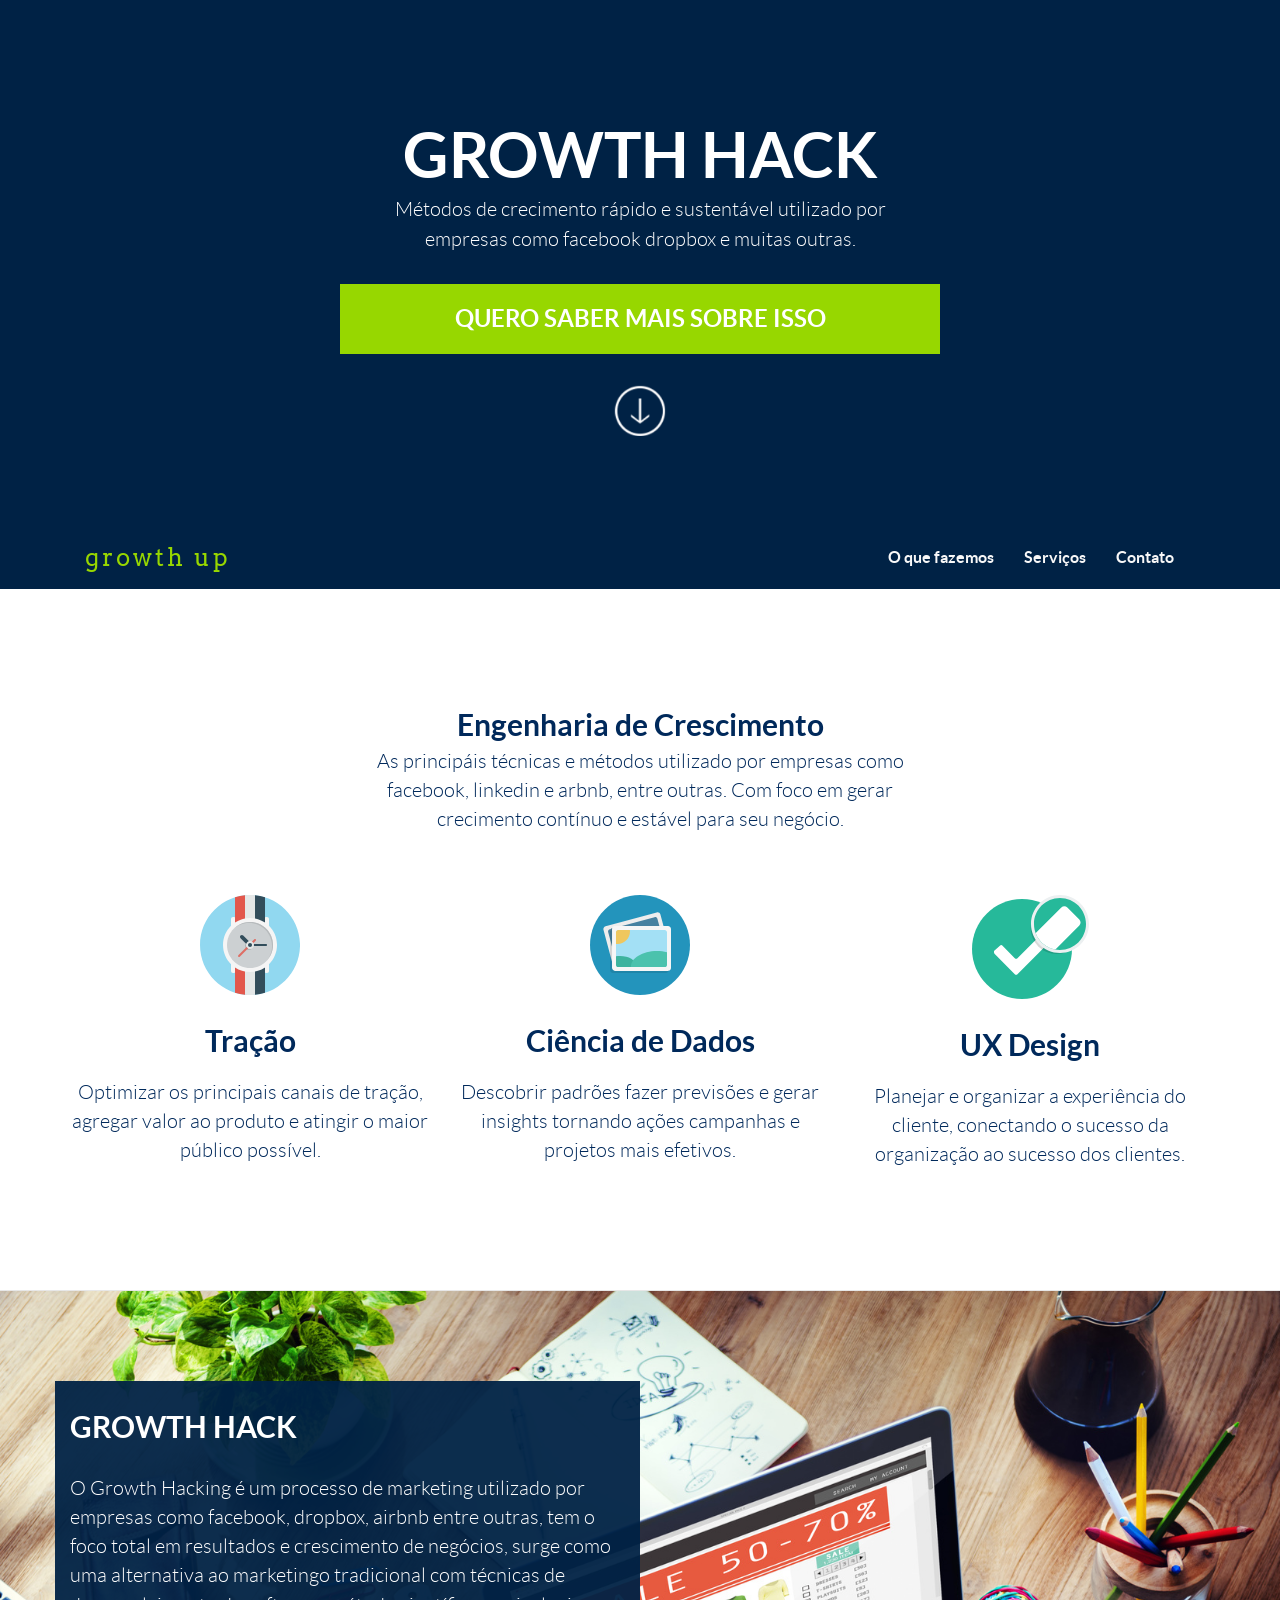
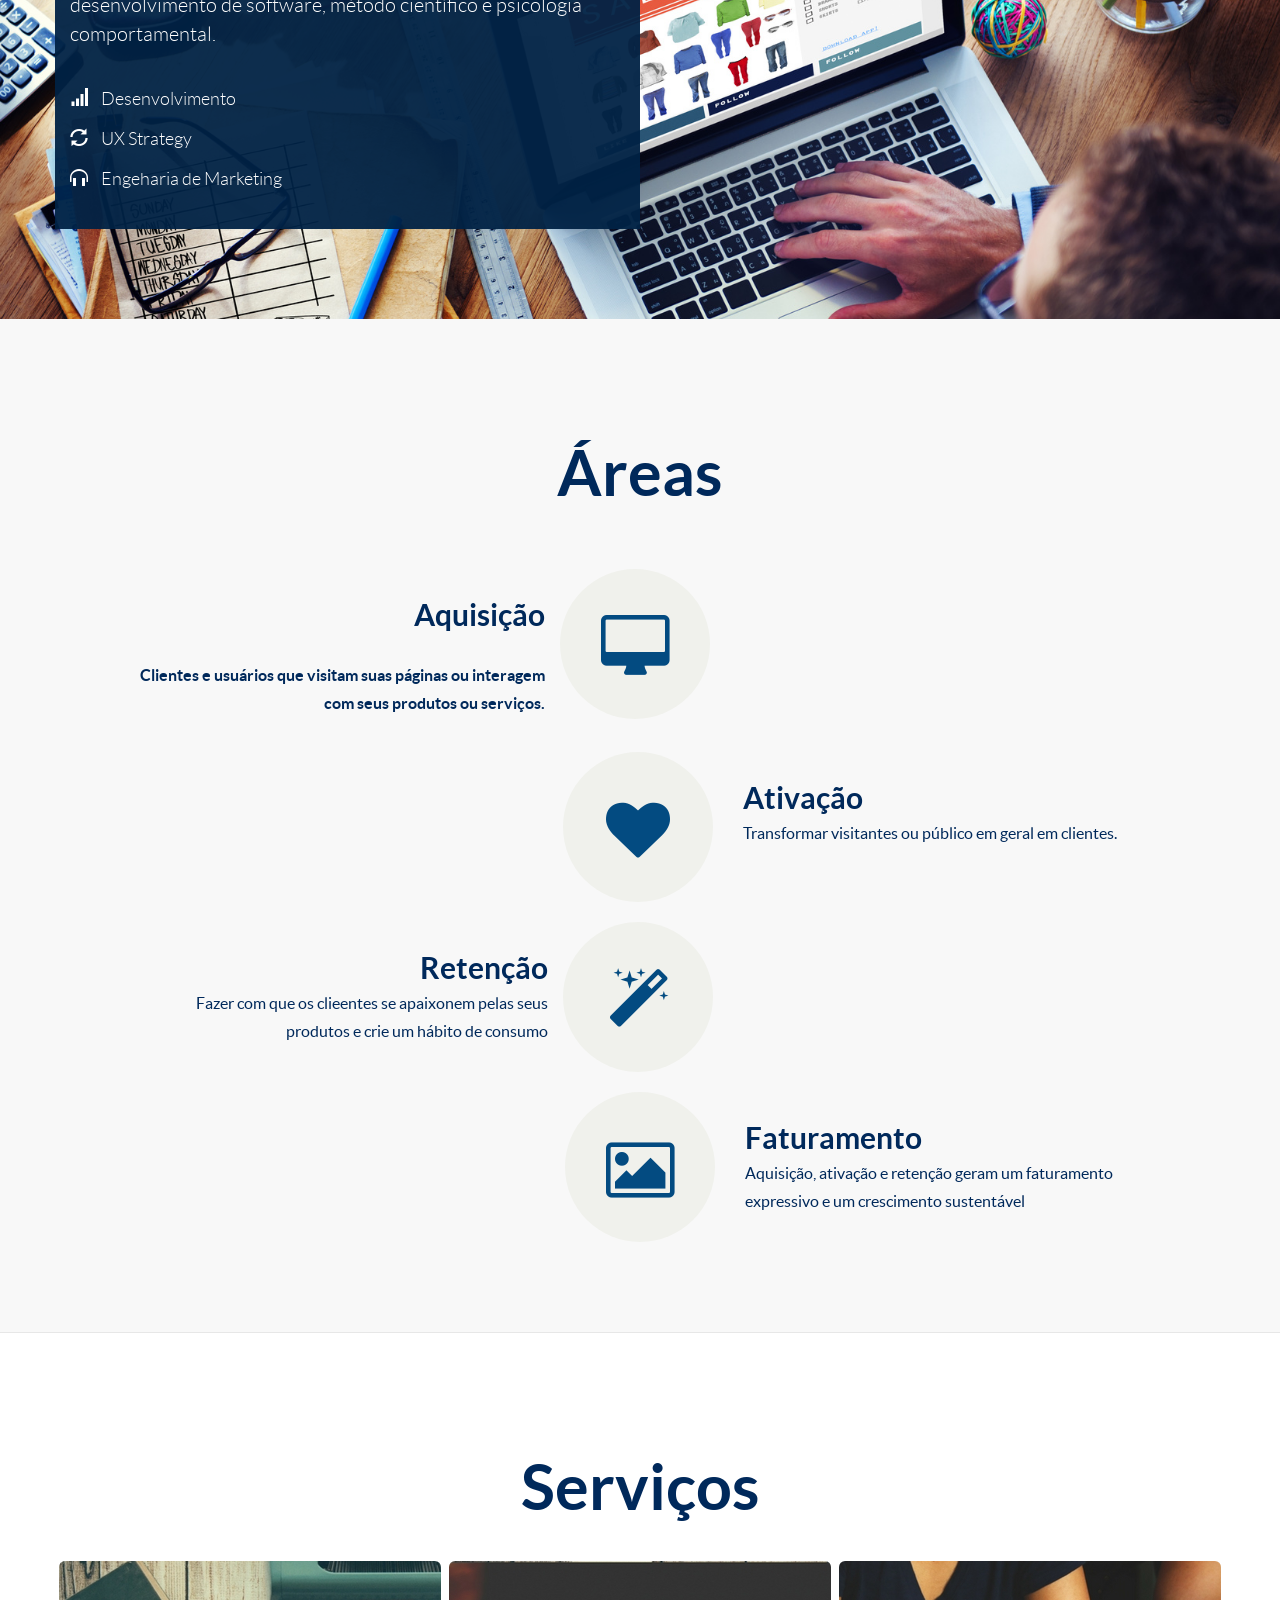
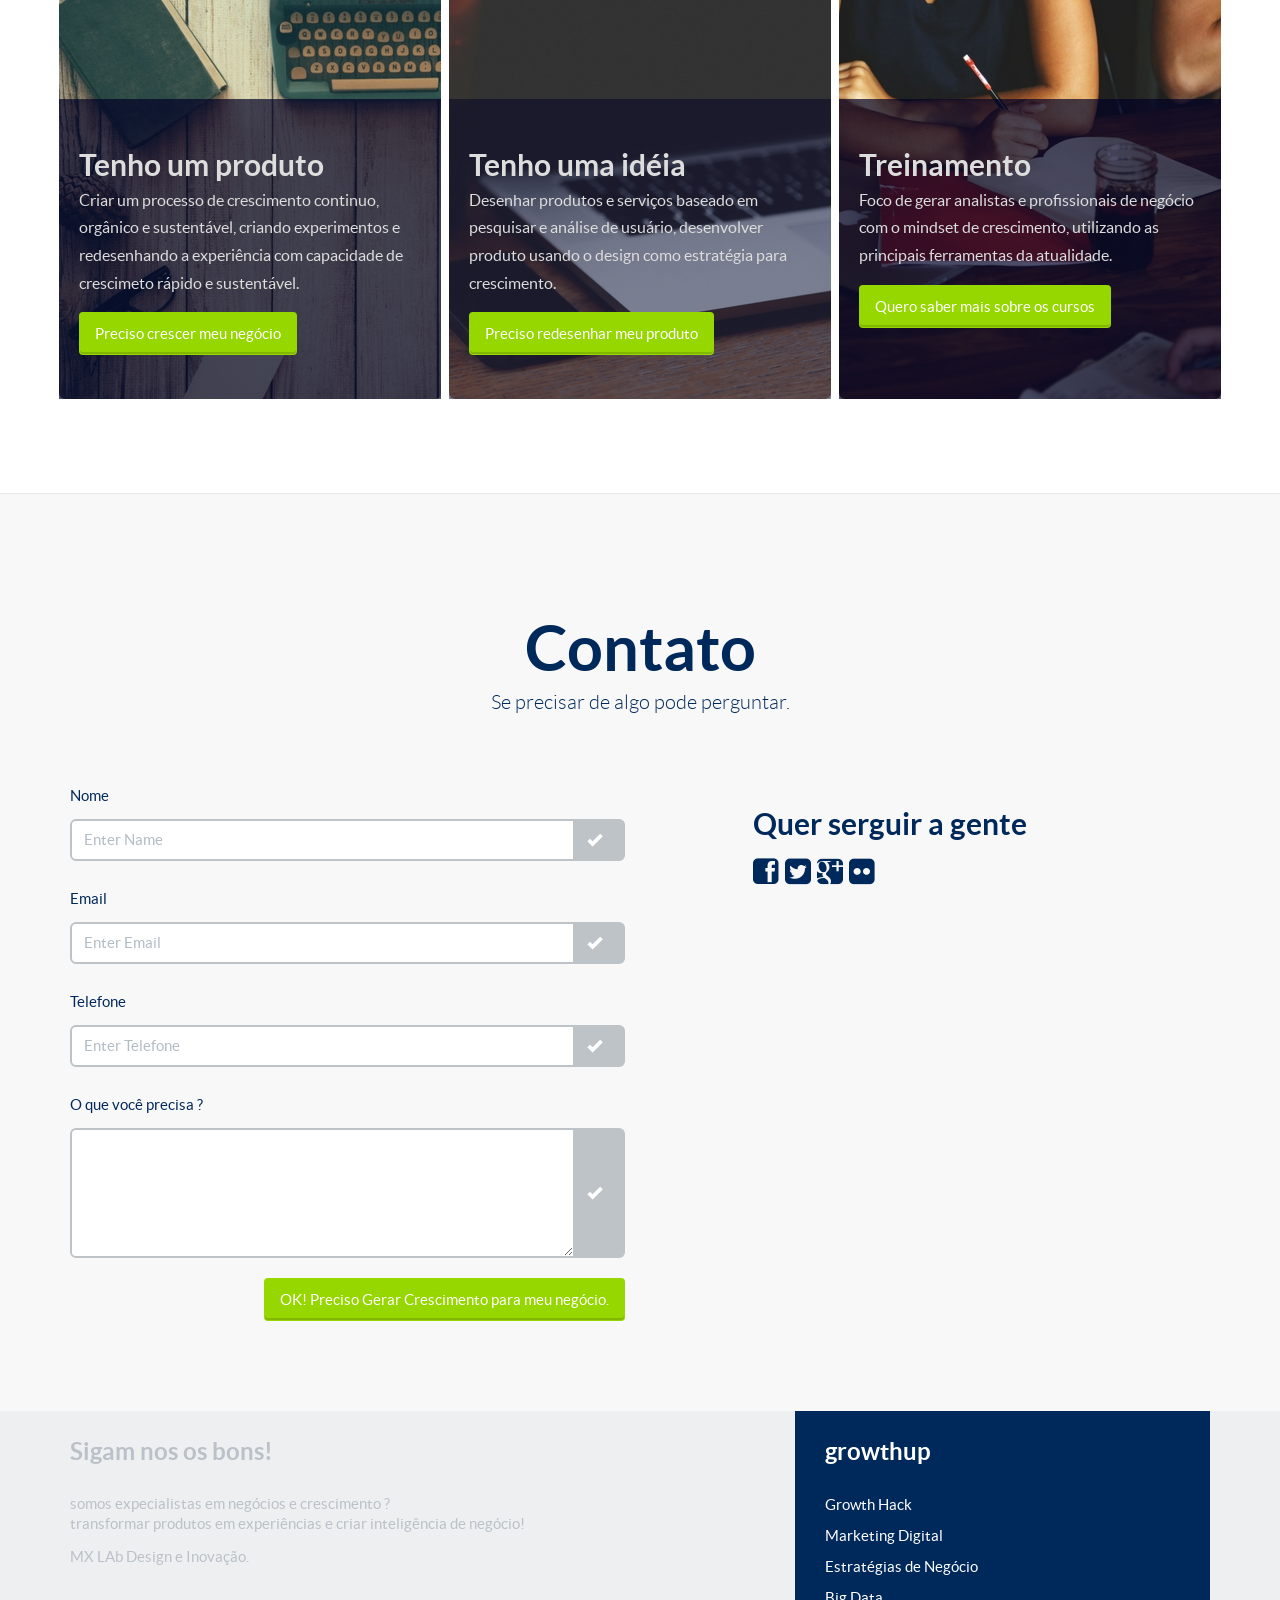
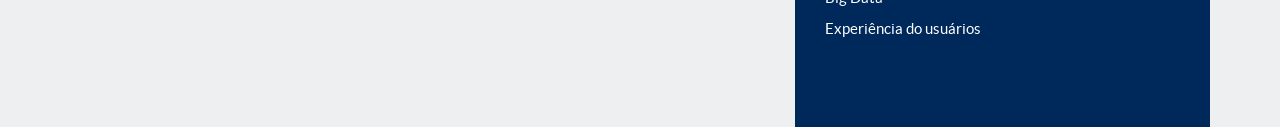
<file: index.html>
<!-- FlatFy Theme - Andrea Galanti /-->
<!doctype html>
<!--[if lt IE 7]> <html class="no-js ie6 oldie" lang="en"> <![endif]-->
<!--[if IE 7]>    <html class="no-js ie7 oldie" lang="en"> <![endif]-->
<!--[if IE 8]>    <html class="no-js ie8 oldie" lang="en"> <![endif]-->
<!--[if IE 9]>    <html class="no-js ie9" lang="en"> <![endif]-->
<!--[if gt IE 9]><!-->
<!--<![endif]-->
<!-- Start Visual Website Optimizer Asynchronous Code -->

<!-- End Visual Website Optimizer Asynchronous Code -->
<html>

<head>
	<meta charset="utf-8">
	<meta name="viewport" content="width=device-width, user-scalable=no, initial-scale=1.0, minimum-scale=1.0, maximum-scale=1.0">
	<meta name="description" content="Flatfy Free Flat and Responsive HTML5 Template ">
	<meta name="author" content="">

	<title>Engenharia de Crescimento Marketing Digital Design Big Data Growth Hack</title>

	<!-- Bootstrap core CSS -->
	<link href="css/bootstrap.min.css" rel="stylesheet">

	<!-- Custom Google Web Font -->
	<link href="font-awesome/css/font-awesome.min.css" rel="stylesheet">
	<link href='http://fonts.googleapis.com/css?family=Lato:100,300,400,700,900,100italic,300italic,400italic,700italic,900italic' rel='stylesheet' type='text/css'>
	<link href='http://fonts.googleapis.com/css?family=Arvo:400,700' rel='stylesheet' type='text/css'>

	<!-- Custom CSS-->
	<link href="css/general.css" rel="stylesheet">

	<!-- Owl-Carousel -->
	<link href="css/custom.css" rel="stylesheet">
	<link href="css/owl.carousel.css" rel="stylesheet">
	<link href="css/owl.theme.css" rel="stylesheet">
	<link href="css/style.css" rel="stylesheet">
	<link href="css/animate.css" rel="stylesheet">

	<!-- Magnific Popup core CSS file -->
	<link rel="stylesheet" href="css/magnific-popup.css">

	<script src="js/modernizr-2.8.3.min.js"></script>
	<!-- Modernizr /-->
	<!--[if IE 9]>
		<script src="js/PIE_IE9.js"></script>
	<![endif]-->
	<!--[if lt IE 9]>
		<script src="js/PIE_IE678.js"></script>
	<![endif]-->

	<!--[if lt IE 9]>
		<script src="js/html5shiv.js"></script>
	<![endif]-->
	<script type='text/javascript'>
		var _vwo_code = (function() {
			var account_id = 271701,
				settings_tolerance = 2000,
				library_tolerance = 2500,
				use_existing_jquery = false,
				/* DO NOT EDIT BELOW THIS LINE */
				f = false,
				d = document;
			return {
				use_existing_jquery: function() {
					return use_existing_jquery;
				},
				library_tolerance: function() {
					return library_tolerance;
				},
				finish: function() {
					if (!f) {
						f = true;
						var a = d.getElementById('_vis_opt_path_hides');
						if (a) a.parentNode.removeChild(a);
					}
				},
				finished: function() {
					return f;
				},
				load: function(a) {
					var b = d.createElement('script');
					b.src = a;
					b.type = 'text/javascript';
					b.innerText;
					b.onerror = function() {
						_vwo_code.finish();
					};
					d.getElementsByTagName('head')[0].appendChild(b);
				},
				init: function() {
					settings_timer = setTimeout('_vwo_code.finish()', settings_tolerance);
					var a = d.createElement('style'),
						b = 'body{opacity:0 !important;filter:alpha(opacity=0) !important;background:none !important;}',
						h = d.getElementsByTagName('head')[0];
					a.setAttribute('id', '_vis_opt_path_hides');
					a.setAttribute('type', 'text/css');
					if (a.styleSheet) a.styleSheet.cssText = b;
					else a.appendChild(d.createTextNode(b));
					h.appendChild(a);
					this.load('//dev.visualwebsiteoptimizer.com/j.php?a=' + account_id + '&u=' + encodeURIComponent(d.URL) + '&r=' + Math.random());
					return settings_timer;
				}
			};
		}());
		_vwo_settings_timer = _vwo_code.init();
	</script>
</head>

<body id="home" style="background:#002245">

	<!-- Preloader -->
	<div id="preloader">
		<div id="status"></div>
	</div>

	<!-- FullScreen -->
	<!--     <div class="intro-header">
		<div class="col-xs-12 text-center abcen1">
			<h1 class="h1_home wow fadeIn" data-wow-delay="0.4s">Engenharia de Crescimento</h1>
			<h3 class="h3_home wow fadeIn" data-wow-delay="0.6s">Programa de Growth Hack para desenvolvimento e crescimento sustentável da sua startup<h3> 
			<ul class="list-inline intro-social-buttons">
				<li><a href="https://twitter.com/galantiandrea" class="btn  btn-lg mybutton_cyano wow fadeIn" data-wow-delay="0.8s"><span class="network-name">Twitter</span></a>
				</li>
				<li id="download" ><a href="#downloadlink" class="btn  btn-lg mybutton_standard wow swing wow fadeIn" data-wow-delay="1.2s"><span class="network-name">Free Download</span></a>
				</li>
			</ul> 
				
		</div>    
        
		<div class="col-xs-12 text-center abcen wow fadeIn">
			<div class="button_down "> 
				<a class="imgcircle wow bounceInUp" data-wow-duration="1.5s"  href="#whatis"> <img class="img_scroll" src="img/icon/circle.png" alt=""> </a>
			</div>
		</div>
    </div>-->


	<div class="content-section-c ">
		<div class="container">
			<div class="row">
				<div class="col-md-6 col-md-offset-3 text-center white">
					<h2 >GROWTH HACK</h2>
					<p class="lead" style="margin-top:0">Métodos de crecimento rápido e sustentável utilizado por empresas como facebook dropbox e muitas outras.</p>
				</div>
				<div class="mockup-content">
					<div class="morph-button wow pulse morph-button-inflow morph-button-inflow-1">
						<button type="button "><span>QUERO SABER MAIS SOBRE ISSO</span></button>
						<div class="morph-content">
							<div>
								<div class="content-style-form content-style-form-4 ">
									<h2 class="morph-clone">QUERO SABER MAIS SOBRE ISSO</h2>
									<form>
										<p><label>Crescimento rápido e sustentável para negócio. </label><input placeholder="deixe seu email aqui" type="text" /></p>
										<p><button>OK! Agora que saber como crescer meu negócio</button></p>
									</form>
								</div>
							</div>
						</div>
					</div>
				</div>
				<div class="col-md-6 col-md-offset-3 text-center">
					<div class="button_down ">
						<a class="imgcircle wow bounceInUp" data-wow-duration="1.5s" href="#intro"> <img class="img_scroll" src="img/icon/circle.png" alt=""> </a>
					</div>
				</div>
			</div>
		</div>
	</div>

	<!-- NavBar-->
	<nav class="navbar-default" role="navigation">
		<div class="container">
			<div class="navbar-header">
				<button type="button" class="navbar-toggle" data-toggle="collapse" data-target=".navbar-ex1-collapse">
					<span class="sr-only">Toggle navigation</span>
					<span class="icon-bar"></span>
					<span class="icon-bar"></span>
					<span class="icon-bar"></span>
				</button>
				<a class="navbar-brand" href="#home">
					<!-- 					<img style="margin-right:5px" src="img/logo.svg" width="30px" alt="" /> -->
					growth up
				</a>
			</div>

			<div class="collapse navbar-collapse navbar-right navbar-ex1-collapse">
				<ul class="nav navbar-nav">

					<li class="menuItem"><a href="#intro">O que fazemos</a></li>
					<li class="menuItem"><a href="#servicos">Serviços</a></li>
					<li class="menuItem"><a href="#contato">Contato</a></li>
				</ul>
			</div>

		</div>
	</nav>

	
	<div id="whatis" class="content-section-b" style="border-top: 0;background:#fff">
		<div class="container">

			<div class="col-md-6 col-md-offset-3 text-center wrap_title">
				<h3>Engenharia de Crescimento</h3>
				<p class="lead" style="margin-top:0">As principáis técnicas e métodos utilizado por empresas como 
					facebook, linkedin e arbnb, entre outras. Com foco em gerar crecimento contínuo e estável para seu negócio.
				
			</div>
			
			<div class="row">
			
				<div class="col-sm-4 wow fadeInDown text-center">
				  <img class="rotate" src="img/icon/watch.svg" alt="Generic placeholder image">
				  <h3>Tração </h3>
				  <p class="lead">Optimizar os principais canais de tração, agregar valor ao produto e atingir o maior público possível. </p>

<!-- 				  <p><a class="btn btn-embossed btn-primary view" role="button">View Details</a></p> -->
	 				</div><!-- /.col-lg-4 -->

					<div class="col-sm-4 wow fadeInDown text-center">
					  <img  class="rotate" src="img/icon/picture.svg" alt="Generic placeholder image">
					   <h3> Ciência de Dados</h3>
					   <p class="lead">Descobrir padrões fazer previsões e gerar insights tornando ações campanhas e projetos mais efetivos.</p>
<!-- 	<p><a class="btn btn-embossed btn-primary view" role="button">View Details</a></p> -->
					</div>
	<!-- /.col-lg-4 -->

					<div class="col-sm-4 wow fadeInDown text-center">
					  <img  class="rotate" src="img/icon/retina.svg" alt="Generic placeholder image">
					   <h3>  UX Design  </h3>
						<p class="lead">Planejar e organizar a experiência do cliente, conectando o sucesso da organização ao sucesso dos clientes.</p>
<!-- 	<p><a class="btn btn-embossed btn-primary view" role="button">View Details</a></p> -->
	 				</div><!-- /.col-lg-4 -->

	 			</div><!-- /.row -->


			</div>
		</div>
	
	<div id="intro" class="content-section-a" style="background:url(img/Marketing-Digital.jpg); background-opacity(0.2); background-size:100%">

		<div class="container">

			<div class="row">

				<!-- 				<div class="col-sm-6 pull-right wow fadeInRightBig">
                    <img class="img-responsive " src="img/doge.png" alt="">
                </div>
			  -->
				<div class="col-sm-6 wow ull-right fadeInLeftBig" style="background:rgba(0,34,69,0.95);color:#fff" data-animation-delay="200">
					<h3 class="section-heading">GROWTH HACK</h3>
					<p class="lead">
						O Growth Hacking é um processo de marketing utilizado por empresas como facebook, dropbox, airbnb entre outras, tem o foco total em resultados e crescimento de negócios, surge como uma alternativa ao marketingo tradicional com técnicas de desenvolvimento
						de software, método científico e psicologia comportamental.
					</p>

					<ul class="descp lead2">
						<li><i class="glyphicon glyphicon-signal"></i> Desenvolvimento</li>
						<li><i class="glyphicon glyphicon-refresh"></i> UX Strategy</li>
						<li><i class="glyphicon glyphicon-headphones"></i> Engeharia de Marketing</li>
					</ul>
				</div>
			</div>
		</div>

	</div>

	<!-- 		<div  class="content-section-a" style="background:url(img/lead_original.jpg) fixed; background-size:100%">

        <div class="container">

             <div class="row">
			 
<!-- 				<div class="col-sm-6 pull-right wow fadeInRightBig">
                    <img class="img-responsive " src="img/doge.png" alt="">
                </div>
			  -->
	<!--                 <div class="col-sm-6 col-sm-offset-6 wow fadeInLeftBig " style="background:rgba(2,2,69,0.95);color:#fff"  data-animation-delay="200">   
                    <h3 class="section-heading">Big Data e Análise de Dados</h3>
                    	<p class="lead">
									 			Conseguir alcançar seus objetivos com rapidez e qualidade é um desafio para todo negócio, análise de dados 
												ajuda encontrar padrões e fazer previsões e gerar inegths para o crescimento.		
									</p>
					
					<ul class="descp lead2">
						<li><i class="glyphicon glyphicon-signal"></i> Ciência de Dados</li>
						<li><i class="glyphicon glyphicon-refresh"></i> Big Data</li>
						<li><i class="glyphicon glyphicon-headphones"></i> Análise de Negócio</li>
					</ul>
				</div>           
            </div>
        </div>

    </div> -->

	<div id="oque" class="content-section-a">
		<div class="container">
			<div class="row">

				<div class="col-md-6 col-md-offset-3 text-center wrap_title">
					<h2>Áreas<h2>
					<!-- 					<p class="lead" style="margin-top:0"> </p> -->
				</div>

				<div class="col-sm-7 pull-left  block wow bounceIn" style="margin-left:50px">
					<div class="row">
						<div class="col-md-8 box-ct" style="text-align:right">
							<h3> Aquisição<h3>
							<p> Clientes e usuários que visitam suas páginas ou interagem com seus produtos ou serviços. </p>
						</div>
						<div class="col-md-4 box-icon rotate">
							<i class="fa fa-desktop fa-4x "> </i>
						</div>
						
					</div>
				</div>
				<div class="col-sm-7 pull-right block wow bounceIn" style="margin-right:-20px;margin-top:20px">
					<div class="row">
						<div class="col-md-4 box-icon rotate">
							<i class="fa fa-heart fa-4x "> </i>
						</div>
						<div class="col-md-8 box-ct">
							<h3> Ativação </h3>
							<p> Transformar visitantes ou público em geral em clientes.</p>
						</div>
					</div>
				</div>
			</div>
			<div class="col-sm-7 pull-left  block wow bounceIn" style="margin-left:50px;margin-top:20px">
					<div class="row">
						<div class="col-md-8 box-ct" style="text-align:right">
							<h3> Retenção</h3>
							<p> Fazer com que os clieentes se apaixonem pelas seus produtos e crie um hábito de consumo </p>
						</div>
						<div class="col-md-4 box-icon rotate">
							<i class="fa fa-magic fa-4x "> </i>
						</div>
						
					</div>
				</div>
				<div class="col-sm-7 pull-right block wow bounceIn" style="margin-right:-20px;margin-top:20px">
					<div class="row">
						<div class="col-md-4 box-icon rotate">
							<i class="fa fa-picture-o fa-4x "> </i>
						</div>
						<div class="col-md-8 box-ct">
							<h3> Faturamento </h3>
							<p> Aquisição, ativação e retenção geram um faturamento expressivo e um crescimento sustentável </p>
						</div>
					</div>
				</div>
			</div>


		</div>
	</div>

	<!-- What is -->


	<!-- Use it -->
	<!-- Screenshot -->
	<div id="servicos" class="content-section-b" style="background:#fff">
		<div class="container">
			<div class="row">
				<div class="col-md-6 col-md-offset-3 text-center wrap_title ">
					<h2>Serviços</h2>
					<!-- 						<p class="lead" style="margin-top:0">Todos foram pensados para se encaixar perfeitamente ao seus objetivos e necessidades</p> -->
				</div>
			</div>
			<div class="row wow bounceInUp">
				<div id="owl-demo" class="owl-carousel">

					<div style="position:relative;height:438px" class="item">
						<img style="position:absolute;filter: blur(0px);" class="img-responsive blur(2px) img-rounded" src="img/consultoria.jpg" alt="Owl Image">
						<div style="bottom:0px;position: absolute;background: rgba(2,2,38,0.7);color:#ddd; width: 100%;height:300px;padding: 20px;display: block;">
							<h3>Tenho um produto</h3>
							<p> Criar um processo de crescimento continuo, orgânico e sustentável, criando experimentos e redesenhando a experiência com capacidade de crescimeto rápido e sustentável.
							</p>
							<a class="btn wow tada btn-embossed btn-primary pull-left animated animated" href="#contato">Preciso crescer meu negócio</a>
						</div>
					</div>

					<div style="position:relative;height:438px" class="item">
						<img style="position:absolute;filter: blur(0px);" class="img-responsive blur(2px) img-rounded" src="img/bigdata.jpg" alt="Owl Image">
						<div style="bottom:0px; position: absolute;background: rgba(2,2,38,0.5);color:#ddd; width: 100%;height:300px;padding: 20px;display: block;">
							<h3>Tenho uma idéia</h3>
<!-- 							<p> Análise preditiva e estratégias de dados aplicada a negócios, prever lucros análisar negócios e finanças, gerando insigths de crescimento. </p> -->
							<p> Desenhar produtos e serviços baseado em pesquisar e análise de usuário, desenvolver produto usando o design como estratégia para crescimento. </p>
							<a class="btn wow tada btn-embossed btn-primary pull-left animated animated" href="#contato">Preciso redesenhar meu produto</a>
						</div>
					</div>
					
					<div style="position:relative;height:438px" class="item">
						<img style="position:absolute;filter: blur(0px);" class="img-responsive blur(2px) img-rounded" src="img/treinamento.jpg" alt="Owl Image">
						<div style="bottom:0px; position: absolute;background: rgba(2,2,38,0.7);color:#ddd; width: 100%;height:300px;padding: 20px;display: block;">
							<h3>Treinamento</h3>
							<p> Foco de gerar analistas e profissionais de negócio com o mindset de crescimento, utilizando as principais ferramentas da atualidade. </p>
							<a class="btn wow tada btn-embossed btn-primary pull-left animated animated" href="#contato">Quero saber mais sobre os cursos</a>
						</div>
					</div>

				</div>
			</div>
		</div>


	</div>


	

	<!-- Banner Download -->
	<!-- 	<div id="downloadlink" class="banner">
		<div class="container">
			<div class="row">
				<div class="col-md-6 col-md-offset-3 text-center wrap_title">
				<h2>Ciência de Crescimento </h2>
				<p class="lead" style="margin-top:0">Agora que você conhece melhor a gente queremos conhecer melhor você, e entender como podemos te ajudar</p>
				<p><a class="btn btn-embossed btn-primary view" role="button">Preciso crescer meu negócio</a></p> 
			 </div>
			</div>
		</div>
	</div>
	
	<!-- Contact -->
	<div id="contato" class="content-section-a">
		<div class="container">
			<div class="row">

				<div class="col-md-6 col-md-offset-3 text-center wrap_title">
					<h2>Contato</h2>
					<p class="lead" style="margin-top:0">Se precisar de algo pode perguntar. </p>
				</div>

				<form role="form" action="" method="post">
					<div class="col-md-6">
						<div class="form-group">
							<label for="InputName">Nome</label>
							<div class="input-group">
								<input type="text" class="form-control" name="InputName" id="InputName" placeholder="Enter Name" required>
								<span class="input-group-addon"><i class="glyphicon glyphicon-ok form-control-feedback"></i></span>
							</div>
						</div>

						<div class="form-group">
							<label for="InputEmail">Email</label>
							<div class="input-group">
								<input type="email" class="form-control" id="InputEmail" name="InputEmail" placeholder="Enter Email" required>
								<span class="input-group-addon"><i class="glyphicon glyphicon-ok form-control-feedback"></i></span>
							</div>
						</div>

						<div class="form-group">
							<label for="InputEmail">Telefone</label>
							<div class="input-group">
								<input type="email" class="form-control" id="InputEmail" name="InputEmail" placeholder="Enter Telefone" required>
								<span class="input-group-addon"><i class="glyphicon glyphicon-ok form-control-feedback"></i></span>
							</div>
						</div>

						<div class="form-group">
							<label for="InputMessage">O que você precisa ?</label>
							<div class="input-group">
								<textarea name="InputMessage" id="InputMessage" class="form-control" rows="5" required></textarea>
								<span class="input-group-addon"><i class="glyphicon glyphicon-ok form-control-feedback"></i></span>
							</div>
						</div>

						<input type="submit" name="submit" id="submit" value="OK! Preciso Gerar Crescimento para meu negócio." class="btn wow tada btn-embossed btn-primary pull-right">
					</div>
				</form>

				<hr class="featurette-divider hidden-lg">
				<div class="col-md-5 col-md-push-1 address">
					<!-- 					<address>
					<h3>Onde Estamosh3>
					<p class="lead"><a href="https://www.google.com/maps/preview?ie=UTF-8&q=The+Pentagon&fb=1&gl=us&hq=1400+Defense+Pentagon+Washington,+DC+20301-1400&cid=12647181945379443503&ei=qmYfU4H8LoL2oATa0IHIBg&ved=0CKwBEPwSMAo&safe=on">The Pentagon<br>
					Washington, DC 20301</a><br>
					Phone: XXX-XXX-XXXX<br>
					Fax: XXX-XXX-YYYY</p>
					</address> -->

					<h3>Quer serguir a gente</h3>
					<li class="social">
						<a href="#"><i class="fa fa-facebook-square fa-size"> </i></a>
						<a href="#"><i class="fa  fa-twitter-square fa-size"> </i> </a>
						<a href="#"><i class="fa fa-google-plus-square fa-size"> </i></a>
						<a href="#"><i class="fa fa-flickr fa-size"> </i> </a>
					</li>
				</div>
			</div>
		</div>
	</div>



	<footer>
		<div class="container">
			<div class="row">
				<div class="col-md-7">
					<h3 class="footer-title">Sigam nos os bons!</h3>
					<p>somos expecialistas em negócios e crescimento ?<br/> transformar produtos em experiências e criar inteligência de negócio!<br/>

					</p>

					<!-- LICENSE -->
					MX LAb Design e Inovação.


				</div>
				<!-- /col-xs-7 -->

				<div class="col-md-5">
					<div class="footer-banner">
						<h3 class="footer-title">growthup</h3>
						<ul>
							<li>Growth Hack</li>
							<li>Marketing Digital</li>
							<li>Estratégias de Negócio</li>
							<li>Big Data</li>
							<li>Experiência do usuários</li>
						</ul>

					</div>
				</div>
			</div>
		</div>
	</footer>

	<!-- JavaScript -->
	<script src="js/jquery-1.10.2.js"></script>
	<script src="js/bootstrap.js"></script>
	<script src="js/owl.carousel.js"></script>
	<script src="js/script.js"></script>
	<!-- StikyMenu -->
	<script src="js/stickUp.min.js"></script>
	<script type="text/javascript">
		jQuery(function($) {
			$(document).ready(function() {
				$('.navbar-default').stickUp();

			});
		});
	</script>
	<!-- Smoothscroll -->
	<script type="text/javascript" src="js/jquery.corner.js"></script>
	<script src="js/wow.min.js"></script>
	<script>
		new WOW().init();
	</script>
	<script src="js/classie.js"></script>
	<script src="js/uiMorphingButton_inflow.js"></script>
	<!-- Magnific Popup core JS file -->
	<script src="js/jquery.magnific-popup.js"></script>
</body>

</html>
</file>
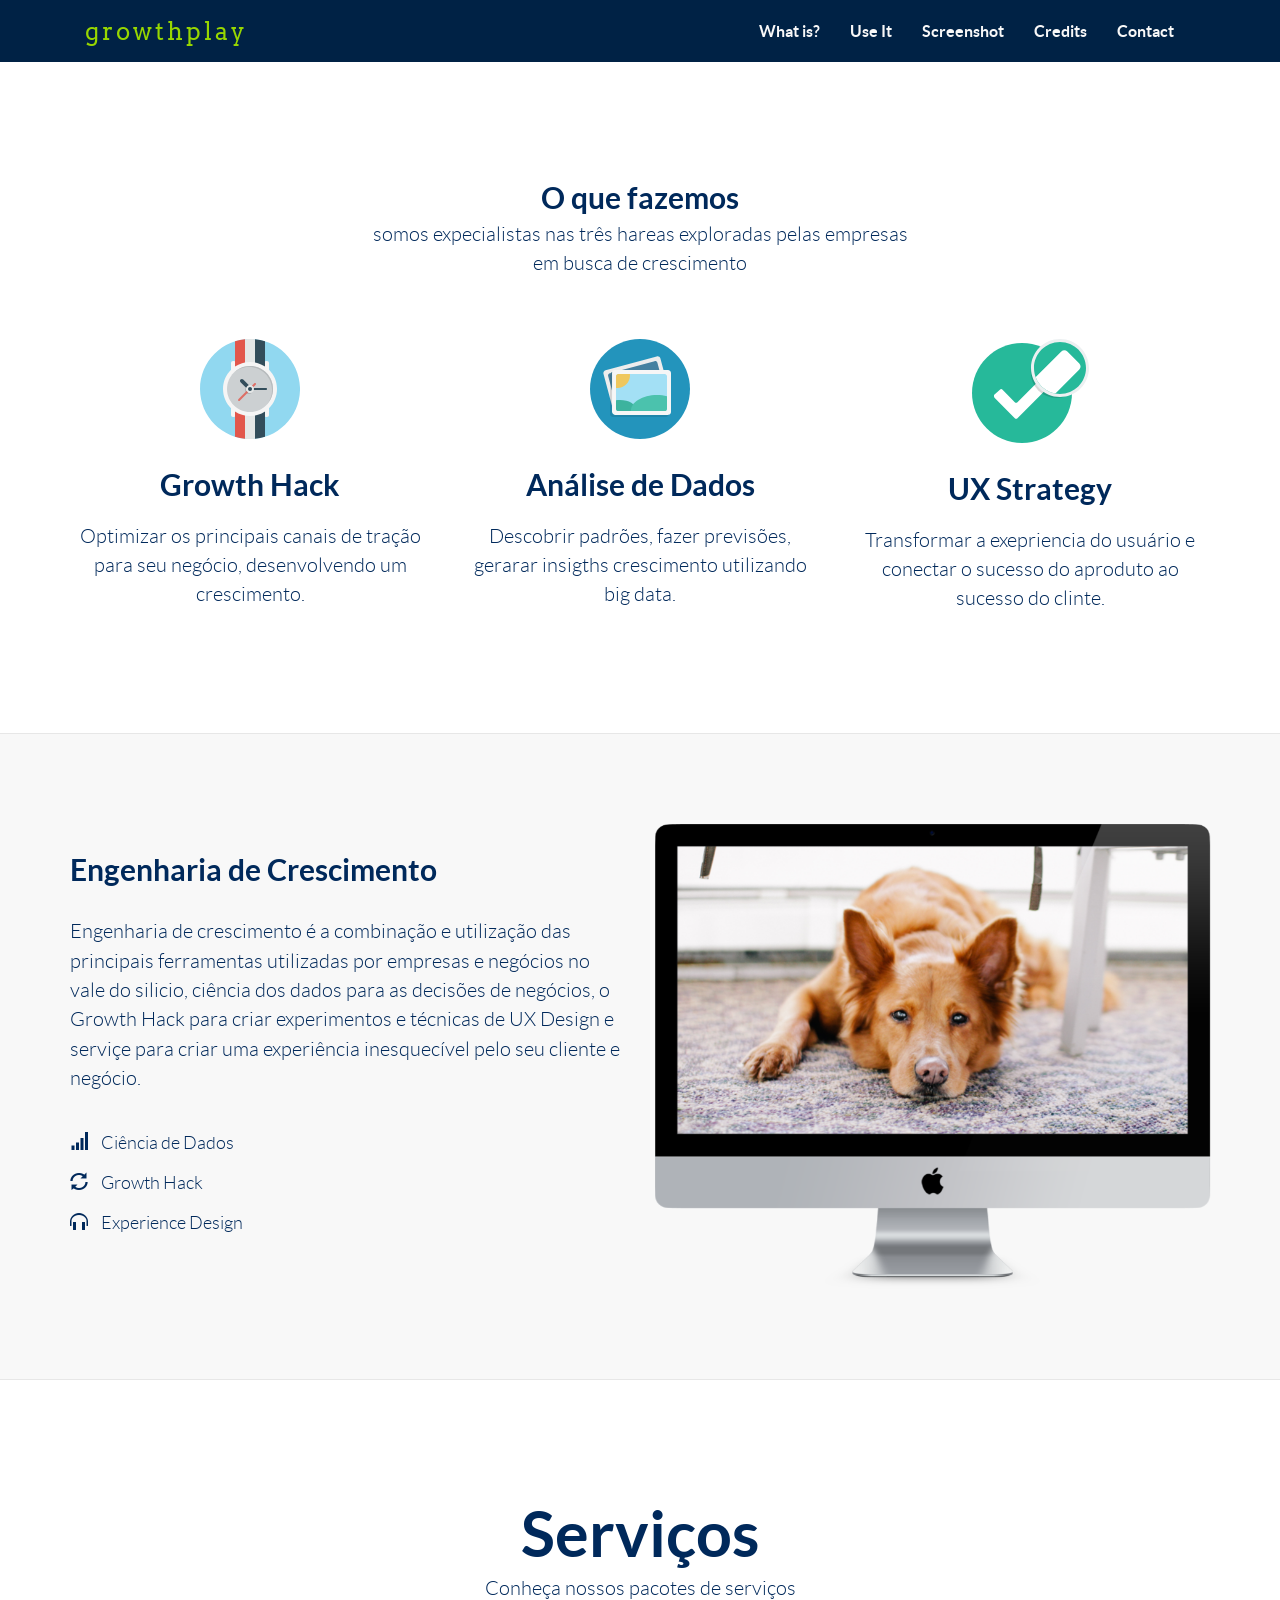
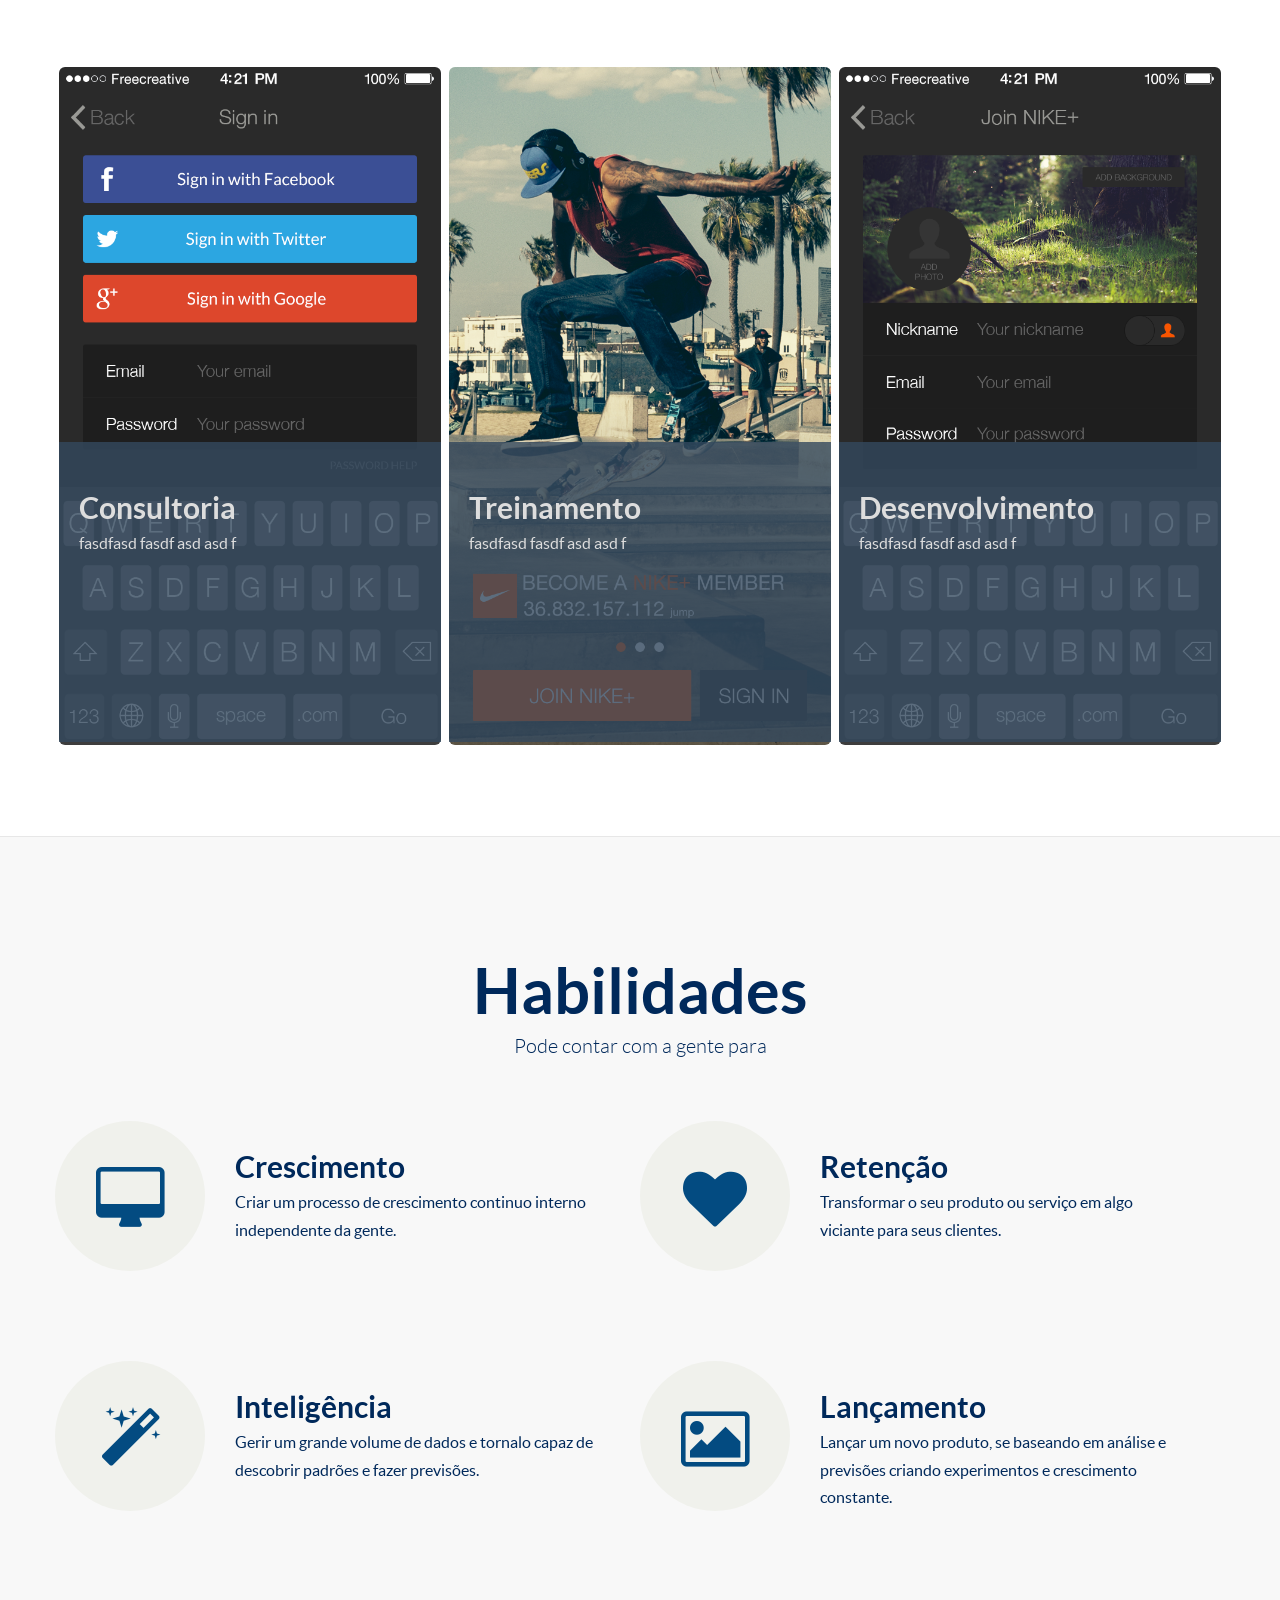
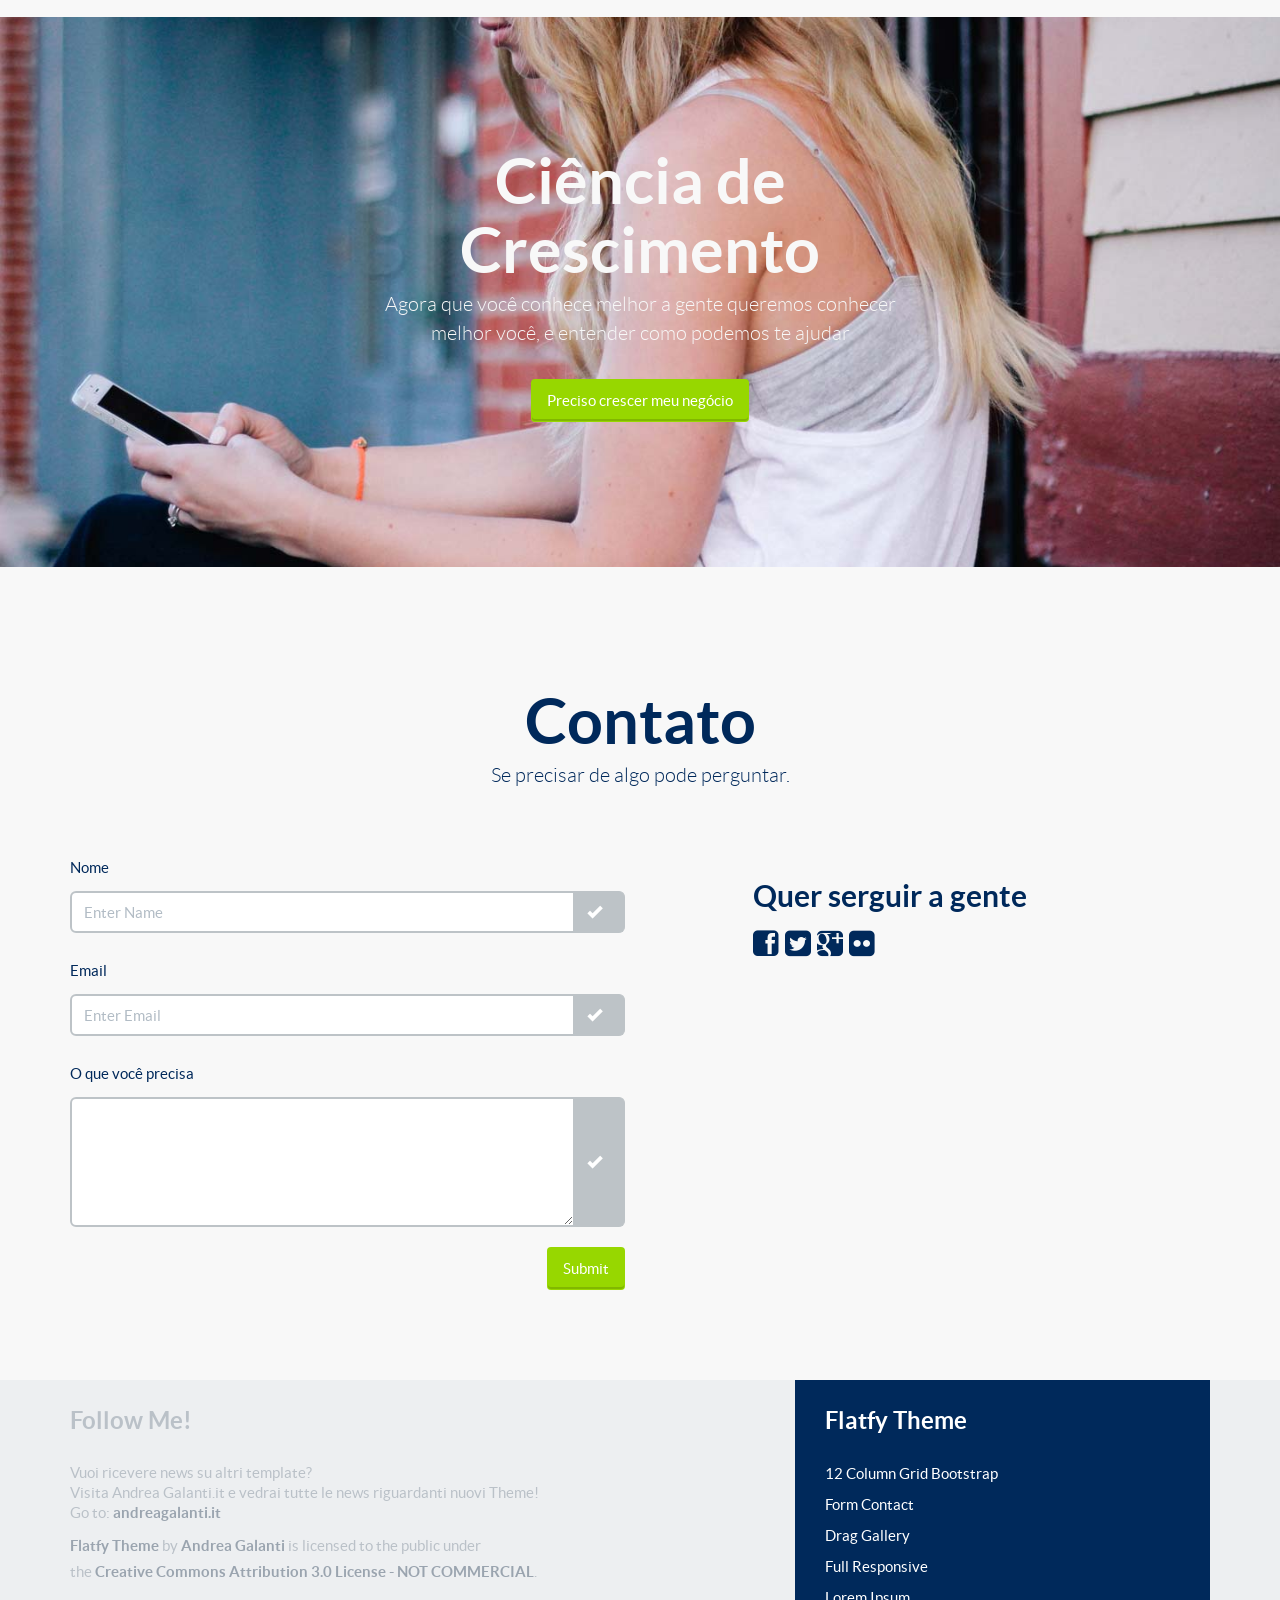
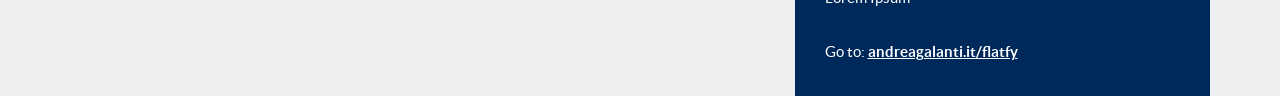
<file: index2.html>
<!-- FlatFy Theme - Andrea Galanti /-->
<!doctype html>
<!--[if lt IE 7]> <html class="no-js ie6 oldie" lang="en"> <![endif]-->
<!--[if IE 7]>    <html class="no-js ie7 oldie" lang="en"> <![endif]-->
<!--[if IE 8]>    <html class="no-js ie8 oldie" lang="en"> <![endif]-->
<!--[if IE 9]>    <html class="no-js ie9" lang="en"> <![endif]-->
<!--[if gt IE 9]><!--> 
<!--<![endif]-->
<html> 

	<head>
    <meta charset="utf-8">
    <meta name="viewport" content="width=device-width, user-scalable=no, initial-scale=1.0, minimum-scale=1.0, maximum-scale=1.0">
    <meta name="description" content="Flatfy Free Flat and Responsive HTML5 Template ">
    <meta name="author" content="">

    <title>Growth Hack Startup</title>

    <!-- Bootstrap core CSS -->
    <link href="css/bootstrap.min.css" rel="stylesheet">
 
    <!-- Custom Google Web Font -->
    <link href="font-awesome/css/font-awesome.min.css" rel="stylesheet">
    <link href='http://fonts.googleapis.com/css?family=Lato:100,300,400,700,900,100italic,300italic,400italic,700italic,900italic' rel='stylesheet' type='text/css'>
	<link href='http://fonts.googleapis.com/css?family=Arvo:400,700' rel='stylesheet' type='text/css'>
	
    <!-- Custom CSS-->
    <link href="css/general.css" rel="stylesheet">
	
	 <!-- Owl-Carousel -->
    <link href="css/custom.css" rel="stylesheet">
	<link href="css/owl.carousel.css" rel="stylesheet">
    <link href="css/owl.theme.css" rel="stylesheet">
	<link href="css/style.css" rel="stylesheet">
	<link href="css/animate.css" rel="stylesheet">
	
	<!-- Magnific Popup core CSS file -->
	<link rel="stylesheet" href="css/magnific-popup.css"> 
	
	<script src="js/modernizr-2.8.3.min.js"></script>  <!-- Modernizr /-->
	<!--[if IE 9]>
		<script src="js/PIE_IE9.js"></script>
	<![endif]-->
	<!--[if lt IE 9]>
		<script src="js/PIE_IE678.js"></script>
	<![endif]-->

	<!--[if lt IE 9]>
		<script src="js/html5shiv.js"></script>
	<![endif]-->
		
		<!-- Start Visual Website Optimizer Asynchronous Code -->
<script type='text/javascript'>
		var _vwo_code=(function(){
		var account_id=271701,
		settings_tolerance=2000,
		library_tolerance=2500,
		use_existing_jquery=false,
		/* DO NOT EDIT BELOW THIS LINE */
		f=false,d=document;return{use_existing_jquery:function(){return use_existing_jquery;},library_tolerance:function(){return library_tolerance;},finish:function(){if(!f){f=true;var a=d.getElementById('_vis_opt_path_hides');if(a)a.parentNode.removeChild(a);}},finished:function(){return f;},load:function(a){var b=d.createElement('script');b.src=a;b.type='text/javascript';b.innerText;b.onerror=function(){_vwo_code.finish();};d.getElementsByTagName('head')[0].appendChild(b);},init:function(){settings_timer=setTimeout('_vwo_code.finish()',settings_tolerance);var a=d.createElement('style'),b='body{opacity:0 !important;filter:alpha(opacity=0) !important;background:none !important;}',h=d.getElementsByTagName('head')[0];a.setAttribute('id','_vis_opt_path_hides');a.setAttribute('type','text/css');if(a.styleSheet)a.styleSheet.cssText=b;else a.appendChild(d.createTextNode(b));h.appendChild(a);this.load('//dev.visualwebsiteoptimizer.com/j.php?a='+account_id+'&u='+encodeURIComponent(d.URL)+'&r='+Math.random());return settings_timer;}};}());_vwo_settings_timer=_vwo_code.init();
</script>
<!-- End Visual Website Optimizer Asynchronous Code -->

</head>

<body id="home">

	<!-- Preloader -->
	<div id="preloader">
		<div id="status"></div>
	</div>
	
	<!-- FullScreen -->
<!--     <div class="intro-header">
		<div class="col-xs-12 text-center abcen1">
			<h1 class="h1_home wow fadeIn" data-wow-delay="0.4s">Engenharia de Crescimento</h1>
			<h3 class="h3_home wow fadeIn" data-wow-delay="0.6s">Programa de Growth Hack para desenvolvimento e crescimento sustentável da sua startup<h3> 
			<ul class="list-inline intro-social-buttons">
				<li><a href="https://twitter.com/galantiandrea" class="btn  btn-lg mybutton_cyano wow fadeIn" data-wow-delay="0.8s"><span class="network-name">Twitter</span></a>
				</li>
				<li id="download" ><a href="#downloadlink" class="btn  btn-lg mybutton_standard wow swing wow fadeIn" data-wow-delay="1.2s"><span class="network-name">Free Download</span></a>
				</li>
			</ul> 
				
		</div>    
        
		<div class="col-xs-12 text-center abcen wow fadeIn">
			<div class="button_down "> 
				<a class="imgcircle wow bounceInUp" data-wow-duration="1.5s"  href="#whatis"> <img class="img_scroll" src="img/icon/circle.png" alt=""> </a>
			</div>
		</div>
    </div>-->
	
	
	<!-- NavBar-->
	<nav class="navbar-default" role="navigation">
		<div class="container">
			<div class="navbar-header">
				<button type="button" class="navbar-toggle" data-toggle="collapse" data-target=".navbar-ex1-collapse">
					<span class="sr-only">Toggle navigation</span>
					<span class="icon-bar"></span>
					<span class="icon-bar"></span>
					<span class="icon-bar"></span>
				</button>
				<a class="navbar-brand" href="#home">
<!-- 					<img style="margin-right:5px" src="img/logo.svg" width="30px" alt="" /> -->
					growthplay
				</a>
			</div>

			<div class="collapse navbar-collapse navbar-right navbar-ex1-collapse">
				<ul class="nav navbar-nav">
					
					<li class="menuItem"><a href="#whatis">What is?</a></li>
					<li class="menuItem"><a href="#useit">Use It</a></li>
					<li class="menuItem"><a href="#screen">Screenshot</a></li>
					<li class="menuItem"><a href="#credits">Credits</a></li>
					<li class="menuItem"><a href="#contact">Contact</a></li>
				</ul>
			</div>
		   
		</div>
	</nav> 
	
	<!-- What is -->
	<div id="whatis" class="content-section-b" style="border-top: 0">
		<div class="container">

			<div class="col-md-6 col-md-offset-3 text-center wrap_title">
				<h3>O que fazemos</h3>
				<p class="lead" style="margin-top:0">somos expecialistas nas três hareas exploradas pelas empresas em busca de crescimento</p>
				
			</div>
			
			<div class="row">
			
				<div class="col-sm-4 wow fadeInDown text-center">
				  <img class="rotate" src="img/icon/watch.svg" alt="Generic placeholder image">
				  <h3>Growth Hack</h3>
				  <p class="lead">Optimizar os principais canais de tração para seu negócio, desenvolvendo um crescimento. </p>

				  <!-- <p><a class="btn btn-embossed btn-primary view" role="button">View Details</a></p> -->
				</div><!-- /.col-lg-4 -->
				
				<div class="col-sm-4 wow fadeInDown text-center">
				  <img  class="rotate" src="img/icon/picture.svg" alt="Generic placeholder image">
				   <h3>Análise de Dados</h3>
				   <p class="lead">Descobrir padrões, fazer previsões, gerarar insigths crescimento utilizando big data.  </p>
				   <!-- <p><a class="btn btn-embossed btn-primary view" role="button">View Details</a></p> -->
				</div><!-- /.col-lg-4 -->
				
				<div class="col-sm-4 wow fadeInDown text-center">
				  <img  class="rotate" src="img/icon/retina.svg" alt="Generic placeholder image">
				   <h3>UX Strategy</h3>
					<p class="lead">Transformar a exepriencia do usuário e conectar o sucesso do aproduto ao sucesso do clinte.</p>
				  <!-- <p><a class="btn btn-embossed btn-primary view" role="button">View Details</a></p> -->
				</div><!-- /.col-lg-4 -->
				
			</div><!-- /.row -->
				
			
		</div>
	</div>
	
	<!-- Use it -->

    <div class="content-section-a">

        <div class="container">

             <div class="row">
			 
				<div class="col-sm-6 pull-right wow fadeInRightBig">
                    <img class="img-responsive " src="img/doge.png" alt="">
                </div>
			 
                <div class="col-sm-6 wow fadeInLeftBig"  data-animation-delay="200">   
                    <h3 class="section-heading">Engenharia de Crescimento</h3>
                    	<p class="lead">
												Engenharia de crescimento é a combinação e utilização das principais ferramentas utilizadas por empresas e negócios no vale do silicio, 
												ciência dos dados para as decisões de negócios, o Growth Hack para criar experimentos e técnicas de UX Design e serviçe para criar uma
												experiência inesquecível pelo seu cliente e negócio.
											
											
											</p>
					
					<ul class="descp lead2">
						<li><i class="glyphicon glyphicon-signal"></i> Ciência de Dados</li>
						<li><i class="glyphicon glyphicon-refresh"></i> Growth Hack</li>
						<li><i class="glyphicon glyphicon-headphones"></i> Experience Design</li>
					</ul>
				</div>           
            </div>
        </div>

    </div>

	

	<!-- Screenshot -->
	<div id="screen" class="content-section-b">
        <div class="container">
          <div class="row" >
					 <div class="col-md-6 col-md-offset-3 text-center wrap_title ">
						<h2>Serviços</h2>
						<p class="lead" style="margin-top:0">Conheça nossos pacotes de serviços</p>
					 </div>
		  </div>
		    <div class="row wow bounceInUp" >
						<div id="owl-demo" class="owl-carousel">
				
							<div style="position:relative;height:675px" class="item">
								<img style="position:absolute;filter: blur(0px);" class="img-responsive img-rounded" src="img/slide/2.png" alt="Owl Image">
								 <div style="bottom:0px;position: absolute;background: rgba(52,73,94,0.8);color:#ddd; width: 100%;height:300px;padding: 20px;display: block;">
									 <h3>Consultoria</h3>
									 <p> fasdfasd fasdf asd asd f</p>
								</div>
							</div>
				
							<div style="position:relative;height:675px" class="item">
								<img style="position:absolute;filter: blur(0px);" class="img-responsive img-rounded" src="img/slide/1.png" alt="Owl Image">
								<div style="bottom:0px; position: absolute;background: rgba(52,73,94,0.8);color:#ddd; width: 100%;height:300px;padding: 20px;display: block;">
									 <h3>Treinamento</h3>
									 <p> fasdfasd fasdf asd asd f</p>
								</div>
							</div>
				
							<div style="position:relative;height:675px" class="item">
								<img style="position:absolute;filter: blur(0px);" class="img-responsive img-rounded" src="img/slide/3.png" alt="Owl Image">
								<div style="bottom:0px; position: absolute;background: rgba(52,73,94,0.8);color:#ddd; width: 100%;height:300px;padding: 20px;display: block;">
									 <h3>Desenvolvimento</h3>
									 <p> fasdfasd fasdf asd asd f</p>
								</div>
							</div>
							
						</div>       
          </div>
        </div>


	</div>
	
	<!-- Credits -->
	<div id="credits" class="content-section-a">
		<div class="container">
			<div class="row">
			
			<div class="col-md-6 col-md-offset-3 text-center wrap_title">
				<h2>Habilidades</h2>
				<p class="lead" style="margin-top:0">Pode contar com a gente para</p>
			 </div>
			 
				<div class="col-sm-6  block wow bounceIn">
					<div class="row">
						<div class="col-md-4 box-icon rotate"> 
							<i class="fa fa-desktop fa-4x "> </i> 
						</div>
						<div class="col-md-8 box-ct">
							<h3> Crescimento </h3>
							<p> Criar um processo de crescimento continuo interno independente da gente. </p>
						</div>
				  </div>
			  </div>
			  <div class="col-sm-6 block wow bounceIn">
					<div class="row">
					  <div class="col-md-4 box-icon rotate"> 
						<i class="fa fa-heart fa-4x "> </i> 
					  </div>
					  <div class="col-md-8 box-ct">
						<h3> Retenção </h3>
						<p> Transformar o seu produto ou serviço em algo viciante para seus clientes.</p> 
					  </div>
					</div>
			  </div>
		  </div>
		  
		  <div class="row tworow">
				<div class="col-sm-6  block wow bounceIn">
					<div class="row">
						<div class="col-md-4 box-icon rotate"> 
							<i class="fa fa-magic fa-4x "> </i> 
						</div>
						<div class="col-md-8 box-ct">
							<h3> Inteligência </h3>
							<p> Gerir um grande volume de dados e tornalo capaz de descobrir padrões e fazer previsões. </p>
						</div>
				  </div>
			  </div>
			  <div class="col-sm-6 block wow bounceIn">
					<div class="row">
					  <div class="col-md-4 box-icon rotate"> 
						<i class="fa fa-picture-o fa-4x "> </i> 
					  </div>
					  <div class="col-md-8 box-ct">
						<h3> Lançamento</h3>
						<p> Lançar um novo produto, se baseando em análise e previsões criando experimentos e crescimento constante.</p> 
					  </div>
					</div>
			  </div>
		  </div>
		</div>
	</div>
	
	<!-- Banner Download -->
	<div id="downloadlink" class="banner">
		<div class="container">
			<div class="row">
				<div class="col-md-6 col-md-offset-3 text-center wrap_title">
				<h2>Ciência de Crescimento </h2>
				<p class="lead" style="margin-top:0">Agora que você conhece melhor a gente queremos conhecer melhor você, e entender como podemos te ajudar</p>
				<p><a class="btn btn-embossed btn-primary view" role="button">Preciso crescer meu negócio</a></p> 
			 </div>
			</div>
		</div>
	</div>
	
	<!-- Contact -->
	<div id="contact" class="content-section-a">
		<div class="container">
			<div class="row">
			
			<div class="col-md-6 col-md-offset-3 text-center wrap_title">
				<h2>Contato</h2>
				<p class="lead" style="margin-top:0">Se precisar de algo pode perguntar. </p>
			</div>
			
			<form role="form" action="" method="post" >
				<div class="col-md-6">
					<div class="form-group">
						<label for="InputName">Nome</label>
						<div class="input-group">
							<input type="text" class="form-control" name="InputName" id="InputName" placeholder="Enter Name" required>
							<span class="input-group-addon"><i class="glyphicon glyphicon-ok form-control-feedback"></i></span>
						</div>
					</div>
					
					<div class="form-group">
						<label for="InputEmail">Email</label>
						<div class="input-group">
							<input type="email" class="form-control" id="InputEmail" name="InputEmail" placeholder="Enter Email" required  >
							<span class="input-group-addon"><i class="glyphicon glyphicon-ok form-control-feedback"></i></span>
						</div>
					</div>
					
					<div class="form-group">
						<label for="InputMessage">O que você precisa</label>
						<div class="input-group">
							<textarea name="InputMessage" id="InputMessage" class="form-control" rows="5" required></textarea>
							<span class="input-group-addon"><i class="glyphicon glyphicon-ok form-control-feedback"></i></span>
						</div>
					</div>

					<input type="submit" name="submit" id="submit" value="Submit" class="btn wow tada btn-embossed btn-primary pull-right">
				</div>
			</form>
			
			<hr class="featurette-divider hidden-lg">
				<div class="col-md-5 col-md-push-1 address">
<!-- 					<address>
					<h3>Onde Estamosh3>
					<p class="lead"><a href="https://www.google.com/maps/preview?ie=UTF-8&q=The+Pentagon&fb=1&gl=us&hq=1400+Defense+Pentagon+Washington,+DC+20301-1400&cid=12647181945379443503&ei=qmYfU4H8LoL2oATa0IHIBg&ved=0CKwBEPwSMAo&safe=on">The Pentagon<br>
					Washington, DC 20301</a><br>
					Phone: XXX-XXX-XXXX<br>
					Fax: XXX-XXX-YYYY</p>
					</address> -->

					<h3>Quer serguir a gente</h3>
					<li class="social"> 
					<a href="#"><i class="fa fa-facebook-square fa-size"> </i></a>
					<a href="#"><i class="fa  fa-twitter-square fa-size"> </i> </a> 
					<a href="#"><i class="fa fa-google-plus-square fa-size"> </i></a>
					<a href="#"><i class="fa fa-flickr fa-size"> </i> </a>
					</li>
				</div>
			</div>
		</div>
	</div>
	
	
	
    <footer>
      <div class="container">
        <div class="row">
          <div class="col-md-7">
            <h3 class="footer-title">Follow Me!</h3>
            <p>Vuoi ricevere news su altri template?<br/>
              Visita Andrea Galanti.it e vedrai tutte le news riguardanti nuovi Theme!<br/>
              Go to: <a  href="http://andreagalanti.it" target="_blank">andreagalanti.it</a>
            </p>
			
			<!-- LICENSE -->
			<a rel="cc:attributionURL" href="http://www.andreagalanti.it/flatfy"
		   property="dc:title">Flatfy Theme </a> by
		   <a rel="dc:creator" href="http://www.andreagalanti.it"
		   property="cc:attributionName">Andrea Galanti</a>
		   is licensed to the public under 
		   <BR>the <a rel="license"
		   href="http://creativecommons.org/licenses/by-nc/3.0/it/deed.it">Creative
		   Commons Attribution 3.0 License - NOT COMMERCIAL</a>.
		   
	   
          </div> <!-- /col-xs-7 -->

          <div class="col-md-5">
            <div class="footer-banner">
              <h3 class="footer-title">Flatfy Theme</h3>
              <ul>
                <li>12 Column Grid Bootstrap</li>
                <li>Form Contact</li>
                <li>Drag Gallery</li>
                <li>Full Responsive</li>
                <li>Lorem Ipsum</li>
              </ul>
              Go to: <a href="http://andreagalanti.it/flatfy" target="_blank">andreagalanti.it/flatfy</a>
            </div>
          </div>
        </div>
      </div>
    </footer>

    <!-- JavaScript -->
    <script src="js/jquery-1.10.2.js"></script>
    <script src="js/bootstrap.js"></script>
	<script src="js/owl.carousel.js"></script>
	<script src="js/script.js"></script>
	<!-- StikyMenu -->
	<script src="js/stickUp.min.js"></script>
	<script type="text/javascript">
	  jQuery(function($) {
		$(document).ready( function() {
		  $('.navbar-default').stickUp();
		  
		});
	  });
	
	</script>
	<!-- Smoothscroll -->
	<script type="text/javascript" src="js/jquery.corner.js"></script> 
	<script src="js/wow.min.js"></script>
	<script>
	 new WOW().init();
	</script>
	<script src="js/classie.js"></script>
	<script src="js/uiMorphingButton_inflow.js"></script>
	<!-- Magnific Popup core JS file -->
	<script src="js/jquery.magnific-popup.js"></script> 
</body>
</html>
</file>
<file: css/general.css>
/*
Theme: Flatfy Theme
Author: Andrea Galanti
Bootstrap Version 
Build: 1.0
http://www.andreagalanti.it
*/
#002245
#00295b
#34495e
#97d700

/*General */

body, html {
	height: 100%;
	width: 100%;
	overflow-x:hidden;
}

::-moz-selection{background:#97d700;color:white}

::selection{background:#97d700;color:white}

.abcen{position: absolute;bottom: 8%;}

.abcen1{position: absolute;top: 20%;}

.content-section-c {
	border-top: 1px solid #002245;
	border-bottom: 1px solid #002245;
	background-color: #002245;
	padding: 90px 0;
}

.descp{
	margin: 0;
	padding: 0;
	line-height: 40px !important;
}

.glyphicon {
	margin-right: 10px;
}

.lead2 {
margin-bottom: 30px;
margin-top: 20px;
font-size: 18px;
line-height: 1.46428571;
font-weight: 300;
}

.lead3 {
margin-bottom: 0px;
margin-top: 0px;
font-size: 16px;
color: #8D8D8D;
line-height: 1.46428571;
font-weight: 300;
}

.float {
-webkit-animation-name: floatingx;
-webkit-animation-duration: 4s;
-webkit-animation-iteration-count: infinite;
-webkit-animation-timing-function: ease-in-out;
-moz-animation-name: floating;
-moz-animation-duration: 4s;
-moz-animation-iteration-count: infinite;
-moz-animation-timing-function: ease-in-out;
}

.phone-image {
max-width: 250px;
margin: auto;
}

.h1_home{
	font-size: 80px;
	font-family: arvo;
	font-weight: 300;
	letter-spacing: 6px;
}

.h3_home{font-weight: 300;}

/*own carousel */

#owl-demo .item{
  margin: 3px;
}
#owl-demo .item img{
  display: block;
  width: 100%;
  height: auto;
}

#owl-demo-1 .item{
  margin: 3px;
}
#owl-demo-1 .item img{
  display: block;
  width: 100%;
  height: auto;
}

/*magnific */
.mfp-bg {
background: #000000 !important;
opacity: 0.95 !important;
filter: alpha(opacity=95) !important;
}

.item .img-responsive {cursor:url(../img/cross.png),auto;}

/* Preloader */
#preloader {
	position: fixed;
	top:0;
	left:0;
	right:0;
	bottom:0;
	background-color:#fff; /* change if the mask should have another color then white */
	z-index:99; /* makes sure it stays on top */
}

#status {
	width:200px;
	height:200px;
	position:absolute;
	left:50%; /* centers the loading animation horizontally one the screen */
	top:50%; /* centers the loading animation vertically one the screen */
	background-image:url(../img/status.gif); /* path to your loading animation */
	background-repeat:no-repeat;
	background-position:center;
	margin:-100px 0 0 -100px; /* is width and height divided by two */
}


/* Button */ 
.mybutton_standard {
	border: 1px solid #fff;
	color: #fff;
}

.mybutton_cyano{
	border: 1px solid #4A90BE;
	color: #fff;
	background-color:#4A90BE;
}

.mybutton_cyano:hover{
	border: 1px solid #4A90BE;
	color: #4A90BE !important;
	background: rgba(204, 204, 204, 0);
}

.button_down img {
width: 50px;
	
}
.btn-primary {
	border-color: rgba(52, 73, 94, 0);
}

.tworow{margin-top: 90px;}

.social {
	font-size: 30px;
	text-decoration: none;
	list-style-type: none;
	color: #97d700; 
}

.social > a:hover {
	color: #97d700; 
}

.box-icon {
	height: 150px;
	width: 150px;
	-moz-border-radius: 35px;
	border-radius: 100%;
	padding: 47px 10px;
	background-color: #f0f1ec;
	color: #034b81;
	text-align: center;
	-webkit-transition: all 0.3s;
	-moz-transition: all 0.3s;
	transition: all 0.3s;
	margin-right: 15px;
}

.box-icon:hover {
	background-color: #97d700;
	color: #fff;
}

.owl-theme .owl-controls .owl-page span {
background: #97d700 !important;
}

/* Nav */
.navbar {
	position: relative;
	min-height: 60px;
	margin-bottom: 0; 
	width: 100%;
	z-index: 999;
	border-radius: 0; 
}

.navbar-default {
	position: relative;
	min-height: 60px;
	width: 100%;
	z-index: 999;
	
}

.navbar-default .navbar-nav>li>a {
color: #ffffff;
}

.navbar-default .navbar-nav>li>a:hover {
color: #ECEBEB;
}

.navbar-default .navbar-brand {
color: #ffffff;
}
.navbar-default .navbar-brand:hover {
color: #ECEBEB;
}

.navbar-brand {
	font-family: arvo;
	letter-spacing: 3px;
	font-weight: 400 !important;
}

.lead {
	font-size: 16px;
	font-weight: 400;
}

.intro-header {
	height: 100%; /* Full PAge */
	padding-top: 50px; /* If you're making other pages, make sure there is 50px of padding to make sure the navbar doesn't overlap content! */
	padding-bottom: 50px;
	color: #f8f8f8;
	background: url(../img/intro/intro5.jpg) no-repeat center center;
	background-size: cover;
	text-align: center;
}

.intro-message {
	position: relative;
	padding-top: 12%;
	padding-bottom: 20%;
}

.list-inline {
	margin-top: 30px;
}
.intro-message > h1 {
	margin: 0;
	font-size: 5em;
	font-family: "Lato", "Helvetica Neue", Helvetica, Arial, sans-serif;
	font-weight: 400;
	letter-spacing: 3px;
}

.intro-divider {
	width: 400px;
	border-top: 1px solid #f8f8f8;
	border-bottom: 1px solid rgba(0, 0, 0, 0.2);
}

.intro-message > h3 {
	margin: 0;
	font-size: 2.8em;
	font-family: "Lato", "Helvetica Neue", Helvetica, Arial, sans-serif;
	font-weight: 300;
	letter-spacing: 0px;
	margin-top: 10px;
}


.network-name {
	font-size: 14px;
	font-weight: 400;
	letter-spacing: 1.5px;
}

.content-section-a {
	background-color: #f8f8f8;
	padding: 90px 0; 
}

.content-section-b {
	border-top: 1px solid #e7e7e7;
	border-bottom: 1px solid #e7e7e7;
	padding: 90px 0; 
}

.section-heading {
	margin-bottom: 30px;
}

.section-heading-spacer {
	border-top: 3px solid #e7e7e7;
	width: 200px;
	float: left;
}

.banner {
	padding: 100px 0;
	color: #f8f8f8;
	background: url(../img/intro/banner-bg.jpg) no-repeat center center;
	background-size: cover;
}

/* Animate */
.rotate{
    -webkit-transition-duration: 0.8s;
    -moz-transition-duration: 0.8s;
    -o-transition-duration: 0.8s;
    transition-duration: 0.8s;
     
    -webkit-transition-property: -webkit-transform;
    -moz-transition-property: -moz-transform;
    -o-transition-property: -o-transform;
    transition-property: transform;
     
    overflow:hidden;
 
    }  
 
.rotate:hover  
{
    -webkit-transform:rotate(360deg);
    -moz-transform:rotate(360deg);
    -o-transform:rotate(360deg);
}  



/* Style for form modal */
.content-style-form {
	position: relative;
	text-align: left;
}

.content-style-form h2 {
	margin: 0;
	padding: 0.4em 0 0.3em;
	text-align: center;
	font-weight: 300;
	font-size: 3.5em;
}

.content-style-form form {
	padding: 10px 30px;
}

.content-style-form form p {
	margin: 0 0 5px 0;
	font-size: 0.7em;
}

.content-style-form label {
	display: block;
	padding: 10px 0 0;
	color: #002245;
	text-transform: uppercase;
	letter-spacing: 1px;
	font-weight: bold;
}

.content-style-form input[type="text"],
.content-style-form input[type="password"] {
	padding: 10px;
	width: 100%;
	border: 2px solid #ebd3bd;
	background: transparent;
	color: #b09a86;
	font-weight: 300;
	font-size: 2.2em;
}

.content-style-form input[type="text"]:focus,
.content-style-form input[type="password"]:focus {
	border-color: #e75854;
	color: #e75854;
}

.content-style-form input:focus {
	outline: 0;
}

.content-style-form button {
	display: block;
	margin-top: 2.5em;
	padding: 1.5em;
	width: 100%;
	border: none;
	background: #e75854;
	color: #fff;
	text-transform: uppercase;
	letter-spacing: 1px;
	font-weight: 800;
	font-size: 1.25em;
}

.content-style-form .icon-close {
	top: 0;
	right: 0;
	color: #ebd3bd;
	font-size: 75%;
}

.content-style-form .icon-close:hover {
	color: #e75854;
}

.js .content-style-form-1 h2,
.js .content-style-form-1 p,
.js .content-style-form-1 .icon-close {
	opacity: 0;
	-webkit-transition: opacity 0.2s 0.35s, -webkit-transform 0.2s 0.35s;
	transition: opacity 0.2s 0.35s, transform 0.2s 0.35s;
	-webkit-transform: scale(0.85);
	transform: scale(0.85);
}

.content-style-form-1 p:first-child {
	-webkit-transition-delay: 0.4s;
	transition-delay: 0.4s;
}

.content-style-form-1 p:nth-child(2) {
	-webkit-transition-delay: 0.45s;
	transition-delay: 0.45s;
}

.content-style-form-1 p:nth-child(3) {
	-webkit-transition-delay: 0.5s;
	transition-delay: 0.5s;
}

.morph-button.open .content-style-form-1 h2,
.morph-button.open .content-style-form-1 p,
.morph-button.open .content-style-form-1 .icon-close {
	opacity: 1;
	-webkit-transform: scale(1);
	transform: scale(1);
}

.js .content-style-form-2 h2,
.js .content-style-form-2 p,
.js .content-style-form-2 .icon-close {
	opacity: 0;
	-webkit-transition: opacity 0.2s 0.3s, -webkit-transform 0.2s 0.3s;
	transition: opacity 0.2s 0.3s, transform 0.2s 0.3s;
	-webkit-transform: translateY(50px);
	transform: translateY(50px);
}

.content-style-form-2 p:first-child {
	-webkit-transition-delay: 0.35s;
	transition-delay: 0.35s;
}

.content-style-form-2 p:nth-child(2) {
	-webkit-transition-delay: 0.4s;
	transition-delay: 0.4s;
}

.content-style-form-2 p:nth-child(3) {
	-webkit-transition-delay: 0.45s;
	transition-delay: 0.45s;
}

.content-style-form-2 p:nth-child(4) {
	-webkit-transition-delay: 0.5s;
	transition-delay: 0.5s;
}

.morph-button.open .content-style-form-2 h2,
.morph-button.open .content-style-form-2 p,
.morph-button.open .content-style-form-2 .icon-close {
	opacity: 1;
	-webkit-transform: translateY(0);
	transform: translateY(0);
}

.content-style-form-4 form {
	padding: 30px;
	background: #fff;
	color: #ccb096;
	font-size: 1.5em;
	-webkit-perspective: 1000px;
	perspective: 1000px;
}

.content-style-form-4 input[type="text"] {
	border: none;
	background-color: #f0f0f0;
}

.content-style-form-4 form button {
	background: #002245;
}

.content-style-form-4 form button:focus,
.content-style-form-4 form button:hover {
	background: #97d700;
}

.js .content-style-form-4 p {
	opacity: 0;
	-webkit-transition: opacity 0.3s, -webkit-transform 0.3s;
	transition: opacity 0.3s, transform 0.3s;
	-webkit-transform: rotateX(-45deg);
	transform: rotateX(-45deg);
	-webkit-transform-origin: center top;
	transform-origin: center top;
}

.morph-button.open .content-style-form-4 p {
	opacity: 1;
	-webkit-transition: opacity 0.4s 0.2s, -webkit-transform 0.4s 0.2s;
	transition: opacity 0.4s 0.2s, transform 0.4s 0.2s;
	-webkit-transform: rotateY(0deg);
	transform: rotateY(0deg);
}

.morph-button.open .content-style-form-4 p:nth-child(2) {
	-webkit-transition-delay: 0.35s;
	transition-delay: 0.35s;
}

.content-style-social {
	padding: 30px;
	text-align: left;
}

.morph-button-inflow-2 > button svg {
	display: inline-block;
	padding-right: 10px;
	width: 20px;
	height: 20px;
	vertical-align: -5%;
}

.morph-button-inflow-2 > button svg path {
	fill: #e75854;
}

.content-style-social a {
	display: block;
	padding: 0.5em 0;
	color: #67c2d4;
	vertical-align: middle;
	text-transform: uppercase;
	letter-spacing: 1px;
	font-weight: 700;
	font-size: 0.8em;
	line-height: 32px;
}

.js .content-style-social a {
	-webkit-transition: -webkit-transform 0.3s;
	transition: transform 0.3s;
	-webkit-transform: translateX(100%);
	transform: translateX(100%);
}

.content-style-social a:hover {
	color: #e75854;
}

.content-style-social a:hover svg path {
	fill: #e75854;
}

.content-style-social a svg {
	display: inline-block;
	padding-right: 10px;
	vertical-align: middle;
	-webkit-backface-visibility: hidden;
}

.morph-button-inflow.open .content-style-social a {
	-webkit-transform: translateX(0);
	transform: translateX(0);	
}

.morph-button-inflow.open .content-style-social a:nth-child(2) {
	-webkit-transition-delay: 0.05s;
	transition-delay: 0.05s;
}

.morph-button-inflow.open .content-style-social a:nth-child(3) {
	-webkit-transition-delay: 0.1s;
	transition-delay: 0.1s;
}

/* Morph Button: Default Styles */

.morph-button {
	position: relative;
	display: block;
	margin: 0 auto;
}

.morph-button > button {
	position: relative;
	padding: 0 1em;
	border: none;
	background-color: #e85657;
	color: #f9f6e5;
	text-transform: uppercase;
	letter-spacing: 1px;
	font-weight: 700;
	line-height: 80px;
	overflow: hidden;
}

.morph-button.open > button {
	pointer-events: none;
}

.morph-content {
	pointer-events: none;
}

.morph-button.open .morph-content {
	pointer-events: auto;
}

/* Common styles for overlay and modal type (fixed morph) */
.morph-button-fixed,
.morph-button-fixed .morph-content {
	width: 300px;
	height: 80px;
}

.morph-button-fixed > button {
	z-index: 1000;
	width: 100%;
	height: 100%;
	-webkit-transition: opacity 0.1s 0.5s;
	transition: opacity 0.1s 0.5s;
}

.morph-button-fixed.open > button {
	opacity: 0;
	-webkit-transition: opacity 0.1s;
	transition: opacity 0.1s;
}

.morph-button-fixed .morph-content {
	position: fixed;
	z-index: 900;
	opacity: 0;
	-webkit-transition: opacity 0.3s 0.5s, width 0.4s 0.1s, height 0.4s 0.1s, top 0.4s 0.1s, left 0.4s 0.1s, margin 0.4s 0.1s;
	transition: opacity 0.3s 0.5s, width 0.4s 0.1s, height 0.4s 0.1s, top 0.4s 0.1s, left 0.4s 0.1s, margin 0.4s 0.1s;
}

.morph-button-fixed.open .morph-content {
	opacity: 1;
}

.morph-button-fixed .morph-content > div {
	visibility: hidden;
	height: 0;
	opacity: 0;
	-webkit-transition: opacity 0.1s, visibility 0s 0.1s, height 0s 0.1s;
	transition: opacity 0.1s, visibility 0s 0.1s, height 0s 0.1s;
}

.morph-button-fixed.open .morph-content > div {
	visibility: visible;
	height: auto;
	opacity: 1;
	-webkit-transition: opacity 0.3s 0.5s;
	transition: opacity 0.3s 0.5s;
}

.morph-button-fixed.active > button {
	z-index: 2000;
}

.morph-button-fixed.active .morph-content {
	z-index: 1900;
}

/* Transitions for overlay button and sidebar button */
.morph-button-overlay .morph-content,
.morph-button-sidebar .morph-content {
	-webkit-transition: opacity 0.3s 0.5s, width 0.4s 0.1s, height 0.4s 0.1s, top 0.4s 0.1s, left 0.4s 0.1s;
	transition: opacity 0.3s 0.5s, width 0.4s 0.1s, height 0.4s 0.1s, top 0.4s 0.1s, left 0.4s 0.1s;
}

.morph-button-overlay.open .morph-content,
.morph-button-sidebar.open .morph-content {
	-webkit-transition: width 0.4s 0.1s, height 0.4s 0.1s, top 0.4s 0.1s, left 0.4s 0.1s;
	transition: width 0.4s 0.1s, height 0.4s 0.1s, top 0.4s 0.1s, left 0.4s 0.1s;	
}

/* Morph Button Style: Overlay */
.morph-button.morph-button-overlay {
	margin: 50px auto;
}

.morph-button-overlay .morph-content {
	overflow: hidden;
	background: #e85657;
}

.morph-button-overlay.open .morph-content {
	top: 0 !important;
	left: 0 !important;
	width: 100%;
	height: 100%;
}

/* Morph Button Style: Modal */
.morph-button-modal::before {
	position: fixed;
	top: 0;
	left: 0;
	z-index: 800;
	width: 100%;
	height: 100%;
	background: rgba(0,0,0,0.5);
	content: '';
	opacity: 0;
	-webkit-transition: opacity 0.5s;
	transition: opacity 0.5s;
	pointer-events: none;
}

.morph-button-modal.open::before {
	opacity: 1;
	pointer-events: auto;
}

.morph-button-modal.active::before {
	z-index: 1800;
}

.morph-button-modal .morph-content {
	overflow: hidden;
	-webkit-transition: opacity 0.3s 0.5s, width 0.4s 0.1s, height 0.4s 0.1s, top 0.4s 0.1s, left 0.4s 0.1s, margin 0.4s 0.1s;
	transition: opacity 0.3s 0.5s, width 0.4s 0.1s, height 0.4s 0.1s, top 0.4s 0.1s, left 0.4s 0.1s, margin 0.4s 0.1s;
}

.morph-button-modal.open .morph-content {
	top: 50% !important;
	left: 50% !important;
	margin: -210px 0 0 -300px;
	width: 600px;
	height: 420px;
	-webkit-transition: width 0.4s 0.1s, height 0.4s 0.1s, top 0.4s 0.1s, left 0.4s 0.1s, margin 0.4s 0.1s;
	transition: width 0.4s 0.1s, height 0.4s 0.1s, top 0.4s 0.1s, left 0.4s 0.1s, margin 0.4s 0.1s;
}

/* Colors and sizes for individual modals */
.morph-button.morph-button-modal-1 {
	float: left;
}

.morph-button.morph-button-modal-2,
.morph-button.morph-button-modal-3 {
	display: inline-block;
	margin: 10px 15px;
}

.morph-button-modal-1 > button,
.morph-button-modal-1 .morph-content {
	background-color: #553445;
}

.morph-button-modal-2 > button,
.morph-button-modal-2 .morph-content,
.morph-button-modal-3 > button,
.morph-button-modal-3 .morph-content {
	background-color: #fef0e3;
	color: #e75854;
}

.morph-button-modal-4 {
	display: inline-block;
}

.morph-button-modal-4 > button,
.morph-button-modal-4 .morph-content {
	background-color: #faf1e0;
	color: #553445;
}

.morph-button-modal-4 > button span,
.morph-button-modal-4 .morph-clone {
	padding-left: 10px;
	color: #286f81;
}

.morph-button-modal-4 .morph-clone {
	position: absolute;
	right: 34px;
	bottom: 30px;
	z-index: 100;
	letter-spacing: 1px;
	font-weight: 700;
	-webkit-transition: bottom 0.4s 0.1s, right 0.4s 0.1s;
	transition: bottom 0.4s 0.1s, right 0.4s 0.1s;
}

.morph-button-modal-4.open .morph-clone,
.no-js .morph-button-modal-4 .morph-clone {
	right: 10px;
	bottom: 10px;
}

.morph-button-modal-1::before {
	background: rgba(240,221,204,0.7);
}

.morph-button-modal-2.open .morph-content {
	margin: -210px 0 0 -170px;
	width: 340px;
	height: 420px;
}

.morph-button-modal-3.open .morph-content {
	margin: -255px 0 0 -210px;
	width: 420px;
	height: 510px;
}

.morph-button-modal-3.open .morph-content > div {
	height: 420px;
}

.morph-button-modal-2.open .morph-content > div,
.morph-button-modal-3.open .morph-content > div {
 	-webkit-transition: opacity 0.3s 0.3s;
	transition: opacity 0.3s 0.3s;
}

.morph-button-modal-4.open .morph-content {
	margin: -200px 0 0 -320px;
	width: 640px;
	height: 400px;
}

/* Morph Button Style: In the content flow */
.morph-button-inflow {
	overflow: hidden;
	max-width: 100%;
	height: 70px;
}

.morph-button-inflow > button {
	width: 100%;
	line-height: 70px;
}

.morph-button-inflow .morph-content {
	position: absolute;
	top: 0;
	left: 0;
	width: 100%;
}

.morph-button-inflow .morph-content .morph-clone {
	padding: 0;
	font-weight: 700;
	font-size: 1.5em;
	line-height: 70px;
}

/* Colors and sizes for individual in flow buttons */
.morph-button-inflow-1 {
	width: 600px;
	margin: 2em auto;
	-webkit-transition: height 0.5s cubic-bezier(0.7,0,0.3,1);
	transition: height 0.5s cubic-bezier(0.7,0,0.3,1);
}

.morph-button-inflow-1 > button span {
	visibility: hidden;
}

.morph-button-inflow-1 .morph-content .morph-clone {
	color: #FFFFFF;
	background: #97d700;
}

.morph-button-inflow-2 {
	position: absolute;
	top: 50%;
	left: 50%;
	width: 220px;
	background-color: #fef0e3;
	-webkit-transition: height 0.3s, width 0.3s, -webkit-transform 0.3s;
	transition: height 0.3s, width 0.3s, transform 0.3s;
	-webkit-transform: translateX(-50%) translateY(-50%);
	transform: translateX(-50%) translateY(-50%);
}

.morph-button-inflow-2 > button {
	position: absolute;
	top: 0;
	left: 0;
	width: 100%;
	height: 100%;
	background-color: transparent;
	color: #e75854;
	-webkit-transition: -webkit-transform 0.3s;
	transition: transform 0.3s;
}

.morph-button-inflow-2.open > button {
	-webkit-transform: translateX(-100%);
	transform: translateX(-100%);
}

.morph-button-inflow-2 .morph-content {
	width: 260px;
	height: 200px;
}

.morph-button-inflow-2.open {
	width: 260px;
}

/* Morph Button Style: Sidebar */
.morph-button-sidebar,
.morph-button-sidebar .morph-content {
	width: 60px;
	height: 60px;
}

.morph-button-sidebar {
	position: fixed;
	bottom: 50px;
	left: 50px;
}

.morph-button-sidebar > button {
	line-height: 60px;
	font-size: 1.6em;
	padding: 0;
}

.morph-button-sidebar .morph-content {
	background: #e85657;
}

.morph-button-sidebar.open .morph-content {
	top: 0 !important;
	left: 0 !important;
	width: 300px;
	height: 100%;
	overflow: hidden;
	-webkit-backface-visibility: hidden;
}

/* Let's add some nice easing for all cases */
.morph-button .morph-content,
.morph-button.open .morph-content,
.morph-button-modal-4 .morph-clone {
	-webkit-transition-timing-function: cubic-bezier(0.7,0,0.3,1);
	transition-timing-function: cubic-bezier(0.7,0,0.3,1);
}

/* Helper classes */
.noscroll {
	overflow: hidden;
}

.morph-button-overlay.scroll .morph-content {
	overflow-y: scroll;
}

.morph-button-sidebar.scroll .morph-content {
	overflow: auto;
}

/* No JS fallback: let's hide the button and show the content */
.no-js .morph-button > button {
	display: none;
}

.no-js .morph-button {
	margin: 10px 0;
	float: none;
}

.no-js .morph-button,
.no-js .morph-button .morph-content,
.no-js .morph-button .morph-content > div {
	position: relative;
	width: auto;
	height: auto;
	opacity: 1;
	visibility: visible;
	top: auto;
	left: auto;
	-webkit-transform: none;
	transform: none;
	pointer-events: auto;
}

.no-js .morph-button .morph-content .icon-close {
	display: none;
}

.no-js .morph-button-sidebar {
	width: 300px;
	position: fixed;
	top: 0;
	left: 0;
	margin: 0;
	height: 100%;
	background: #e85657;
	overflow: auto;
}

.no-transition {
	-webkit-transition: none !important;
	transition: none !important;
}

/* Media Queries */
/* Media queries!
-------------------------------------------------------------------------------*/

/* 960 Screens */
@media only screen and (min-width: 960px) and (max-width: 1250px) {
	
}
@media only screen and (min-width: 768px) and (max-width: 820px) {
	
}
/* Tablet */
@media only screen and (min-width: 768px) and (max-width: 959px) {
	
		h1, .h1 {
			font-size: 50px;
		}
		
		h3, .h3 {
			font-size: 20px;
		}
		
}


/* All Mobile Sizes (devices and browser) */
	@media only screen and (max-width: 767px) {
		.intro-header {
			height: 100%;
			padding-top: 50px;
			padding-bottom: 50px;
			color: #f8f8f8;
		    background-image: none; 
			background-size: cover;
			text-align: center;
			background-color: #002245;
		}
		
		h1, .h1 {
			font-size: 50px;
		}
		
		h3, .h3 {
			font-size: 20px;
		}
		#gallery1{display:none}
		
		.button_down {display:none}
		
		
	}

/* Mobile Landscape */
@media only screen and (min-width: 480px) and (max-width: 767px) { 
	
	
	
}

/* Mobile Portrait */
@media only screen and (max-width: 479px) {
	
	
}
@media screen and (max-width: 600px) {
	.morph-button-modal.open .morph-content {
		top: 0% !important;
		left: 0% !important;
		margin: 0;
		width: 100%;
		height: 100%;
		overflow-y: scroll;
		-webkit-transition: width 0.4s 0.1s, height 0.4s 0.1s, top 0.4s 0.1s, left 0.4s 0.1s;
		transition: width 0.4s 0.1s, height 0.4s 0.1s, top 0.4s 0.1s, left 0.4s 0.1s;
	}
}

@media screen and (max-width: 400px) {
	.morph-button-fixed,
	.morph-button-fixed .morph-content {
		width: 200px;
		height: 80px;
	}

	.morph-button-fixed > button {
		font-size: 75%;
	}

	.morph-button-sidebar > button {
		font-size: 1.6em;
	}

	.morph-button-inflow .morph-content .morph-clone {
		font-size: 0.9em;
	}

	.morph-button-modal-4,
	.morph-button-modal-4 .morph-content {
		width: 220px;
		height: 120px;
	}

	.morph-button-modal-4 > button {
		font-size: 100%;
		line-height: 50px;
	}

	.morph-button-modal-4 > button span {
		display: block;
	}

	.morph-button-modal-4 .morph-clone {
		right: 83px;
		bottom: 26px;
	}

	.morph-button-sidebar,
	.morph-button-sidebar .morph-content {
		width: 100% !important;
		height: 60px !important;
	}

	.morph-button-sidebar {
		bottom: 0px;
		left: 0px;
	}

	.morph-button-sidebar.open .morph-content {
		height: 100% !important;
	}
}

@media (max-width: 1199px) {
	ul.banner-social-buttons {
		float: left;
		margin-top: 15px;
	}	
}

@media (max-width: 767px) {
	.banner h2 {
		margin: 0;
		text-shadow: 2px 2px 3px rgba(0, 0, 0, 0.6);
		font-size: 3em;
	}

	ul.banner-social-buttons > li {
		display: block;
		margin-bottom: 20px;
		padding: 0;
	}

	ul.banner-social-buttons > li:last-child {
		margin-bottom: 0;
	}	
}

footer {
	background-color: #f8f8f8;
	padding: 50px 0;
}

p.copyright {
	margin: 15px 0 0;
}

@media (max-width: 767px) {
	.intro-message {
		padding-bottom: 15%;
	}

	.intro-message > h1 {
		font-size: 3em;
	}

	ul.intro-social-buttons > li {
		display: block;
		margin-bottom: 20px;
		padding: 0;
	}

	ul.intro-social-buttons > li:last-child {
		margin-bottom: 0;
	}

	.intro-divider {
		width: 100%;
	}
}


@media screen and (max-width: 770px) {
	.mockup-left {
		float: none;
		margin: 0 auto 20px;
	}

	.mockup-right {
		
	}

	.joiner {
		display: block;
	}
}

@media screen and (max-width: 400px) {
	.mockup-content > span:nth-last-child(2) {
		width: calc(100% - 210px);
	}
}

@media screen and (max-width: 25em) {

	.codrops-icon span {
		display: none;
	}

}
</file>
<file: css/custom.css>
/* Owl Carousel Bootstrap Custom CSS */

/* Header Navigation */
#top-nav{
	border-bottom: 1px solid #e1e6dd;
	background: #FFF;
	-webkit-transform: translateZ(0)

}
#top-nav.navbar{
	margin-bottom: 0px;

}
#top-nav.navbar .nav{
	margin: 8px 0px;
}
	
#top-nav.navbar .nav > li > a {
	padding: 6px 12px;
	margin: 0px;
	text-transform: uppercase;
	font-weight: 400;

	-webkit-transition: background-color 200ms ease;
	-moz-transition: background-color 200ms ease;
	-o-transition: background-color 200ms ease;
	transition: background-color 200ms ease;
}
#top-nav.navbar .nav > li > a.download{
	-webkit-border-radius: 3px;
	-moz-border-radius: 3px;
	border-radius: 3px;
}

#top-nav.navbar .nav > li > a.download-on{
	background-color: #ff8a3c;
	color: #ffffff;
}
#top-nav.navbar .nav > li > a.download-on:hover{
	color: #ffffff;
	background-color: #ff7920;
}
.btn-navbar span.icon-bar{
	margin-top: 0px;
}

/* Header  */

#header{
	background: #f1f1f1;
	padding: 100px 0 100px;
}
#header h1{
	color: #7fc242;
	margin-bottom: 10px;
	margin-top: 40px;
}
#header h3{
	margin-bottom: 30px;
	width: 400px;
}
#header .btn-success {
	padding: 15px 30px;
	margin-bottom: 5px;
}
#header .logo{
	display: block;
	margin-top:60px;
	float: right
}
img.arrow-down{
	margin: 0 auto;
	display: block;
}
h1{
	margin-top: 80px;
}

pre.pre-show{
	margin: 40px 0px;

}
.tab-content pre.pre-show{
	margin: 0px 0px 0px 0px;
}
.nav-tabs{
	margin-top: 20px;
	margin-bottom: 0px;
	
}
.tab-content{
	border-left: 1px solid #ddd;
	border-right: 1px solid #ddd;
	border-bottom: 1px solid #ddd;
	-webkit-border-radius: 0px 0px 4px 4px;
	-moz-border-radius: 0px 0px 4px 4px;
	border-radius: 0px 0px 4px 4px;
	
}
/* Content */
.table th, .table td {
padding: 8px 12px;
}

.wrap_title{margin-bottom: 30px;}

/*  Owl */
#owl-demo .item{
	margin: 4px;
}
#owl-demo .item img{
	display: block;
	width: 100%;
	height: auto;
}
/* Footer */

#footer{
	padding: 20px 0px;
	background: #f3f3f3;
	text-align: center
}
.twitter-share-button{
	top: 4px;
	position: relative;
}

/* Demo Slides */

#owl-example .item{
	padding: 30px 0px;
	margin: 10px;
	color: #FFF;
	-webkit-border-radius: 3px;
	-moz-border-radius: 3px;
	border-radius: 3px;
	text-align: center;
}
#owl-example .item img{
	width: auto;
	margin: 0 auto;
	display: block;
}
#owl-example .item h3{
	font-size: 28px;
	font-weight: 300;
	margin: 25px 0 0;
}
#owl-example .item h4{
	margin: 5px 0 0;
	font-size: 18px;
}
.item h1{
	margin: inherit;
}

.orange{
	background: #ff8a3c;
}
.darkCyan{
	background: #42bdc2;
}
.forestGreen{
	background: #7fc242;
}
.yellow {
	background: #ffd800;
}
.dodgerBlue {
	background: #388bd1;
}
.skyBlue {
	background: #a1def8;
}
.zombieGreen {
	background: #3fbf79;
}
.violet {
	background: #db6ac5;
}
.yellowLight {
	background: #fee664;
}
.steelGray {
	background: #cad3d0;
}

/* More Demo Box */

#example-info h1,
#more h1{
	margin-top: 40px;
}
.demos-row{
	margin-top: 30px;
	margin-bottom: 30px;
}
.demo-page{
	margin-top: 0px;
	margin-bottom: 100px;
}
.demo-box{
	display: block;
	background: #f3f3f3;
	text-align: center;
	font-size: 18px;
	-webkit-border-radius: 3px;
	-moz-border-radius: 3px;
	border-radius: 3px;
}
.demo-box h3{
	padding-bottom:20px;
	margin: 0px;
	color: #869690;
}
.demo-box:hover{
	text-decoration: none;
}
.demo-wrapper{
	padding: 30px 0px 20px 0px;
	padding-left: 30px;
	padding-right: 30px;
}
.demo-slide {
	float: left;
}
.demo-slide .bg{
	background: #aebab6;
	margin-right: 1px;
	height: 100%;
}
.demo-box:hover .demo-slide .bg{
	background: #7fc242;
}
/* Images */
.demo-images .demo-slide{
	height: 40px;
	width: 33.3333333%;
}

/* Full */
.demo-full {
	padding-left: 0px;
	padding-right: 0px;
}
.demo-full .demo-slide{
	height: 40px;
	width: 25%;
}

/* Custom */
.demo-custom .demo-slide{
	height: 40px;
	width: 10%;
}
/* One */
.demo-one .demo-slide{
	height: 40px;
	width: 100%;
}

/* json */

.demo-Json .demo-slide {
	height: 40px;
	width: 20%;
}
.demo-Json-custom .demo-slide{
	height: 40px;
	width: 33.3333333%;
}
/* loading icon */

.demo-lazy .demo-slide{
	height: 40px;
	width: 33.3333333%;
}
.demo-lazy .demo-slide .bg{
background: url('../img/AjaxLoader.gif') no-repeat center center #aebab6;
}

/* Auto Height */
.demo-height .demo-slide{
	height: 40px;
	width: 100%;
}

/* Changelog  */
#changelog{
	margin-bottom: 40px;
}
#changelog .label{
	margin-bottom:10px;
}
#changelog .log{
	margin-bottom: 30px;
	padding-bottom: 30px;
	border-bottom: 1px solid #e1e6dd;
}
/* Faq */
#faq dt {
	line-height: 26px;
}
#faq dd{
	line-height: 22px;
	margin-bottom: 20px;
}



/* Responsive Stuff */


@media (max-width: 979px) {
	.navbar-fixed-top .navbar-inner, .navbar-fixed-bottom .navbar-inner {
	padding: 0px;
	}
	.navbar-fixed-top, .navbar-fixed-bottom {
	position: fixed;
	}
}
@media (max-width: 768px) {
	.navbar.navbar-fixed-top{
		position: static;
	}
	.btn.btn-navbar{
		margin: 9px 20px 9px 8px;
		padding: 10px 10px;
	}
	.nav-collapse .nav > li{
		border-top: 1px solid #e1e6dd;
		text-align: center
	}
	#header .logo{
		margin-top:40px;
		margin: 20px auto 0px;
		float: none;
		height: 150px;
	}
	#header {
		text-align: center;
		padding: 60px 0px 30px;
	}
	#header h1{
		margin: 10px 0;
	}
	#header h3{
	margin-bottom: 10px;
	width: auto;
	padding: 0px 20px;
	}
	h1 {
		font-size: 38px;
		margin: 20px 0;
	}
	h2 {
		font-size: 24px;
	}
	h3 {
		font-size: 20px;
	}
	h4 {
		font-size: 16px;
	}
	h5 {
		font-size: 13px;
	}
	h6 {
		font-size: 12px;
	}

}


@media (max-width: 480px) {
	.navbar-fixed-top, .navbar-fixed-bottom {
	position: static;
	}
	#header {
		text-align: center;
		padding: 20px 0px 20px;
	}
	#header .logo{
		margin-top:0px;
	}

}

/*
NO MORE TABLES!! ;)
*/
@media (max-width: 767px) {

	.hp-table table, .hp-table thead, .hp-table .hp-table tbody, .hp-table th, .hp-table td, .hp-table tr { 
		display: block; 
	}
	.hp-table thead tr { 
		display: none;
	}
	.hp-table tr { border: 0px solid #ccc; margin-bottom: 10px; }
	
	.hp-table td:before { 
		top: 6px;
		left: 6px;
		width: 45%; 
		padding-right: 10px; 
		white-space: nowrap;
	}

	.hp-table td:nth-of-type(2):before { 
		content: "Default:";
		font-weight: bold;
	}
	.hp-table td:nth-of-type(3):before { 
		content: "Type:";
		font-weight: bold;
	}
	.hp-table td:nth-of-type(4):before { 
		content: "Description:";
		font-weight: bold;
	}
}
</file>
<file: css/style.css>
/*
Theme: Flatfy Theme
Author: Andrea Galanti
Bootstrap Version 
Build: 1.0
http://www.andreagalanti.it
*/

@font-face {
  font-family: 'Lato';
  src: url('../fonts/lato/lato-black.eot');
  src: url('../fonts/lato/lato-black.eot?#iefix') format('embedded-opentype'), url('../fonts/lato/lato-black.woff') format('woff'), url('../fonts/lato/lato-black.ttf') format('truetype'), url('../fonts/lato/lato-black.svg#latoblack') format('svg');
  font-weight: 900;
  font-style: normal;
}
@font-face {
  font-family: 'Lato';
  src: url('../fonts/lato/lato-bold.eot');
  src: url('../fonts/lato/lato-bold.eot?#iefix') format('embedded-opentype'), url('../fonts/lato/lato-bold.woff') format('woff'), url('../fonts/lato/lato-bold.ttf') format('truetype'), url('../fonts/lato/lato-bold.svg#latobold') format('svg');
  font-weight: bold;
  font-style: normal;
}
@font-face {
  font-family: 'Lato';
  src: url('../fonts/lato/lato-bolditalic.eot');
  src: url('../fonts/lato/lato-bolditalic.eot?#iefix') format('embedded-opentype'), url('../fonts/lato/lato-bolditalic.woff') format('woff'), url('../fonts/lato/lato-bolditalic.ttf') format('truetype'), url('../fonts/lato/lato-bolditalic.svg#latobold-italic') format('svg');
  font-weight: bold;
  font-style: italic;
}
@font-face {
  font-family: 'Lato';
  src: url('../fonts/lato/lato-italic.eot');
  src: url('../fonts/lato/lato-italic.eot?#iefix') format('embedded-opentype'), url('../fonts/lato/lato-italic.woff') format('woff'), url('../fonts/lato/lato-italic.ttf') format('truetype'), url('../fonts/lato/lato-italic.svg#latoitalic') format('svg');
  font-weight: normal;
  font-style: italic;
}
@font-face {
  font-family: 'Lato';
  src: url('../fonts/lato/lato-light.eot');
  src: url('../fonts/lato/lato-light.eot?#iefix') format('embedded-opentype'), url('../fonts/lato/lato-light.woff') format('woff'), url('../fonts/lato/lato-light.ttf') format('truetype'), url('../fonts/lato/lato-light.svg#latolight') format('svg');
  font-weight: 300;
  font-style: normal;
}
@font-face {
  font-family: 'Lato';
  src: url('../fonts/lato/lato-regular.eot');
  src: url('../fonts/lato/lato-regular.eot?#iefix') format('embedded-opentype'), url('../fonts/lato/lato-regular.woff') format('woff'), url('../fonts/lato/lato-regular.ttf') format('truetype'), url('../fonts/lato/lato-regular.svg#latoregular') format('svg');
  font-weight: normal;
  font-style: normal;
}
@font-face {
  font-family: "Flat-UI-Icons";
  src: url('../fonts/flat-ui-icons-regular.eot');
  src: url('../fonts/flat-ui-icons-regular.eot?#iefix') format('embedded-opentype'), url('../fonts/flat-ui-icons-regular.woff') format('woff'), url('../fonts/flat-ui-icons-regular.ttf') format('truetype'), url('../fonts/flat-ui-icons-regular.svg#flat-ui-icons-regular') format('svg');
  font-weight: normal;
  font-style: normal;
}

/* Use the following CSS code if you want to use data attributes for inserting your icons */
[data-icon]:before {
  font-family: 'Flat-UI-Icons';
  content: attr(data-icon);
  speak: none;
  font-weight: normal;
  font-variant: normal;
  text-transform: none;
  -webkit-font-smoothing: antialiased;
  -moz-osx-font-smoothing: grayscale;
}
/* Use the following CSS code if you want to have a class per icon */
/*
Instead of a list of all class selectors,
you can use the generic selector below, but it's slower:
[class*="fui-"] {
*/
.fui-arrow-right,
.fui-arrow-left,
.fui-cmd,
.fui-check-inverted,
.fui-heart,
.fui-location,
.fui-plus,
.fui-check,
.fui-cross,
.fui-list,
.fui-new,
.fui-video,
.fui-photo,
.fui-volume,
.fui-time,
.fui-eye,
.fui-chat,
.fui-search,
.fui-user,
.fui-mail,
.fui-lock,
.fui-gear,
.fui-radio-unchecked,
.fui-radio-checked,
.fui-checkbox-unchecked,
.fui-checkbox-checked,
.fui-calendar-solid,
.fui-pause,
.fui-play,
.fui-check-inverted-2 {
  display: inline-block;
  font-family: 'Flat-UI-Icons';
  speak: none;
  font-style: normal;
  font-weight: normal;
  font-variant: normal;
  text-transform: none;
  -webkit-font-smoothing: antialiased;
  -moz-osx-font-smoothing: grayscale;
}
.fui-arrow-right:before {
  content: "\e02c";
}
.fui-arrow-left:before {
  content: "\e02d";
}
.fui-cmd:before {
  content: "\e02f";
}
.fui-check-inverted:before {
  content: "\e006";
}
.fui-heart:before {
  content: "\e007";
}
.fui-location:before {
  content: "\e008";
}
.fui-plus:before {
  content: "\e009";
}
.fui-check:before {
  content: "\e00a";
}
.fui-cross:before {
  content: "\e00b";
}
.fui-list:before {
  content: "\e00c";
}
.fui-new:before {
  content: "\e00d";
}
.fui-video:before {
  content: "\e00e";
}
.fui-photo:before {
  content: "\e00f";
}
.fui-volume:before {
  content: "\e010";
}
.fui-time:before {
  content: "\e011";
}
.fui-eye:before {
  content: "\e012";
}
.fui-chat:before {
  content: "\e013";
}
.fui-search:before {
  content: "\e01c";
}
.fui-user:before {
  content: "\e01d";
}
.fui-mail:before {
  content: "\e01e";
}
.fui-lock:before {
  content: "\e01f";
}
.fui-gear:before {
  content: "\e024";
}
.fui-radio-unchecked:before {
  content: "\e02b";
}
.fui-radio-checked:before {
  content: "\e032";
}
.fui-checkbox-unchecked:before {
  content: "\e033";
}
.fui-checkbox-checked:before {
  content: "\e034";
}
.fui-calendar-solid:before {
  content: "\e022";
}
.fui-pause:before {
  content: "\e03b";
}
.fui-play:before {
  content: "\e03c";
}
.fui-check-inverted-2:before {
  content: "\e000";
}
.dropdown-arrow-inverse {
  border-bottom-color: #00295b !important;
  border-top-color: #00295b !important;
}
body {
	height: 100%;
	width: 100%;
  font-family: "Lato", Helvetica, Arial, sans-serif;
  font-size: 16px;
  line-height: 1.72222;
  color: #00295b;
  background-color: #ffffff;
}
a {
  color: #00295b;
  text-decoration: none;
  -webkit-transition: 0.25s;
  transition: 0.25s;
}
a:hover,
a:focus {
  color: #00295b;
  text-decoration: none;
}
a:focus {
  outline: none;
}
.img-rounded {
  border-radius: 6px;
}
.img-thumbnail {
  padding: 4px;
  line-height: 1.72222;
  background-color: #ffffff;
  border: 2px solid #bdc3c7;
  border-radius: 6px;
  -webkit-transition: all 0.25s ease-in-out;
  transition: all 0.25s ease-in-out;
  display: inline-block;
  max-width: 100%;
  height: auto;
}
.img-comment {
  font-size: 15px;
  line-height: 1.2;
  font-style: italic;
  margin: 24px 0;
}
h1,
h2,
h3,
h4,
h5,
h6,
.h1,
.h2,
.h3,
.h4,
.h5,
.h6 {
  font-family: inherit;
  font-weight: 700;
  line-height: 1.1;
  color: inherit;
}
h1 small,
h2 small,
h3 small,
h4 small,
h5 small,
h6 small,
.h1 small,
.h2 small,
.h3 small,
.h4 small,
.h5 small,
.h6 small {
  color: #e7e9ec;
}
h1,
h2,
h3 {
  margin-top: 30px;
  margin-bottom: 5px;
}
h4,
h5,
h6 {
  margin-top: 15px;
  margin-bottom: 15px;
}
h6 {
  font-weight: normal;
}
h1,
.h1 {
  font-size: 80px;
}
h2,
.h2 {
  font-size: 63px;
}
h3,
.h3 {
  font-size: 30px;
}
h4,
.h4 {
  font-size: 20px;
}
p {
  font-size: 16px;
  line-height: 1.72222;
  margin: 0 0 15px;
}
li{list-style-type:none}
.white {color:white}
.hidden { visibility: hidden;}
.lead {
  margin-bottom: 30px;
  margin-top: 20px;
  font-size: 20px;
  line-height: 1.46428571;
  font-weight: 300;
}
@media (min-width: 768px) {
  .lead {
	
  }
}
small,
.small {
  font-size: 83%;
  line-height: 2.067;
}
.text-muted {
  color: #bdc3c7;
}
.text-inverse {
  color: #ffffff;
}
.text-primary {
  color: #97d700;
}
a.text-primary:hover {
  color: #15967d;
}
.text-warning {
  color: #f1c40f;
}
a.text-warning:hover {
  color: #c19d0c;
}
.text-danger {
  color: #e74c3c;
}
a.text-danger:hover {
  color: #b93d30;
}
.text-success {
  color: #2ecc71;
}
a.text-success:hover {
  color: #25a35a;
}
.text-info {
  color: #3498db;
}
a.text-info:hover {
  color: #2a7aaf;
}
.bg-primary {
  color: #ffffff;
  background-color: #00295b;
}
a.bg-primary:hover {
  background-color: #222f3d;
}
.bg-success {
  background-color: #dff0d8;
}
a.bg-success:hover {
  background-color: #c1e2b3;
}
.bg-info {
  background-color: #d9edf7;
}
a.bg-info:hover {
  background-color: #afd9ee;
}
.bg-warning {
  background-color: #fcf8e3;
}
a.bg-warning:hover {
  background-color: #f7ecb5;
}
.bg-danger {
  background-color: #f2dede;
}
a.bg-danger:hover {
  background-color: #e4b9b9;
}
.page-header {
  padding-bottom: 14px;
  margin: 60px 0 30px;
  border-bottom: 1px solid #e7e9ec;
}
ul,
ol {
  margin-bottom: 15px;
}
dl {
  margin-bottom: 30px;
}
dt,
dd {
  line-height: 1.72222;
}
@media (min-width: 768px) {
  .dl-horizontal dt {
    width: 160px;
  }
  .dl-horizontal dd {
    margin-left: 180px;
  }
}
abbr[title],
abbr[data-original-title] {
  border-bottom: 1px dotted #bdc3c7;
}
blockquote {
  border-left: 3px solid #e7e9ec;
  padding: 0 0 0 16px;
  margin: 0 0 30px;
}
blockquote p {
  font-size: 20px;
  line-height: 1.55;
  font-weight: normal;
  margin-bottom: .4em;
}
blockquote small,
blockquote .small {
  font-size: 18px;
  line-height: 1.72222;
  font-style: italic;
  color: inherit;
}
blockquote small:before,
blockquote .small:before {
  content: "";
}
blockquote.pull-right {
  padding-right: 16px;
  padding-left: 0;
  border-right: 3px solid #e7e9ec;
  border-left: 0;
}
blockquote.pull-right small:after {
  content: "";
}
address {
  margin-bottom: 30px;
  line-height: 1.72222;
}
code,
kbd,
pre,
samp {
  font-family: Monaco, Menlo, Consolas, "Courier New", monospace;
}
code {
  padding: 2px 6px;
  font-size: 85%;
  color: #c7254e;
  background-color: #f9f2f4;
  border-radius: 4px;
}
kbd {
  padding: 2px 6px;
  font-size: 85%;
  color: #ffffff;
  background-color: #00295b;
  border-radius: 4px;
  box-shadow: none;
}
pre {
  padding: 8px;
  margin: 0 0 15px;
  font-size: 13px;
  line-height: 1.72222;
  color: inherit;
  background-color: #ffffff;
  border: 2px solid #e7e9ec;
  border-radius: 6px;
  white-space: pre;
}
.pre-scrollable {
  max-height: 340px;
}
.thumbnail {
  display: block;
  padding: 4px;
  margin-bottom: 5px;
  line-height: 1.72222;
  background-color: #ffffff;
  border: 2px solid #bdc3c7;
  border-radius: 6px;
  -webkit-transition: all 0.25s ease-in-out;
  transition: all 0.25s ease-in-out;
}
.thumbnail > img,
.thumbnail a > img {
  display: block;
  max-width: 100%;
  height: auto;
  margin-left: auto;
  margin-right: auto;
}
a.thumbnail:hover,
a.thumbnail:focus,
a.thumbnail.active {
  border-color: #16a085;
}
.thumbnail .caption {
  padding: 9px;
  color: #00295b;
}
.btn {

  font-size: 15px;
  font-weight: normal;
  line-height: 1.4;
  border-radius: 4px;
  padding: 10px 15px;
  -webkit-font-smoothing: subpixel-antialiased;
  -webkit-transition: border .25s linear, color .25s linear, background-color .25s linear;
  transition: border .25s linear, color .25s linear, background-color .25s linear;
}
.btn:hover,
.btn:focus {
  outline: none;
  color: #ffffff;
}
.btn:active,
.btn.active {
  outline: none;
  -webkit-box-shadow: none;
  box-shadow: none;
}
.btn.disabled,
.btn[disabled],
fieldset[disabled] .btn {
  background-color: #bdc3c7;
  color: rgba(255, 255, 255, 0.75);
  opacity: 0.7;
  filter: alpha(opacity=70);
}
.btn > [class^="fui-"] {
  margin: 0 1px;
  position: relative;
  line-height: 1;
  top: 1px;
}
.btn-xs.btn > [class^="fui-"] {
  font-size: 11px;
  top: 0;
}
.btn-hg.btn > [class^="fui-"] {
  top: 2px;
}
.btn-default {
  color: #ffffff;
  background-color: #bdc3c7;
}
.btn-default:hover,
.btn-default:focus,
.btn-default:active,
.btn-default.active,
.open .dropdown-toggle.btn-default {
  color: #ffffff;
  background-color: #cacfd2;
  border-color: #cacfd2;
}
.btn-default:active,
.btn-default.active,
.open .dropdown-toggle.btn-default {
  background: #a1a6a9;
  border-color: #a1a6a9;
}
.btn-default.disabled,
.btn-default[disabled],
fieldset[disabled] .btn-default,
.btn-default.disabled:hover,
.btn-default[disabled]:hover,
fieldset[disabled] .btn-default:hover,
.btn-default.disabled:focus,
.btn-default[disabled]:focus,
fieldset[disabled] .btn-default:focus,
.btn-default.disabled:active,
.btn-default[disabled]:active,
fieldset[disabled] .btn-default:active,
.btn-default.disabled.active,
.btn-default[disabled].active,
fieldset[disabled] .btn-default.active {
  background-color: #bdc3c7;
  border-color: #bdc3c7;
}
.btn-primary {
  color: #ffffff;
  background-color: #97d700;
}
.btn-primary:hover,
.btn-primary:focus,
.btn-primary:active,
.btn-primary.active,
.open .dropdown-toggle.btn-primary {
  color: #ffffff;
  background-color: #97d700;
  border-color: #97d700;
}
.btn-primary:active,
.btn-primary.active,
.open .dropdown-toggle.btn-primary {
  background: #16a085;
  border-color: #16a085;
}
.btn-primary.disabled,
.btn-primary[disabled],
fieldset[disabled] .btn-primary,
.btn-primary.disabled:hover,
.btn-primary[disabled]:hover,
fieldset[disabled] .btn-primary:hover,
.btn-primary.disabled:focus,
.btn-primary[disabled]:focus,
fieldset[disabled] .btn-primary:focus,
.btn-primary.disabled:active,
.btn-primary[disabled]:active,
fieldset[disabled] .btn-primary:active,
.btn-primary.disabled.active,
.btn-primary[disabled].active,
fieldset[disabled] .btn-primary.active {
  background-color: #97d700;
  border-color: #97d700;
}
.btn-info {
  color: #ffffff;
  background-color: #3498db;
}
.btn-info:hover,
.btn-info:focus,
.btn-info:active,
.btn-info.active,
.open .dropdown-toggle.btn-info {
  color: #ffffff;
  background-color: #5dade2;
  border-color: #5dade2;
}
.btn-info:active,
.btn-info.active,
.open .dropdown-toggle.btn-info {
  background: #2c81ba;
  border-color: #2c81ba;
}
.btn-info.disabled,
.btn-info[disabled],
fieldset[disabled] .btn-info,
.btn-info.disabled:hover,
.btn-info[disabled]:hover,
fieldset[disabled] .btn-info:hover,
.btn-info.disabled:focus,
.btn-info[disabled]:focus,
fieldset[disabled] .btn-info:focus,
.btn-info.disabled:active,
.btn-info[disabled]:active,
fieldset[disabled] .btn-info:active,
.btn-info.disabled.active,
.btn-info[disabled].active,
fieldset[disabled] .btn-info.active {
  background-color: #3498db;
  border-color: #3498db;
}
.btn-danger {
  color: #ffffff;
  background-color: #e74c3c;
}
.btn-danger:hover,
.btn-danger:focus,
.btn-danger:active,
.btn-danger.active,
.open .dropdown-toggle.btn-danger {
  color: #ffffff;
  background-color: #ec7063;
  border-color: #ec7063;
}
.btn-danger:active,
.btn-danger.active,
.open .dropdown-toggle.btn-danger {
  background: #c44133;
  border-color: #c44133;
}
.btn-danger.disabled,
.btn-danger[disabled],
fieldset[disabled] .btn-danger,
.btn-danger.disabled:hover,
.btn-danger[disabled]:hover,
fieldset[disabled] .btn-danger:hover,
.btn-danger.disabled:focus,
.btn-danger[disabled]:focus,
fieldset[disabled] .btn-danger:focus,
.btn-danger.disabled:active,
.btn-danger[disabled]:active,
fieldset[disabled] .btn-danger:active,
.btn-danger.disabled.active,
.btn-danger[disabled].active,
fieldset[disabled] .btn-danger.active {
  background-color: #e74c3c;
  border-color: #e74c3c;
}
.btn-success {
  color: #ffffff;
  background-color: #2ecc71;
}
.btn-success:hover,
.btn-success:focus,
.btn-success:active,
.btn-success.active,
.open .dropdown-toggle.btn-success {
  color: #ffffff;
  background-color: #58d68d;
  border-color: #58d68d;
}
.btn-success:active,
.btn-success.active,
.open .dropdown-toggle.btn-success {
  background: #27ad60;
  border-color: #27ad60;
}
.btn-success.disabled,
.btn-success[disabled],
fieldset[disabled] .btn-success,
.btn-success.disabled:hover,
.btn-success[disabled]:hover,
fieldset[disabled] .btn-success:hover,
.btn-success.disabled:focus,
.btn-success[disabled]:focus,
fieldset[disabled] .btn-success:focus,
.btn-success.disabled:active,
.btn-success[disabled]:active,
fieldset[disabled] .btn-success:active,
.btn-success.disabled.active,
.btn-success[disabled].active,
fieldset[disabled] .btn-success.active {
  background-color: #2ecc71;
  border-color: #2ecc71;
}
.btn-warning {
  color: #ffffff;
  background-color: #f1c40f;
}
.btn-warning:hover,
.btn-warning:focus,
.btn-warning:active,
.btn-warning.active,
.open .dropdown-toggle.btn-warning {
  color: #ffffff;
  background-color: #f5d313;
  border-color: #f5d313;
}
.btn-warning:active,
.btn-warning.active,
.open .dropdown-toggle.btn-warning {
  background: #cda70d;
  border-color: #cda70d;
}
.btn-warning.disabled,
.btn-warning[disabled],
fieldset[disabled] .btn-warning,
.btn-warning.disabled:hover,
.btn-warning[disabled]:hover,
fieldset[disabled] .btn-warning:hover,
.btn-warning.disabled:focus,
.btn-warning[disabled]:focus,
fieldset[disabled] .btn-warning:focus,
.btn-warning.disabled:active,
.btn-warning[disabled]:active,
fieldset[disabled] .btn-warning:active,
.btn-warning.disabled.active,
.btn-warning[disabled].active,
fieldset[disabled] .btn-warning.active {
  background-color: #f1c40f;
  border-color: #f1c40f;
}
.btn-inverse {
  color: #ffffff;
  background-color: #00295b;
}
.btn-inverse:hover,
.btn-inverse:focus,
.btn-inverse:active,
.btn-inverse.active,
.open .dropdown-toggle.btn-inverse {
  color: #ffffff;
  background-color: #415b76;
  border-color: #415b76;
}
.btn-inverse:active,
.btn-inverse.active,
.open .dropdown-toggle.btn-inverse {
  background: #00295b;
  border-color: #00295b;
}
.btn-inverse.disabled,
.btn-inverse[disabled],
fieldset[disabled] .btn-inverse,
.btn-inverse.disabled:hover,
.btn-inverse[disabled]:hover,
fieldset[disabled] .btn-inverse:hover,
.btn-inverse.disabled:focus,
.btn-inverse[disabled]:focus,
fieldset[disabled] .btn-inverse:focus,
.btn-inverse.disabled:active,
.btn-inverse[disabled]:active,
fieldset[disabled] .btn-inverse:active,
.btn-inverse.disabled.active,
.btn-inverse[disabled].active,
fieldset[disabled] .btn-inverse.active {
  background-color: #00295b;
  border-color: #00295b;
}
.btn-embossed {
  -webkit-box-shadow: inset 0 -2px 0 rgba(0, 0, 0, 0.15);
  box-shadow: inset 0 -2px 0 rgba(0, 0, 0, 0.15);
}
.btn-embossed.active,
.btn-embossed:active {
  -webkit-box-shadow: inset 0 2px 0 rgba(0, 0, 0, 0.15);
  box-shadow: inset 0 2px 0 rgba(0, 0, 0, 0.15);
}
.btn-wide {
  min-width: 140px;
  padding-left: 30px;
  padding-right: 30px;
}
.btn-link {
  color: #16a085;
}
.btn-link:hover,
.btn-link:focus {
  color: #97d700;
  text-decoration: underline;
  background-color: transparent;
}
.btn-link[disabled]:hover,
fieldset[disabled] .btn-link:hover,
.btn-link[disabled]:focus,
fieldset[disabled] .btn-link:focus {
  color: #bdc3c7;
  text-decoration: none;
}
.btn-hg {
  padding: 13px 20px;
  font-size: 22px;
  line-height: 1.227;
  border-radius: 6px;
}
.btn-lg {
  padding: 10px 19px;
  font-size: 17px;
  line-height: 1.471;
  border-radius: 6px;
}
.btn-sm {
  padding: 9px 13px;
  font-size: 13px;
  line-height: 1.385;
  border-radius: 4px;
}
.btn-xs {
  padding: 6px 9px;
  font-size: 12px;
  line-height: 1.083;
  border-radius: 3px;
}
.btn-tip {
  font-weight: 300;
  padding-left: 10px;
  font-size: 92%;
}
.btn-block {
  white-space: normal;
}
.btn-default .caret {
  border-top-color: #ffffff;
}
.btn-primary .caret,
.btn-success .caret,
.btn-warning .caret,
.btn-danger .caret,
.btn-info .caret {
  border-top-color: #ffffff;
}
.dropup .btn-default .caret {
  border-bottom-color: #ffffff;
}
.dropup .btn-primary .caret,
.dropup .btn-success .caret,
.dropup .btn-warning .caret,
.dropup .btn-danger .caret,
.dropup .btn-info .caret {
  border-bottom-color: #ffffff;
}
.btn-group-xs > .btn {
  padding: 6px 9px;
  font-size: 12px;
  line-height: 1.083;
  border-radius: 3px;
}
.btn-group-sm > .btn {
  padding: 9px 13px;
  font-size: 13px;
  line-height: 1.385;
  border-radius: 4px;
}
.btn-group-lg > .btn {
  padding: 10px 19px;
  font-size: 17px;
  line-height: 1.471;
  border-radius: 6px;
}
.btn-group-gh > .btn {
  padding: 13px 20px;
  font-size: 22px;
  line-height: 1.227;
  border-radius: 6px;
}
.btn-group > .btn + .btn {
  margin-left: 0;
}
.btn-group > .btn + .dropdown-toggle {
  border-left: 2px solid rgba(52, 73, 94, 0.15);
  padding-left: 12px;
  padding-right: 12px;
}
.btn-group > .btn + .dropdown-toggle .caret {
  margin-left: 3px;
  margin-right: 3px;
}
.btn-group > .btn.btn-gh + .dropdown-toggle .caret {
  margin-left: 7px;
  margin-right: 7px;
}
.btn-group > .btn.btn-sm + .dropdown-toggle .caret {
  margin-left: 0;
  margin-right: 0;
}
.dropdown-toggle .caret {
  margin-left: 8px;
}
.btn-group > .btn,
.btn-group > .dropdown-menu,
.btn-group > .popover {
  font-weight: 400;
}
.btn-group:focus .dropdown-toggle {
  outline: none;
  -webkit-transition: 0.25s;
  transition: 0.25s;
}
.btn-group.open .dropdown-toggle {
  color: rgba(255, 255, 255, 0.75);
  -webkit-box-shadow: none;
  box-shadow: none;
}
.btn-toolbar .btn.active {
  color: #ffffff;
}
.btn-toolbar .btn > [class^="fui-"] {
  font-size: 16px;
  margin: 0 1px;
}
.caret {
  border-width: 8px 6px;
  border-bottom-color: #00295b;
  border-top-color: #00295b;
  border-style: solid;
  border-bottom-style: none;
  -webkit-transition: 0.25s;
  transition: 0.25s;
  -webkit-transform: scale(1.001);
  -ms-transform: scale(1.001);
  transform: scale(1.001);
}
.dropup .caret,
.dropup .btn-lg .caret,
.navbar-fixed-bottom .dropdown .caret {
  border-bottom-width: 8px;
}
.btn-lg .caret {
  border-top-width: 8px;
  border-right-width: 6px;
  border-left-width: 6px;
}
.select {
  display: inline-block;
  margin-bottom: 10px;
}
[class*="span"] > .select[class*="span"] {
  margin-left: 0;
}
.select[class*="span"] .btn {
  width: 100%;
}
.select.select-block {
  display: block;
  float: none;
  margin-left: 0;
  width: auto;
}
.select.select-block:before,
.select.select-block:after {
  content: " ";
  /* 1 */

  display: table;
  /* 2 */

}
.select.select-block:after {
  clear: both;
}
.select.select-block .btn {
  width: 100%;
}
.select.select-block .dropdown-menu {
  width: 100%;
}
.select .btn {
  width: 220px;
}
.select .btn.btn-hg .filter-option {
  left: 20px;
  right: 40px;
  top: 13px;
}
.select .btn.btn-hg .caret {
  right: 20px;
}
.select .btn.btn-lg .filter-option {
  left: 18px;
  right: 38px;
}
.select .btn.btn-sm .filter-option {
  left: 13px;
  right: 33px;
}
.select .btn.btn-sm .caret {
  right: 13px;
}
.select .btn.btn-xs .filter-option {
  left: 13px;
  right: 33px;
  top: 5px;
}
.select .btn.btn-xs .caret {
  right: 13px;
}
.select .btn .filter-option {
  height: 26px;
  left: 13px;
  overflow: hidden;
  position: absolute;
  right: 33px;
  text-align: left;
  top: 10px;
}
.select .btn .caret {
  position: absolute;
  right: 16px;
  top: 50%;
  margin-top: -3px;
}
.select .btn .dropdown-toggle {
  border-radius: 6px;
}
.select .btn .dropdown-menu {
  min-width: 100%;
}
.select .btn .dropdown-menu dt {
  cursor: default;
  display: block;
  padding: 3px 20px;
}
.select .btn .dropdown-menu li:not(.disabled) > a:hover small {
  color: rgba(255, 255, 255, 0.004);
}
.select .btn .dropdown-menu li > a {
  min-height: 20px;
}
.select .btn .dropdown-menu li > a.opt {
  padding-left: 35px;
}
.select .btn .dropdown-menu li small {
  padding-left: .5em;
}
.select .btn .dropdown-menu li > dt small {
  font-weight: normal;
}
.select .btn > .disabled,
.select .btn .dropdown-menu li.disabled > a {
  cursor: default;
}
.select .caret {
  border-bottom-color: #ffffff;
  border-top-color: #ffffff;
}
legend {
  display: block;
  width: 100%;
  padding: 0;
  margin-bottom: 15px;
  font-size: 24px;
  line-height: inherit;
  color: inherit;
  border-bottom: none;
}
textarea {
  font-size: 20px;
  line-height: 24px;
  padding: 5px 11px;
}
input[type="search"] {
  -webkit-appearance: none !important;
}
label {
  font-weight: normal;
  font-size: 15px;
  line-height: 2.4;
}
.form-control:-moz-placeholder {
  color: #b2bcc5;
}
.form-control::-moz-placeholder {
  color: #b2bcc5;
  opacity: 1;
}
.form-control:-ms-input-placeholder {
  color: #b2bcc5;
}
.form-control::-webkit-input-placeholder {
  color: #b2bcc5;
}
.form-control.placeholder {
  color: #b2bcc5;
}
.form-control {
  border: 2px solid #bdc3c7;
  color: #00295b;
  font-family: "Lato", Helvetica, Arial, sans-serif;
  font-size: 15px;
  line-height: 1.467;
  padding: 8px 12px;
  height: 42px;
  -webkit-appearance: none;
  border-radius: 6px;
  -webkit-box-shadow: none;
  box-shadow: none;
  -webkit-transition: border .25s linear, color .25s linear, background-color .25s linear;
  transition: border .25s linear, color .25s linear, background-color .25s linear;
}
.form-group.focus .form-control,
.form-control:focus {
  border-color: #97d700;
  outline: 0;
  -webkit-box-shadow: none;
  box-shadow: none;
}
.form-control[disabled],
.form-control[readonly],
fieldset[disabled] .form-control {
  background-color: #f4f6f6;
  border-color: #d5dbdb;
  color: #d5dbdb;
  cursor: default;
  opacity: 0.7;
  filter: alpha(opacity=70);
}
.form-control.flat {
  border-color: transparent;
}
.form-control.flat:hover {
  border-color: #bdc3c7;
}
.form-control.flat:focus {
  border-color: #97d700;
}
.input-sm {
  height: 35px;
  padding: 6px 10px;
  font-size: 13px;
  line-height: 1.462;
  border-radius: 6px;
}
select.input-sm {
  height: 35px;
  line-height: 35px;
}
textarea.input-sm,
select[multiple].input-sm {
  height: auto;
}
.input-lg {
  height: 45px;
  padding: 10px 15px;
  font-size: 17px;
  line-height: 1.235;
  border-radius: 6px;
}
select.input-lg {
  height: 45px;
  line-height: 45px;
}
textarea.input-lg,
select[multiple].input-lg {
  height: auto;
}
.input-hg {
  height: 53px;
  padding: 10px 16px;
  font-size: 22px;
  line-height: 1.318;
  border-radius: 6px;
}
select.input-hg {
  height: 53px;
  line-height: 53px;
}
textarea.input-hg,
select[multiple].input-hg {
  height: auto;
}
.has-warning .help-block,
.has-warning .control-label,
.has-warning .radio,
.has-warning .checkbox,
.has-warning .radio-inline,
.has-warning .checkbox-inline {
  color: #f1c40f;
}
.has-warning .form-control {
  color: #f1c40f;
  border-color: #f1c40f;
  -webkit-box-shadow: none;
  box-shadow: none;
}
.has-warning .form-control:-moz-placeholder {
  color: #f1c40f;
}
.has-warning .form-control::-moz-placeholder {
  color: #f1c40f;
  opacity: 1;
}
.has-warning .form-control:-ms-input-placeholder {
  color: #f1c40f;
}
.has-warning .form-control::-webkit-input-placeholder {
  color: #f1c40f;
}
.has-warning .form-control.placeholder {
  color: #f1c40f;
}
.has-warning .form-control:focus {
  border-color: #f1c40f;
  -webkit-box-shadow: none;
  box-shadow: none;
}
.has-warning .input-group-addon {
  color: #f1c40f;
  border-color: #f1c40f;
  background-color: #ffffff;
}
.has-error .help-block,
.has-error .control-label,
.has-error .radio,
.has-error .checkbox,
.has-error .radio-inline,
.has-error .checkbox-inline {
  color: #e74c3c;
}
.has-error .form-control {
  color: #e74c3c;
  border-color: #e74c3c;
  -webkit-box-shadow: none;
  box-shadow: none;
}
.has-error .form-control:-moz-placeholder {
  color: #e74c3c;
}
.has-error .form-control::-moz-placeholder {
  color: #e74c3c;
  opacity: 1;
}
.has-error .form-control:-ms-input-placeholder {
  color: #e74c3c;
}
.has-error .form-control::-webkit-input-placeholder {
  color: #e74c3c;
}
.has-error .form-control.placeholder {
  color: #e74c3c;
}
.has-error .form-control:focus {
  border-color: #e74c3c;
  -webkit-box-shadow: none;
  box-shadow: none;
}
.has-error .input-group-addon {
  color: #e74c3c;
  border-color: #e74c3c;
  background-color: #ffffff;
}
.has-success .help-block,
.has-success .control-label,
.has-success .radio,
.has-success .checkbox,
.has-success .radio-inline,
.has-success .checkbox-inline {
  color: #2ecc71;
}
.has-success .form-control {
  color: #2ecc71;
  border-color: #2ecc71;
  -webkit-box-shadow: none;
  box-shadow: none;
}
.has-success .form-control:-moz-placeholder {
  color: #2ecc71;
}
.has-success .form-control::-moz-placeholder {
  color: #2ecc71;
  opacity: 1;
}
.has-success .form-control:-ms-input-placeholder {
  color: #2ecc71;
}
.has-success .form-control::-webkit-input-placeholder {
  color: #2ecc71;
}
.has-success .form-control.placeholder {
  color: #2ecc71;
}
.has-success .form-control:focus {
  border-color: #2ecc71;
  -webkit-box-shadow: none;
  box-shadow: none;
}
.has-success .input-group-addon {
  color: #2ecc71;
  border-color: #2ecc71;
  background-color: #ffffff;
}
.help-block {
  font-size: 15px;
  margin-bottom: 5px;
  color: inherit;
}
.form-group {
  position: relative;
  margin-bottom: 20px;
}
.form-horizontal .control-label,
.form-horizontal .radio,
.form-horizontal .checkbox,
.form-horizontal .radio-inline,
.form-horizontal .checkbox-inline {
  margin-top: 0;
  margin-bottom: 0;
  padding-top: 6px;
}
.form-horizontal .form-group {
  margin-left: -15px;
  margin-right: -15px;
}
.form-horizontal .form-group:before,
.form-horizontal .form-group:after {
  content: " ";
  /* 1 */

  display: table;
  /* 2 */

}
.form-horizontal .form-group:after {
  clear: both;
}
.form-horizontal .form-control-static {
  padding-top: 6px;
}
.form-group {
  position: relative;
}
.form-control + .input-icon {
  position: absolute;
  top: 2px;
  right: 2px;
  line-height: 37px;
  vertical-align: middle;
  font-size: 20px;
  color: #b2bcc5;
  background-color: #ffffff;
  padding: 0 12px 0 0;
  border-radius: 6px;
}
.input-hg + .input-icon {
  line-height: 49px;
  padding: 0 16px 0 0;
}
.input-lg + .input-icon {
  line-height: 41px;
  padding: 0 15px 0 0;
}
.input-sm + .input-icon {
  font-size: 18px;
  line-height: 30px;
  padding: 0 10px 0 0;
}
.has-success .input-icon {
  color: #2ecc71;
}
.has-warning .input-icon {
  color: #f1c40f;
}
.has-error .input-icon {
  color: #e74c3c;
}
.form-control[disabled] + .input-icon,
.form-control[readonly] + .input-icon,
fieldset[disabled] .form-control + .input-icon,
.form-control.disabled + .input-icon {
  color: #d5dbdb;
  background-color: transparent;
  opacity: 0.7;
  filter: alpha(opacity=70);
}
.input-group-hg > .form-control,
.input-group-hg > .input-group-addon,
.input-group-hg > .input-group-btn > .btn {
  height: 53px;
  padding: 10px 16px;
  font-size: 22px;
  line-height: 1.318;
  border-radius: 6px;
}
select.input-group-hg > .form-control,
select.input-group-hg > .input-group-addon,
select.input-group-hg > .input-group-btn > .btn {
  height: 53px;
  line-height: 53px;
}
textarea.input-group-hg > .form-control,
textarea.input-group-hg > .input-group-addon,
textarea.input-group-hg > .input-group-btn > .btn,
select[multiple].input-group-hg > .form-control,
select[multiple].input-group-hg > .input-group-addon,
select[multiple].input-group-hg > .input-group-btn > .btn {
  height: auto;
}
.input-group-lg > .form-control,
.input-group-lg > .input-group-addon,
.input-group-lg > .input-group-btn > .btn {
  height: 45px;
  padding: 10px 15px;
  font-size: 17px;
  line-height: 1.235;
  border-radius: 6px;
}
select.input-group-lg > .form-control,
select.input-group-lg > .input-group-addon,
select.input-group-lg > .input-group-btn > .btn {
  height: 45px;
  line-height: 45px;
}
textarea.input-group-lg > .form-control,
textarea.input-group-lg > .input-group-addon,
textarea.input-group-lg > .input-group-btn > .btn,
select[multiple].input-group-lg > .form-control,
select[multiple].input-group-lg > .input-group-addon,
select[multiple].input-group-lg > .input-group-btn > .btn {
  height: auto;
}
.input-group-sm > .form-control,
.input-group-sm > .input-group-addon,
.input-group-sm > .input-group-btn > .btn {
  height: 35px;
  padding: 6px 10px;
  font-size: 13px;
  line-height: 1.462;
  border-radius: 6px;
}
select.input-group-sm > .form-control,
select.input-group-sm > .input-group-addon,
select.input-group-sm > .input-group-btn > .btn {
  height: 35px;
  line-height: 35px;
}
textarea.input-group-sm > .form-control,
textarea.input-group-sm > .input-group-addon,
textarea.input-group-sm > .input-group-btn > .btn,
select[multiple].input-group-sm > .form-control,
select[multiple].input-group-sm > .input-group-addon,
select[multiple].input-group-sm > .input-group-btn > .btn {
  height: auto;
}
.input-group-addon {
  padding: 10px 12px;
  font-size: 15px;
  color: #ffffff;
  text-align: center;
  background-color: #bdc3c7;
  border: 1px solid #bdc3c7;
  border-radius: 6px;
  -webkit-transition: border .25s linear, color .25s linear, background-color .25s linear;
  transition: border .25s linear, color .25s linear, background-color .25s linear;
}
.input-group-hg .input-group-addon,
.input-group-lg .input-group-addon,
.input-group-sm .input-group-addon {
  line-height: 1;
}
.input-group .form-control:first-child,
.input-group-addon:first-child,
.input-group-btn:first-child > .btn,
.input-group-btn:first-child > .dropdown-toggle,
.input-group-btn:last-child > .btn:not(:last-child):not(.dropdown-toggle) {
  border-bottom-right-radius: 0;
  border-top-right-radius: 0;
}
.input-group .form-control:last-child,
.input-group-addon:last-child,
.input-group-btn:last-child > .btn,
.input-group-btn:last-child > .dropdown-toggle,
.input-group-btn:first-child > .btn:not(:first-child) {
  border-bottom-left-radius: 0;
  border-top-left-radius: 0;
}
.form-group.focus .input-group-addon,
.input-group.focus .input-group-addon {
  background-color: #97d700;
  border-color: #97d700;
}
.form-group.focus .input-group-btn > .btn-default + .btn-default,
.input-group.focus .input-group-btn > .btn-default + .btn-default {
  border-left-color: #16a085;
}
.form-group.focus .input-group-btn .btn,
.input-group.focus .input-group-btn .btn {
  border-color: #97d700;
  background-color: #ffffff;
  color: #97d700;
}
.form-group.focus .input-group-btn .btn-default,
.input-group.focus .input-group-btn .btn-default {
  color: #ffffff;
  background-color: #97d700;
}
.form-group.focus .input-group-btn .btn-default:hover,
.input-group.focus .input-group-btn .btn-default:hover,
.form-group.focus .input-group-btn .btn-default:focus,
.input-group.focus .input-group-btn .btn-default:focus,
.form-group.focus .input-group-btn .btn-default:active,
.input-group.focus .input-group-btn .btn-default:active,
.form-group.focus .input-group-btn .btn-default.active,
.input-group.focus .input-group-btn .btn-default.active,
.open .dropdown-toggle.form-group.focus .input-group-btn .btn-default,
.open .dropdown-toggle.input-group.focus .input-group-btn .btn-default {
  color: #ffffff;
  background-color: #97d700;
  border-color: #97d700;
}
.form-group.focus .input-group-btn .btn-default:active,
.input-group.focus .input-group-btn .btn-default:active,
.form-group.focus .input-group-btn .btn-default.active,
.input-group.focus .input-group-btn .btn-default.active,
.open .dropdown-toggle.form-group.focus .input-group-btn .btn-default,
.open .dropdown-toggle.input-group.focus .input-group-btn .btn-default {
  background: #16a085;
  border-color: #16a085;
}
.form-group.focus .input-group-btn .btn-default.disabled,
.input-group.focus .input-group-btn .btn-default.disabled,
.form-group.focus .input-group-btn .btn-default[disabled],
.input-group.focus .input-group-btn .btn-default[disabled],
fieldset[disabled] .form-group.focus .input-group-btn .btn-default,
fieldset[disabled] .input-group.focus .input-group-btn .btn-default,
.form-group.focus .input-group-btn .btn-default.disabled:hover,
.input-group.focus .input-group-btn .btn-default.disabled:hover,
.form-group.focus .input-group-btn .btn-default[disabled]:hover,
.input-group.focus .input-group-btn .btn-default[disabled]:hover,
fieldset[disabled] .form-group.focus .input-group-btn .btn-default:hover,
fieldset[disabled] .input-group.focus .input-group-btn .btn-default:hover,
.form-group.focus .input-group-btn .btn-default.disabled:focus,
.input-group.focus .input-group-btn .btn-default.disabled:focus,
.form-group.focus .input-group-btn .btn-default[disabled]:focus,
.input-group.focus .input-group-btn .btn-default[disabled]:focus,
fieldset[disabled] .form-group.focus .input-group-btn .btn-default:focus,
fieldset[disabled] .input-group.focus .input-group-btn .btn-default:focus,
.form-group.focus .input-group-btn .btn-default.disabled:active,
.input-group.focus .input-group-btn .btn-default.disabled:active,
.form-group.focus .input-group-btn .btn-default[disabled]:active,
.input-group.focus .input-group-btn .btn-default[disabled]:active,
fieldset[disabled] .form-group.focus .input-group-btn .btn-default:active,
fieldset[disabled] .input-group.focus .input-group-btn .btn-default:active,
.form-group.focus .input-group-btn .btn-default.disabled.active,
.input-group.focus .input-group-btn .btn-default.disabled.active,
.form-group.focus .input-group-btn .btn-default[disabled].active,
.input-group.focus .input-group-btn .btn-default[disabled].active,
fieldset[disabled] .form-group.focus .input-group-btn .btn-default.active,
fieldset[disabled] .input-group.focus .input-group-btn .btn-default.active {
  background-color: #97d700;
  border-color: #97d700;
}
.input-group-btn .btn {
  background-color: #ffffff;
  border: 2px solid #bdc3c7;
  color: #bdc3c7;
  line-height: 18px;
}
.input-group-btn .btn-default {
  color: #ffffff;
  background-color: #bdc3c7;
}
.input-group-btn .btn-default:hover,
.input-group-btn .btn-default:focus,
.input-group-btn .btn-default:active,
.input-group-btn .btn-default.active,
.open .dropdown-toggle.input-group-btn .btn-default {
  color: #ffffff;
  background-color: #cacfd2;
  border-color: #cacfd2;
}
.input-group-btn .btn-default:active,
.input-group-btn .btn-default.active,
.open .dropdown-toggle.input-group-btn .btn-default {
  background: #a1a6a9;
  border-color: #a1a6a9;
}
.input-group-btn .btn-default.disabled,
.input-group-btn .btn-default[disabled],
fieldset[disabled] .input-group-btn .btn-default,
.input-group-btn .btn-default.disabled:hover,
.input-group-btn .btn-default[disabled]:hover,
fieldset[disabled] .input-group-btn .btn-default:hover,
.input-group-btn .btn-default.disabled:focus,
.input-group-btn .btn-default[disabled]:focus,
fieldset[disabled] .input-group-btn .btn-default:focus,
.input-group-btn .btn-default.disabled:active,
.input-group-btn .btn-default[disabled]:active,
fieldset[disabled] .input-group-btn .btn-default:active,
.input-group-btn .btn-default.disabled.active,
.input-group-btn .btn-default[disabled].active,
fieldset[disabled] .input-group-btn .btn-default.active {
  background-color: #bdc3c7;
  border-color: #bdc3c7;
}
.input-group-hg .input-group-btn .btn {
  line-height: 31px;
}
.input-group-lg .input-group-btn .btn {
  line-height: 21px;
}
.input-group-sm .input-group-btn .btn {
  line-height: 19px;
}
.input-group-btn:first-child > .btn {
  border-right-width: 0;
  margin-right: -2px;
}
.input-group-btn:last-child > .btn {
  border-left-width: 0;
  margin-left: -2px;
}
.input-group-btn > .btn-default + .btn-default {
  border-left: 2px solid #bdc3c7;
}
.input-group-btn > .btn:first-child + .btn .caret {
  margin-left: 0;
}
.input-group-rounded .input-group-btn + .form-control,
.input-group-rounded .input-group-btn:last-child .btn {
  border-bottom-right-radius: 20px;
  border-top-right-radius: 20px;
}
.input-group-hg.input-group-rounded .input-group-btn + .form-control,
.input-group-hg.input-group-rounded .input-group-btn:last-child .btn {
  border-bottom-right-radius: 27px;
  border-top-right-radius: 27px;
}
.input-group-lg.input-group-rounded .input-group-btn + .form-control,
.input-group-lg.input-group-rounded .input-group-btn:last-child .btn {
  border-bottom-right-radius: 25px;
  border-top-right-radius: 25px;
}
.input-group-rounded .form-control:first-child,
.input-group-rounded .input-group-btn:first-child .btn {
  border-bottom-left-radius: 20px;
  border-top-left-radius: 20px;
}
.input-group-hg.input-group-rounded .form-control:first-child,
.input-group-hg.input-group-rounded .input-group-btn:first-child .btn {
  border-bottom-left-radius: 27px;
  border-top-left-radius: 27px;
}
.input-group-lg.input-group-rounded .form-control:first-child,
.input-group-lg.input-group-rounded .input-group-btn:first-child .btn {
  border-bottom-left-radius: 25px;
  border-top-left-radius: 25px;
}
.input-group-rounded .input-group-btn + .form-control {
  padding-left: 0;
}
.checkbox,
.radio {
  margin-bottom: 12px;
  padding-left: 32px;
  position: relative;
  -webkit-transition: color 0.25s linear;
  transition: color 0.25s linear;
  font-size: 14px;
  line-height: 1.5;
}
.checkbox input,
.radio input {
  outline: none !important;
  display: none;
}
.checkbox .icons,
.radio .icons {
  color: #bdc3c7;
  display: block;
  height: 20px;
  left: 0;
  position: absolute;
  top: 0;
  width: 20px;
  text-align: center;
  line-height: 21px;
  font-size: 20px;
  cursor: pointer;
  -webkit-transition: color 0.25s linear;
  transition: color 0.25s linear;
}
.checkbox .icons .first-icon,
.radio .icons .first-icon,
.checkbox .icons .second-icon,
.radio .icons .second-icon {
  display: inline-table;
  position: absolute;
  left: 0;
  top: 0;
  background-color: transparent;
  margin: 0;
  opacity: 1;
  filter: alpha(opacity=100);
}
.checkbox .icons .second-icon,
.radio .icons .second-icon {
  opacity: 0;
  filter: alpha(opacity=0);
}
.checkbox:hover,
.radio:hover {
  -webkit-transition: color 0.25s linear;
  transition: color 0.25s linear;
}
.checkbox:hover .first-icon,
.radio:hover .first-icon {
  opacity: 0;
  filter: alpha(opacity=0);
}
.checkbox:hover .second-icon,
.radio:hover .second-icon {
  opacity: 1;
  filter: alpha(opacity=100);
}
.checkbox.checked,
.radio.checked {
  color: #97d700;
}
.checkbox.checked .first-icon,
.radio.checked .first-icon {
  opacity: 0;
  filter: alpha(opacity=0);
}
.checkbox.checked .second-icon,
.radio.checked .second-icon {
  opacity: 1;
  filter: alpha(opacity=100);
  color: #97d700;
  -webkit-transition: color 0.25s linear;
  transition: color 0.25s linear;
}
.checkbox.disabled,
.radio.disabled {
  cursor: default;
  color: #e6e8ea;
}
.checkbox.disabled .icons,
.radio.disabled .icons {
  color: #e6e8ea;
}
.checkbox.disabled .first-icon,
.radio.disabled .first-icon {
  opacity: 1;
  filter: alpha(opacity=100);
}
.checkbox.disabled .second-icon,
.radio.disabled .second-icon {
  opacity: 0;
  filter: alpha(opacity=0);
}
.checkbox.disabled.checked .icons,
.radio.disabled.checked .icons {
  color: #e6e8ea;
}
.checkbox.disabled.checked .first-icon,
.radio.disabled.checked .first-icon {
  opacity: 0;
  filter: alpha(opacity=0);
}
.checkbox.disabled.checked .second-icon,
.radio.disabled.checked .second-icon {
  opacity: 1;
  filter: alpha(opacity=100);
  color: #e6e8ea;
}
.checkbox.primary .icons,
.radio.primary .icons {
  color: #00295b;
}
.checkbox.primary.checked,
.radio.primary.checked {
  color: #97d700;
}
.checkbox.primary.checked .icons,
.radio.primary.checked .icons {
  color: #97d700;
}
.checkbox.primary.disabled,
.radio.primary.disabled {
  cursor: default;
  color: #bdc3c7;
}
.checkbox.primary.disabled .icons,
.radio.primary.disabled .icons {
  color: #bdc3c7;
}
.checkbox.primary.disabled.checked .icons,
.radio.primary.disabled.checked .icons {
  color: #bdc3c7;
}
.radio + .radio,
.checkbox + .checkbox {
  margin-top: 10px;
}
.navbar {
  font-size: 16px;
  min-height: 53px;
  border: none;
  border-radius: 6px;
}
@media (min-width: 768px) {
  .navbar-header {
    float: left;
  }
}
.navbar-collapse {
  box-shadow: none;
  padding-right: 21px;
  padding-left: 21px;
}
@media (min-width: 768px) {
  .navbar-collapse .navbar-nav.navbar-left:first-child {
    margin-left: -21px;
  }
  .navbar-collapse .navbar-nav.navbar-left:first-child > li:first-child a {
    border-bottom-left-radius: 6px;
    border-top-left-radius: 6px;
  }
  .navbar-collapse .navbar-nav.navbar-right:last-child {
    margin-right: -21px;
  }
  .navbar > .container .navbar-collapse .navbar-nav.navbar-right:last-child {
    margin-right: -36px;
  }
  .navbar-collapse .navbar-nav.navbar-right:last-child > .dropdown:last-child > a {
    border-radius: 0 6px 6px 0;
  }
  .navbar-collapse .navbar-form.navbar-right:last-child {
    margin-right: -17px;
  }
  .navbar-fixed-top .navbar-collapse .navbar-form.navbar-right:last-child,
  .navbar-fixed-bottom .navbar-collapse .navbar-form.navbar-right:last-child {
    margin-right: 0;
  }
}
@media (max-width: 767px) {
  .navbar-collapse .navbar-nav.navbar-right:last-child {
    margin-bottom: 3px;
  }
}
.container > .navbar-header,
.container-fluid > .navbar-header,
.container > .navbar-collapse,
.container-fluid > .navbar-collapse {
  margin-right: -21px;
  margin-left: -21px;
}
@media (min-width: 768px) {
  .container > .navbar-header,
  .container-fluid > .navbar-header,
  .container > .navbar-collapse,
  .container-fluid > .navbar-collapse {
    margin-right: 0;
    margin-left: 0;
  }
}
.navbar-static-top {
  z-index: 1000;
  border-width: 0;
  border-radius: 0;
}
.navbar-fixed-top,
.navbar-fixed-bottom {
  z-index: 1030;
  border-radius: 0;
}
.navbar-fixed-top {
  border-width: 0;
}
.navbar-fixed-bottom {
  margin-bottom: 0;
  border-width: 0;
}
.navbar-brand {
  font-size: 24px;
  line-height: 1.042;
  font-weight: 700;
}
.navbar-brand > [class*="fui-"] {
  font-size: 19px;
  line-height: 1.263;
  vertical-align: top;
}
@media (min-width: 768px) {
  .navbar > .container .navbar-brand,
  .navbar > .container-fluid .navbar-brand {
    margin-left: -21px;
  }
}
.navbar-toggle {
  border: none;
  color: #00295b;
  margin: 0 0 0 21px;
  padding: 0 21px;
  height: 53px;
  line-height: 53px;
}
.navbar-toggle:before {
  color: #00295b;
  content: "\e00c";
  font-family: "Flat-UI-Icons";
  font-size: 22px;
  font-style: normal;
  font-weight: normal;
  -webkit-font-smoothing: antialiased;
  -webkit-transition: color 0.25s linear;
  transition: color 0.25s linear;
}
.navbar-toggle:hover,
.navbar-toggle:focus {
  outline: none;
}
.navbar-toggle:hover:before,
.navbar-toggle:focus:before {
  color: #18bc9c;
}
.navbar-toggle .icon-bar {
  display: none;
}
@media (min-width: 768px) {
  .navbar-toggle {
    display: none;
  }
}
.navbar-nav {
  margin: 0;
}
.navbar-nav > li > a {
  font-size: 16px;
  line-height: 23px;
  font-weight: 700;
}
.navbar-nav .dropdown-toggle .caret {
  border-top-color: #16a085;
  border-bottom-color: #16a085;
  border-width: 8px 6px 0;
  margin-left: 12px;
}
.navbar-nav > li > a:hover,
.navbar-nav > li > a:focus,
.navbar-nav .open > a:focus,
.navbar-nav .open > a:hover {
  background-color: transparent;
}
.navbar-nav > li > a:hover .caret,
.navbar-nav > li > a:focus .caret,
.navbar-nav .open > a:focus .caret,
.navbar-nav .open > a:hover .caret {
  border-top-color: #97d700;
  border-bottom-color: #97d700;
}
.navbar-nav [class^="fui-"] {
  line-height: 20px;
  position: relative;
  top: 1px;
}
.navbar-nav .visible-sm > [class^="fui-"],
.navbar-nav .visible-xs > [class^="fui-"] {
  margin-left: 12px;
}
@media (max-width: 767px) {
  .navbar-nav {
    margin: 0 -21px;
  }
  .navbar-nav .open .dropdown-menu > li > a,
  .navbar-nav .open .dropdown-menu .dropdown-header {
    padding: 7px 15px 7px 31px !important;
  }
  .navbar-nav .open .dropdown-menu > li > a {
    line-height: 23px;
  }
  .navbar-nav > li > a {
    padding-top: 7px;
	padding-bottom: 7px;
	text-align: center;
	line-height: 40px;
  }
}
.navbar-input {
  height: 35px;
  padding: 5px 10px;
  font-size: 13px;
  line-height: 1.4;
  border-radius: 6px;
}
select.navbar-input {
  height: 35px;
  line-height: 35px;
}
textarea.navbar-input,
select[multiple].navbar-input {
  height: auto;
}
.navbar-form {
  -webkit-box-shadow: none;
  box-shadow: none;
  margin-top: 0;
  margin-bottom: 0;
  padding-right: 19px;
  padding-left: 19px;
  padding-top: 9px;
  padding-bottom: 9px;
}
@media (max-width: 767px) {
  .navbar-form .form-group {
    margin-bottom: 5px;
  }
}
@media (max-width: 767px) {
  .navbar-form {
    margin: 3px -21px;
    width: auto;
  }
}
@media (min-width: 768px) {
  .navbar-nav + .navbar-form.navbar-left,
  .navbar-form.navbar-right:last-child {
    width: 260px;
  }
}
.navbar-form .form-control,
.navbar-form .input-group-addon,
.navbar-form .btn {
  height: 35px;
  padding: 5px 10px;
  font-size: 13px;
  line-height: 1.4;
  border-radius: 6px;
}
select.navbar-form .form-control,
select.navbar-form .input-group-addon,
select.navbar-form .btn {
  height: 35px;
  line-height: 35px;
}
textarea.navbar-form .form-control,
textarea.navbar-form .input-group-addon,
textarea.navbar-form .btn,
select[multiple].navbar-form .form-control,
select[multiple].navbar-form .input-group-addon,
select[multiple].navbar-form .btn {
  height: auto;
}
.navbar-form .input-group .form-control:first-child,
.navbar-form .input-group-addon:first-child,
.navbar-form .input-group-btn:first-child > .btn,
.navbar-form .input-group-btn:first-child > .dropdown-toggle,
.navbar-form .input-group-btn:last-child > .btn:not(:last-child):not(.dropdown-toggle) {
  border-bottom-right-radius: 0;
  border-top-right-radius: 0;
}
.navbar-form .input-group .form-control:last-child,
.navbar-form .input-group-addon:last-child,
.navbar-form .input-group-btn:last-child > .btn,
.navbar-form .input-group-btn:last-child > .dropdown-toggle,
.navbar-form .input-group-btn:first-child > .btn:not(:first-child) {
  border-bottom-left-radius: 0;
  border-top-left-radius: 0;
}
.navbar-form .form-control {
  font-size: 15px;
  border-radius: 5px;
  display: table-cell;
}
.navbar-form .form-group + .btn {
  font-size: 15px;
  border-radius: 5px;
  margin-left: 4px;
}
@media (max-width: 767px) {
  .navbar-form .form-group {
    margin-bottom: 0;
  }
  .navbar-form .form-group + .btn {
    margin-top: 9px;
    margin-left: 0;
  }
}
.navbar-nav > li > .dropdown-menu {
  min-width: 100%;
  border-radius: 4px;
}
@media (max-width: 767px) {
  .navbar-nav > li > .dropdown-menu {
    -webkit-transition: all 0s;
    transition: all 0s;
    display: none;
  }
}
@media (max-width: 767px) {
  .navbar-nav > li.open > .dropdown-menu {
    margin-top: 0 !important;
    display: block;
  }
}
.navbar-fixed-bottom .navbar-nav > li > .dropdown-menu {
  border-bottom-right-radius: 4px;
  border-bottom-left-radius: 4px;
}
.navbar-nav > .open > .dropdown-toggle,
.navbar-nav > .open > .dropdown-toggle:focus,
.navbar-nav > .open > .dropdown-toggle:hover {
  background-color: transparent;
}
.navbar-text {
  font-size: 16px;
  line-height: 1.438;
  color: #00295b;
  margin-top: 0;
  margin-bottom: 0;
  padding-top: 15px;
  padding-bottom: 15px;
}
@media (min-width: 768px) {
  .navbar-text {
    margin-left: 21px;
    margin-right: 21px;
  }
  .navbar-text.navbar-right:last-child {
    margin-right: 0;
  }
}
.navbar-btn {
  margin-top: 6px;
  margin-bottom: 6px;
}
.navbar-btn.btn-sm {
  margin-top: 9px;
  margin-bottom: 8px;
}
.navbar-btn.btn-xs {
  margin-top: 14px;
  margin-bottom: 14px;
}
.navbar-unread,
.navbar-new {
  font-family: "Lato", Helvetica, Arial, sans-serif;
  background-color: #97d700;
  border-radius: 50%;
  color: #ffffff;
  font-size: 0;
  font-weight: 700;
  height: 6px;
  line-height: 1;
  position: absolute;
  right: 12px;
  text-align: center;
  top: 35%;
  width: 6px;
  z-index: 10;
}
@media (max-width: 768px) {
  .navbar-unread,
  .navbar-new {
    position: static;
    float: right;
    margin: 0 0 0 10px;
  }
}
.active .navbar-unread,
.active .navbar-new {
  background-color: #ffffff;
  display: none;
}
.navbar-new {
  background-color: #e74c3c;
  font-size: 12px;
  height: 18px;
  line-height: 17px;
  margin: -6px -10px;
  min-width: 18px;
  padding: 0 1px;
  width: auto;
  -webkit-font-smoothing: subpixel-antialiased;
}
.navbar-default {
  background-color: #002245;
}
.navbar-default .navbar-brand {
  color: #97d700;
}
.navbar-default .navbar-brand:hover,
.navbar-default .navbar-brand:focus {
  color: #97d700;
  background-color: transparent;
}
.navbar-default .navbar-toggle:before {
  color: #00295b;
}
.navbar-default .navbar-toggle:hover,
.navbar-default .navbar-toggle:focus {
  background-color: transparent;
}
.navbar-default .navbar-toggle:hover:before,
.navbar-default .navbar-toggle:focus:before {
  color: #97d700;
}
.navbar-default .navbar-collapse,
.navbar-default .navbar-form {
  border-color: #e5e9ea;
  border-width: 2px;
}
.navbar-default .navbar-nav > li > a {
  color: #f8f8f8;
}
.navbar-default .navbar-nav > li > a:hover,
.navbar-default .navbar-nav > li > a:focus {
  color: #97d700;
  background-color: transparent;
}
.navbar-default .navbar-nav > .active > a,
.navbar-default .navbar-nav > .active > a:hover,
.navbar-default .navbar-nav > .active > a:focus {
  color: #97d700;
  background-color: transparent;
}
.navbar-default .navbar-nav > .disabled > a,
.navbar-default .navbar-nav > .disabled > a:hover,
.navbar-default .navbar-nav > .disabled > a:focus {
  color: #cccccc;
  background-color: transparent;
}
.navbar-default .navbar-nav > .dropdown > a .caret {
  border-top-color: #00295b;
  border-bottom-color: #00295b;
}
.navbar-default .navbar-nav > .active > a .caret {
  border-top-color: #97d700;
  border-bottom-color: #97d700;
}
.navbar-default .navbar-nav > .dropdown > a:hover .caret,
.navbar-default .navbar-nav > .dropdown > a:focus .caret {
  border-top-color: #97d700;
  border-bottom-color: #97d700;
}
.navbar-default .navbar-nav > .open > a,
.navbar-default .navbar-nav > .open > a:hover,
.navbar-default .navbar-nav > .open > a:focus {
  background-color: transparent;
  color: #97d700;
}
.navbar-default .navbar-nav > .open > a .caret,
.navbar-default .navbar-nav > .open > a:hover .caret,
.navbar-default .navbar-nav > .open > a:focus .caret {
  border-top-color: #97d700;
  border-bottom-color: #97d700;
}
@media (max-width: 767px) {
  .navbar-default .navbar-nav .open .dropdown-menu > li > a {
    color: #00295b;
  }
  .navbar-default .navbar-nav .open .dropdown-menu > li > a:hover,
  .navbar-default .navbar-nav .open .dropdown-menu > li > a:focus {
    color: #97d700;
    background-color: transparent;
  }
  .navbar-default .navbar-nav .open .dropdown-menu > .active > a,
  .navbar-default .navbar-nav .open .dropdown-menu > .active > a:hover,
  .navbar-default .navbar-nav .open .dropdown-menu > .active > a:focus {
    color: #97d700;
    background-color: transparent;
  }
  .navbar-default .navbar-nav .open .dropdown-menu > .disabled > a,
  .navbar-default .navbar-nav .open .dropdown-menu > .disabled > a:hover,
  .navbar-default .navbar-nav .open .dropdown-menu > .disabled > a:focus {
    color: #cccccc;
    background-color: transparent;
  }
}
.navbar-default .navbar-form .form-control {
  border-color: transparent;
}
.navbar-default .navbar-form .form-control:-moz-placeholder {
  color: #aeb6bf;
}
.navbar-default .navbar-form .form-control::-moz-placeholder {
  color: #aeb6bf;
  opacity: 1;
}
.navbar-default .navbar-form .form-control:-ms-input-placeholder {
  color: #aeb6bf;
}
.navbar-default .navbar-form .form-control::-webkit-input-placeholder {
  color: #aeb6bf;
}
.navbar-default .navbar-form .form-control.placeholder {
  color: #aeb6bf;
}
.navbar-default .navbar-form .form-control:focus {
  border-color: #97d700;
  color: #97d700;
}
.navbar-default .navbar-form .input-group-btn .btn {
  border-color: transparent;
  color: #919ba4;
}
.navbar-default .navbar-form .input-group.focus .form-control,
.navbar-default .navbar-form .input-group.focus .input-group-btn .btn {
  border-color: #97d700;
  color: #97d700;
}
.navbar-default .navbar-text {
  color: #00295b;
}
.navbar-default .navbar-text a {
  color: #00295b;
}
.navbar-default .navbar-text a:hover,
.navbar-default .navbar-text a:focus {
  color: #97d700;
}
.navbar-inverse {
  background-color: #00295b;
}
.navbar-inverse .navbar-brand {
  color: #ffffff;
}
.navbar-inverse .navbar-brand:hover,
.navbar-inverse .navbar-brand:focus {
  color: #97d700;
  background-color: transparent;
}
.navbar-inverse .navbar-toggle:before {
  color: #ffffff;
}
.navbar-inverse .navbar-toggle:hover,
.navbar-inverse .navbar-toggle:focus {
  background-color: transparent;
}
.navbar-inverse .navbar-toggle:hover:before,
.navbar-inverse .navbar-toggle:focus:before {
  color: #97d700;
}
.navbar-inverse .navbar-collapse {
  border-color: #2f4154;
  border-width: 2px;
}
.navbar-inverse .navbar-nav > li > a {
  color: #ffffff;
}
.navbar-inverse .navbar-nav > li > a:hover,
.navbar-inverse .navbar-nav > li > a:focus {
  color: #97d700;
  background-color: transparent;
}
.navbar-inverse .navbar-nav > .active > a,
.navbar-inverse .navbar-nav > .active > a:hover,
.navbar-inverse .navbar-nav > .active > a:focus {
  color: #ffffff;
  background-color: #97d700;
}
.navbar-inverse .navbar-nav > .disabled > a,
.navbar-inverse .navbar-nav > .disabled > a:hover,
.navbar-inverse .navbar-nav > .disabled > a:focus {
  color: #444444;
  background-color: transparent;
}
.navbar-inverse .navbar-nav > .dropdown > a:hover .caret,
.navbar-inverse .navbar-nav > .dropdown > a:focus .caret {
  border-top-color: #97d700;
  border-bottom-color: #97d700;
}
.navbar-inverse .navbar-nav > .open > a,
.navbar-inverse .navbar-nav > .open > a:hover,
.navbar-inverse .navbar-nav > .open > a:focus {
  background-color: #97d700;
  color: #ffffff;
  border-left-color: transparent;
}
.navbar-inverse .navbar-nav > .open > a .caret,
.navbar-inverse .navbar-nav > .open > a:hover .caret,
.navbar-inverse .navbar-nav > .open > a:focus .caret {
  border-top-color: #ffffff;
  border-bottom-color: #ffffff;
}
.navbar-inverse .navbar-nav > .dropdown > a .caret {
  border-top-color: #4b6075;
  border-bottom-color: #4b6075;
}
.navbar-inverse .navbar-nav > .open > .dropdown-arrow {
  border-top-color: #00295b;
  border-bottom-color: #00295b;
}
.navbar-inverse .navbar-nav > .open > .dropdown-menu {
  background-color: #00295b;
  padding: 3px 4px;
}
.navbar-inverse .navbar-nav > .open > .dropdown-menu > li > a {
  color: #e1e4e7;
  border-radius: 4px;
  padding: 6px 9px;
}
.navbar-inverse .navbar-nav > .open > .dropdown-menu > li > a:hover,
.navbar-inverse .navbar-nav > .open > .dropdown-menu > li > a:focus {
  color: #ffffff;
  background-color: #97d700;
}
.navbar-inverse .navbar-nav > .open > .dropdown-menu > .divider {
  background-color: #2f4154;
  height: 2px;
  margin-left: -4px;
  margin-right: -4px;
}
@media (max-width: 767px) {
  .navbar-inverse .navbar-nav > li > a {
    border-left-width: 0;
  }
  .navbar-inverse .navbar-nav .open .dropdown-menu > li > a {
    color: #ffffff;
  }
  .navbar-inverse .navbar-nav .open .dropdown-menu > li > a:hover,
  .navbar-inverse .navbar-nav .open .dropdown-menu > li > a:focus {
    color: #97d700;
    background-color: transparent;
  }
  .navbar-inverse .navbar-nav .open .dropdown-menu > .active > a,
  .navbar-inverse .navbar-nav .open .dropdown-menu > .active > a:hover,
  .navbar-inverse .navbar-nav .open .dropdown-menu > .active > a:focus {
    color: #ffffff;
    background-color: #97d700;
  }
  .navbar-inverse .navbar-nav .open .dropdown-menu > .disabled > a,
  .navbar-inverse .navbar-nav .open .dropdown-menu > .disabled > a:hover,
  .navbar-inverse .navbar-nav .open .dropdown-menu > .disabled > a:focus {
    color: #444444;
    background-color: transparent;
  }
  .navbar-inverse .navbar-nav .dropdown-menu .divider {
    background-color: #2f4154;
  }
}
.navbar-inverse .navbar-form .form-control {
  color: #536a81;
  border-color: transparent;
  background-color: #293a4a;
}
.navbar-inverse .navbar-form .form-control:-moz-placeholder {
  color: #536a81;
}
.navbar-inverse .navbar-form .form-control::-moz-placeholder {
  color: #536a81;
  opacity: 1;
}
.navbar-inverse .navbar-form .form-control:-ms-input-placeholder {
  color: #536a81;
}
.navbar-inverse .navbar-form .form-control::-webkit-input-placeholder {
  color: #536a81;
}
.navbar-inverse .navbar-form .form-control.placeholder {
  color: #536a81;
}
.navbar-inverse .navbar-form .form-control:focus {
  border-color: #97d700;
  color: #97d700;
}
.navbar-inverse .navbar-form .btn {
  color: #ffffff;
  background-color: #97d700;
}
.navbar-inverse .navbar-form .btn:hover,
.navbar-inverse .navbar-form .btn:focus,
.navbar-inverse .navbar-form .btn:active,
.navbar-inverse .navbar-form .btn.active,
.open .dropdown-toggle.navbar-inverse .navbar-form .btn {
  color: #ffffff;
  background-color: #97d700;
  border-color: #97d700;
}
.navbar-inverse .navbar-form .btn:active,
.navbar-inverse .navbar-form .btn.active,
.open .dropdown-toggle.navbar-inverse .navbar-form .btn {
  background: #16a085;
  border-color: #16a085;
}
.navbar-inverse .navbar-form .btn.disabled,
.navbar-inverse .navbar-form .btn[disabled],
fieldset[disabled] .navbar-inverse .navbar-form .btn,
.navbar-inverse .navbar-form .btn.disabled:hover,
.navbar-inverse .navbar-form .btn[disabled]:hover,
fieldset[disabled] .navbar-inverse .navbar-form .btn:hover,
.navbar-inverse .navbar-form .btn.disabled:focus,
.navbar-inverse .navbar-form .btn[disabled]:focus,
fieldset[disabled] .navbar-inverse .navbar-form .btn:focus,
.navbar-inverse .navbar-form .btn.disabled:active,
.navbar-inverse .navbar-form .btn[disabled]:active,
fieldset[disabled] .navbar-inverse .navbar-form .btn:active,
.navbar-inverse .navbar-form .btn.disabled.active,
.navbar-inverse .navbar-form .btn[disabled].active,
fieldset[disabled] .navbar-inverse .navbar-form .btn.active {
  background-color: #97d700;
  border-color: #97d700;
}
.navbar-inverse .navbar-form .input-group-btn .btn {
  border-color: transparent;
  background-color: #293a4a;
  color: #526a82;
}
.navbar-inverse .navbar-form .input-group.focus .form-control,
.navbar-inverse .navbar-form .input-group.focus .input-group-btn .btn {
  border-color: #97d700;
  color: #97d700;
}
@media (max-width: 767px) {
  .navbar-inverse .navbar-form {
    border-color: #2f4154;
    border-width: 2px 0;
  }
}
.navbar-inverse .navbar-text {
  color: #ffffff;
}
.navbar-inverse .navbar-text a {
  color: #ffffff;
}
.navbar-inverse .navbar-text a:hover,
.navbar-inverse .navbar-text a:focus {
  color: #97d700;
}
.navbar-inverse .navbar-btn {
  color: #ffffff;
  background-color: #97d700;
}
.navbar-inverse .navbar-btn:hover,
.navbar-inverse .navbar-btn:focus,
.navbar-inverse .navbar-btn:active,
.navbar-inverse .navbar-btn.active,
.open .dropdown-toggle.navbar-inverse .navbar-btn {
  color: #ffffff;
  background-color: #97d700;
  border-color: #97d700;
}
.navbar-inverse .navbar-btn:active,
.navbar-inverse .navbar-btn.active,
.open .dropdown-toggle.navbar-inverse .navbar-btn {
  background: #16a085;
  border-color: #16a085;
}
.navbar-inverse .navbar-btn.disabled,
.navbar-inverse .navbar-btn[disabled],
fieldset[disabled] .navbar-inverse .navbar-btn,
.navbar-inverse .navbar-btn.disabled:hover,
.navbar-inverse .navbar-btn[disabled]:hover,
fieldset[disabled] .navbar-inverse .navbar-btn:hover,
.navbar-inverse .navbar-btn.disabled:focus,
.navbar-inverse .navbar-btn[disabled]:focus,
fieldset[disabled] .navbar-inverse .navbar-btn:focus,
.navbar-inverse .navbar-btn.disabled:active,
.navbar-inverse .navbar-btn[disabled]:active,
fieldset[disabled] .navbar-inverse .navbar-btn:active,
.navbar-inverse .navbar-btn.disabled.active,
.navbar-inverse .navbar-btn[disabled].active,
fieldset[disabled] .navbar-inverse .navbar-btn.active {
  background-color: #97d700;
  border-color: #97d700;
}
@media (min-width: 768px) {
  .navbar-embossed > .navbar-collapse {
    border-radius: 6px;
    -webkit-box-shadow: inset 0 -2px 0 rgba(0, 0, 0, 0.15);
    box-shadow: inset 0 -2px 0 rgba(0, 0, 0, 0.15);
  }
  .navbar-embossed.navbar-inverse .navbar-nav .active > a,
  .navbar-embossed.navbar-inverse .navbar-nav .open > a {
    -webkit-box-shadow: inset 0 -2px 0 rgba(0, 0, 0, 0.15);
    box-shadow: inset 0 -2px 0 rgba(0, 0, 0, 0.15);
  }
}
.navbar-lg {
  min-height: 76px;
}
.navbar-lg .navbar-brand {
  line-height: 1;
  padding-top: 26px;
  padding-bottom: 26px;
}
.navbar-lg .navbar-brand > [class*="fui-"] {
  font-size: 24px;
  line-height: 1;
}
.navbar-lg .navbar-nav > li > a {
  font-size: 15px;
  line-height: 1.6;
}
@media (min-width: 768px) {
  .navbar-lg .navbar-nav > li > a {
    padding-top: 26px;
    padding-bottom: 26px;
  }
}
.navbar-lg .navbar-toggle {
  height: 76px;
  line-height: 76px;
}
.navbar-lg .navbar-form {
  padding-top: 20.5px;
  padding-bottom: 20.5px;
}
.navbar-lg .navbar-text {
  padding-top: 26.5px;
  padding-bottom: 26.5px;
}
.navbar-lg .navbar-btn {
  margin-top: 17.5px;
  margin-bottom: 17.5px;
}
.navbar-lg .navbar-btn.btn-sm {
  margin-top: 20.5px;
  margin-bottom: 20.5px;
}
.navbar-lg .navbar-btn.btn-xs {
  margin-top: 25.5px;
  margin-bottom: 25.5px;
}
.tagsinput {
  background: white;
  border: 2px solid #97d700;
  border-radius: 6px;
  height: 100px;
  margin-bottom: 18px;
  padding: 6px 1px 1px 6px;
  overflow-y: auto;
  text-align: left;
}
.tagsinput .tag {
  border-radius: 4px;
  background-color: #97d700;
  color: #ffffff;
  font-size: 14px;
  cursor: pointer;
  display: inline-block;
  margin-right: 5px;
  margin-bottom: 5px;
  overflow: hidden;
  line-height: 15px;
  padding: 6px 13px 8px 19px;
  position: relative;
  vertical-align: middle;
  -webkit-transition: 0.25s linear;
  transition: 0.25s linear;
}
.tagsinput .tag:hover {
  background-color: #16a085;
  color: #ffffff;
  padding-left: 12px;
  padding-right: 20px;
}
.tagsinput .tag:hover .tagsinput-remove-link {
  color: #ffffff;
  opacity: 1;
  display: block\9;
}
.tagsinput input {
  background: transparent;
  border: none;
  color: #00295b;
  font-family: "Lato", Helvetica, Arial, sans-serif;
  font-size: 14px;
  margin: 0px;
  padding: 0 0 0 5px;
  outline: none !important;
  margin: 6px 5px 0 0;
  vertical-align: top;
  width: 12px;
}
.tagsinput-remove-link {
  bottom: 0;
  color: #ffffff;
  cursor: pointer;
  font-size: 12px;
  opacity: 0;
  padding: 7px 7px 5px 0;
  position: absolute;
  right: 0;
  text-align: right;
  text-decoration: none;
  top: 0;
  width: 100%;
  z-index: 2;
  display: none\9;
}
.tagsinput-remove-link:before {
  color: #ffffff;
  content: "\e00b";
  font-family: "Flat-UI-Icons";
}
.tagsinput-add-container {
  vertical-align: middle;
  display: inline-block;
}
.tagsinput-add {
  background-color: #d6dbdf;
  border-radius: 3px;
  color: #ffffff;
  cursor: pointer;
  display: inline-block;
  font-size: 14px;
  line-height: 1;
  margin-bottom: 5px;
  padding: 7px 9px;
  vertical-align: top;
  -webkit-transition: 0.25s linear;
  transition: 0.25s linear;
}
.tagsinput-add:hover {
  background-color: #97d700;
}
.tagsinput-add:before {
  content: "\e009";
  font-family: "Flat-UI-Icons";
}
.tags_clear {
  clear: both;
  width: 100%;
  height: 0px;
}
.not_valid {
  background: #fbd8db !important;
  color: #90111a !important;
  margin-left: 5px !important;
}
.twitter-typeahead {
  width: 100%;
}
.twitter-typeahead .tt-query,
.twitter-typeahead .tt-hint {
  border: 2px solid #bdc3c7;
  color: #00295b;
  font-family: "Lato", Helvetica, Arial, sans-serif;
  font-size: 15px;
  line-height: 1.467;
  padding: 8px 12px;
  height: 42px;
  -webkit-appearance: none;
  border-radius: 6px;
  -webkit-box-shadow: none;
  box-shadow: none;
  -webkit-transition: border .25s linear, color .25s linear, background-color .25s linear;
  transition: border .25s linear, color .25s linear, background-color .25s linear;
}
.twitter-typeahead .tt-query:-moz-placeholder,
.twitter-typeahead .tt-hint:-moz-placeholder {
  color: #b2bcc5;
}
.twitter-typeahead .tt-query::-moz-placeholder,
.twitter-typeahead .tt-hint::-moz-placeholder {
  color: #b2bcc5;
  opacity: 1;
}
.twitter-typeahead .tt-query:-ms-input-placeholder,
.twitter-typeahead .tt-hint:-ms-input-placeholder {
  color: #b2bcc5;
}
.twitter-typeahead .tt-query::-webkit-input-placeholder,
.twitter-typeahead .tt-hint::-webkit-input-placeholder {
  color: #b2bcc5;
}
.twitter-typeahead .tt-query.placeholder,
.twitter-typeahead .tt-hint.placeholder {
  color: #b2bcc5;
}
.form-group.focus .twitter-typeahead .tt-query,
.form-group.focus .twitter-typeahead .tt-hint,
.twitter-typeahead .tt-query:focus,
.twitter-typeahead .tt-hint:focus {
  border-color: #97d700;
  outline: 0;
  -webkit-box-shadow: none;
  box-shadow: none;
}
.twitter-typeahead .tt-query[disabled],
.twitter-typeahead .tt-hint[disabled],
.twitter-typeahead .tt-query[readonly],
.twitter-typeahead .tt-hint[readonly],
fieldset[disabled] .twitter-typeahead .tt-query,
fieldset[disabled] .twitter-typeahead .tt-hint {
  background-color: #f4f6f6;
  border-color: #d5dbdb;
  color: #d5dbdb;
  cursor: default;
  opacity: 0.7;
  filter: alpha(opacity=70);
}
.twitter-typeahead .tt-query.flat,
.twitter-typeahead .tt-hint.flat {
  border-color: transparent;
}
.twitter-typeahead .tt-query.flat:hover,
.twitter-typeahead .tt-hint.flat:hover {
  border-color: #bdc3c7;
}
.twitter-typeahead .tt-query.flat:focus,
.twitter-typeahead .tt-hint.flat:focus {
  border-color: #97d700;
}
.twitter-typeahead .tt-query + .input-icon,
.twitter-typeahead .tt-hint + .input-icon {
  position: absolute;
  top: 2px;
  right: 2px;
  line-height: 37px;
  vertical-align: middle;
  font-size: 20px;
  color: #b2bcc5;
  background-color: #ffffff;
  padding: 0 12px 0 0;
  border-radius: 6px;
}
.twitter-typeahead .tt-dropdown-menu {
  width: 100%;
  margin-top: 5px;
  border: 2px solid #97d700;
  padding: 5px 0;
  background-color: #ffffff;
  border-radius: 6px;
}
.twitter-typeahead .tt-suggestion p {
  padding: 6px 14px;
  font-size: 14px;
  line-height: 1.429;
  margin: 0;
}
.twitter-typeahead .tt-suggestion:first-child p,
.twitter-typeahead .tt-suggestion:last-child p {
  padding: 6px 14px;
}
.twitter-typeahead .tt-suggestion.tt-is-under-cursor {
  color: #fff;
  background-color: #16a085;
}
.progress {
  background: #ebedef;
  border-radius: 32px;
  height: 12px;
  -webkit-box-shadow: none;
  box-shadow: none;
}
.progress-bar {
  background: #97d700;
  line-height: 12px;
  -webkit-box-shadow: none;
  box-shadow: none;
}
.progress-bar-success {
  background-color: #2ecc71;
}
.progress-bar-warning {
  background-color: #f1c40f;
}
.progress-bar-danger {
  background-color: #e74c3c;
}
.progress-bar-info {
  background-color: #3498db;
}
.ui-slider {
  background: #ebedef;
  border-radius: 32px;
  height: 12px;
  -webkit-box-shadow: none;
  box-shadow: none;
  margin-bottom: 20px;
  position: relative;
  cursor: pointer;
}
.ui-slider-handle {
  background-color: #16a085;
  border-radius: 50%;
  cursor: pointer;
  height: 18px;
  position: absolute;
  width: 18px;
  z-index: 2;
  -webkit-transition: background 0.25s;
  transition: background 0.25s;
}
.ui-slider-handle:hover,
.ui-slider-handle:focus {
  background-color: #97d700;
  outline: none;
}
.ui-slider-handle:active {
  background-color: #16a085;
}
.ui-slider-range {
  background-color: #97d700;
  display: block;
  height: 100%;
  position: absolute;
  z-index: 1;
}
.ui-slider-segment {
  background-color: #d9dbdd;
  border-radius: 50%;
  height: 6px;
  width: 6px;
}
.ui-slider-value {
  float: right;
  font-size: 13px;
  margin-top: 12px;
}
.ui-slider-value.first {
  clear: left;
  float: left;
}
.ui-slider-horizontal .ui-slider-handle {
  margin-left: -9px;
  top: -3px;
}
.ui-slider-horizontal .ui-slider-handle[style*="100"] {
  margin-left: -15px;
}
.ui-slider-horizontal .ui-slider-range {
  border-radius: 30px 0 0 30px;
}
.ui-slider-horizontal .ui-slider-segment {
  float: left;
  margin: 3px -6px 0 0;
}
.ui-slider-vertical {
  width: 12px;
}
.ui-slider-vertical .ui-slider-handle {
  margin-left: -3px;
  margin-bottom: -11px;
  top: auto;
}
.ui-slider-vertical .ui-slider-range {
  width: 100%;
  bottom: 0;
  border-radius: 0 0 30px 30px;
}
.ui-slider-vertical .ui-slider-segment {
  position: absolute;
  right: 3px;
}
.pager {
  background-color: #00295b;
  border-radius: 6px;
  color: #ffffff;
  font-size: 16px;
  font-weight: 700;
  display: inline-block;
}
.pager li:first-child > a,
.pager li:first-child > span {
  border-left: none;
  border-radius: 6px 0 0 6px;
}
.pager li > a,
.pager li > span {
  background: none;
  border: none;
  border-left: 2px solid #00295b;
  color: #ffffff;
  padding: 9px 15px 10px;
  text-decoration: none;
  white-space: nowrap;
  border-radius: 0 6px 6px 0;
  line-height: 1.313;
}
.pager li > a:hover,
.pager li > span:hover,
.pager li > a:focus,
.pager li > span:focus {
  background-color: #00295b;
}
.pager li > a:active,
.pager li > span:active {
  background-color: #00295b;
}
.pager li > a [class*="fui-"] + span,
.pager li > span [class*="fui-"] + span {
  margin-left: 8px;
}
.pager li > a span + [class*="fui-"],
.pager li > span span + [class*="fui-"] {
  margin-left: 8px;
}
.pagination {
  position: relative;
}
.pagination ul {
  background: #d6dbdf;
  color: #ffffff;
  padding: 0;
  margin: 0;
  display: inline-block;
  border-radius: 6px;
}
.pagination ul li {
  display: inline-block;
  margin-right: -3px;
  vertical-align: middle;
}
.pagination ul li:first-child {
  border-radius: 6px 0 0 6px;
}
.pagination ul li:first-child.previous + li > a,
.pagination ul li:first-child.previous + li > span {
  border-left-width: 5px;
}
.pagination ul li:last-child {
  border-radius: 0 6px 6px 0;
  margin-right: 0;
}
.pagination ul li.previous > a,
.pagination ul li.next > a,
.pagination ul li.previous > span,
.pagination ul li.next > span {
  background: transparent;
  border: none;
  border-right: 2px solid #e4e7ea;
  font-size: 16px;
  margin: 0 9px 0 0;
  padding: 12px 17px;
  border-radius: 6px 0 0 6px;
}
.pagination ul li.previous > a,
.pagination ul li.next > a,
.pagination ul li.previous > span,
.pagination ul li.next > span,
.pagination ul li.previous > a:hover,
.pagination ul li.next > a:hover,
.pagination ul li.previous > span:hover,
.pagination ul li.next > span:hover,
.pagination ul li.previous > a:focus,
.pagination ul li.next > a:focus,
.pagination ul li.previous > span:focus,
.pagination ul li.next > span:focus {
  border-color: #e4e7ea !important;
}
@media (max-width: 480px) {
  .pagination ul li.previous > a,
  .pagination ul li.next > a,
  .pagination ul li.previous > span,
  .pagination ul li.next > span {
    margin-right: 0;
  }
}
.pagination ul li.next {
  margin-left: 9px;
}
.pagination ul li.next > a,
.pagination ul li.next > span {
  border-left: 2px solid #e4e7ea;
  border-right: none;
  margin: 0;
  border-radius: 0 6px 6px 0;
}
.pagination ul li.active > a,
.pagination ul li.active > span {
  background-color: #ffffff;
  border-color: #ffffff;
  border-width: 2px !important;
  color: #d6dbdf;
  margin: 10px 5px 9px;
}
.pagination ul li.active > a:hover,
.pagination ul li.active > span:hover,
.pagination ul li.active > a:focus,
.pagination ul li.active > span:focus {
  background-color: #ffffff;
  border-color: #ffffff;
  color: #d6dbdf;
}
.pagination ul li.active.previous,
.pagination ul li.active.next {
  border-color: #e4e7ea;
}
.pagination ul li.active.previous > a,
.pagination ul li.active.next > a,
.pagination ul li.active.previous > span,
.pagination ul li.active.next > span {
  margin: 0;
}
.pagination ul li.active.previous > a,
.pagination ul li.active.next > a,
.pagination ul li.active.previous > span,
.pagination ul li.active.next > span,
.pagination ul li.active.previous > a:hover,
.pagination ul li.active.next > a:hover,
.pagination ul li.active.previous > span:hover,
.pagination ul li.active.next > span:hover,
.pagination ul li.active.previous > a:focus,
.pagination ul li.active.next > a:focus,
.pagination ul li.active.previous > span:focus,
.pagination ul li.active.next > span:focus {
  background-color: #97d700;
  color: #ffffff;
}
.pagination ul li.active.previous {
  margin-right: 6px;
}
.pagination ul li > a,
.pagination ul li > span {
  display: inline-block;
  background: #ffffff;
  border: 5px solid #d6dbdf;
  color: #ffffff;
  font-size: 14px;
  line-height: 16px;
  margin: 7px 2px 6px;
  min-width: 0;
  min-height: 16px;
  padding: 0 4px;
  border-radius: 50px;
  -webkit-transition: background .2s ease-out, border-color 0s ease-out, color .2s ease-out;
  transition: background .2s ease-out, border-color 0s ease-out, color .2s ease-out;
}
.pagination ul li > a:hover,
.pagination ul li > span:hover,
.pagination ul li > a:focus,
.pagination ul li > span:focus {
  background-color: #97d700;
  border-color: #97d700;
  color: #ffffff;
  -webkit-transition: background .2s ease-out, border-color .2s ease-out, color .2s ease-out;
  transition: background .2s ease-out, border-color .2s ease-out, color .2s ease-out;
}
.pagination ul li > a:active,
.pagination ul li > span:active {
  background-color: #16a085;
  border-color: #16a085;
}
.pagination > .btn.previous,
.pagination > .btn.next {
  margin-right: 8px;
  font-size: 14px;
  line-height: 1.429;
  padding-left: 23px;
  padding-right: 23px;
}
.pagination > .btn.previous [class*="fui-"],
.pagination > .btn.next [class*="fui-"] {
  font-size: 16px;
  margin-left: -2px;
  margin-top: -2px;
}
.pagination > .btn.next {
  margin-left: 8px;
  margin-right: 0;
}
.pagination > .btn.next [class*="fui-"] {
  margin-right: -2px;
  margin-left: 4px;
}
.tooltip {
  font-size: 14px;
  line-height: 1.286;
}
.tooltip.in {
  opacity: 1;
}
.tooltip.top {
  padding-bottom: 9px;
}
.tooltip.top .tooltip-arrow {
  border-top-color: #00295b;
  border-width: 9px 9px 0;
  bottom: 0;
  margin-left: -9px;
}
.tooltip.right .tooltip-arrow {
  border-right-color: #00295b;
  border-width: 9px 9px 9px 0;
  margin-top: -9px;
  left: -3px;
}
.tooltip.bottom {
  padding-top: 8px;
}
.tooltip.bottom .tooltip-arrow {
  border-bottom-color: #00295b;
  border-width: 0 9px 9px;
  margin-left: -9px;
  top: -1px;
}
.tooltip.left .tooltip-arrow {
  border-left-color: #00295b;
  border-width: 9px 0 9px 9px;
  margin-top: -9px;
  right: -3px;
}
.tooltip-inner {
  background-color: #00295b;
  line-height: 1.286;
  padding: 12px 12px;
  text-align: center;
  width: 183px;
  border-radius: 6px;
}
.dropdown-menu {
  background-color: #f3f4f5;
  border: none;
  display: block;
  margin-top: 8px;
  opacity: 0;
  padding: 0;
  visibility: hidden;
  -webkit-box-shadow: none;
  box-shadow: none;
  -webkit-transition: 0.25s;
  transition: 0.25s;
}
.open > .dropdown-menu {
  margin-top: 18px !important;
  opacity: 1;
  visibility: visible;
}
.dropdown-menu li:first-child dt + a {
  border-radius: 0;
}
.dropdown-menu li:first-child > a {
  border-radius: 6px 6px 0 0;
  padding-top: 8px;
}
.dropdown-menu li:last-child > a {
  border-radius: 0 0 6px 6px;
  padding-bottom: 10px;
}
.dropdown-menu li.active > a,
.dropdown-menu li.selected > a,
.dropdown-menu li.active > a.highlighted,
.dropdown-menu li.selected > a.highlighted {
  background: #97d700;
  color: #ffffff;
}
.dropdown-menu li.active > a:hover,
.dropdown-menu li.selected > a:hover,
.dropdown-menu li.active > a.highlighted:hover,
.dropdown-menu li.selected > a.highlighted:hover,
.dropdown-menu li.active > a:focus,
.dropdown-menu li.selected > a:focus,
.dropdown-menu li.active > a.highlighted:focus,
.dropdown-menu li.selected > a.highlighted:focus {
  background: #16a085;
  color: #ffffff;
}
.dropdown-menu li > a {
  color: rgba(52, 73, 94, 0.75);
  padding: 6px 15px 8px;
  text-decoration: none;
  -webkit-transition: background-color 0.25s;
  transition: background-color 0.25s;
}
.dropdown-menu li > a:before,
.dropdown-menu li > a:after {
  content: " ";
  /* 1 */

  display: table;
  /* 2 */

}
.dropdown-menu li > a:after {
  clear: both;
}
.dropdown-menu li > a:hover,
.dropdown-menu li > a:active,
.dropdown-menu li > a:focus {
  background: #e1e4e7;
  color: inherit;
  outline: none;
}
.dropdown-menu li > a.highlighted {
  background: #c9cfd4;
  color: #ffffff;
}
.dropdown-menu li > a.highlighted:hover,
.dropdown-menu li > a.highlighted:focus {
  background: #bac1c8;
  color: #ffffff;
}
.dropdown-menu li > a:before {
  float: right;
  margin-top: 3px;
}
.dropdown-menu li dt {
  font-weight: 300;
  margin-bottom: 3px;
  margin-top: 12px;
  padding: 0 15px;
}
@media (max-width: 991px) {
  .dropdown-menu {
    border-radius: 0 0 6px 6px !important;
  }
}
.dropdown-menu .divider {
  margin-top: 3px;
  margin-bottom: 3px;
}
.dropup .dropdown-menu,
.navbar-fixed-bottom .dropdown .dropdown-menu {
  margin-bottom: 8px;
}
.dropup .dropdown-arrow,
.navbar-fixed-bottom .dropdown .dropdown-arrow {
  border-bottom: none;
  border-top: 8px outset #f3f4f5;
  bottom: 100%;
  top: auto;
}
.navbar-fixed-bottom .nav > li > ul:before {
  border-bottom: none;
  border-top: 9px outset #00295b;
  bottom: 4px;
  top: auto;
}
.open.dropup > .dropdown-menu {
  margin-bottom: 18px;
}
.open.dropup > .dropdown-arrow {
  margin-bottom: 10px;
}
.open.dropup > .dropdown-arrow.dropdown-arrow-inverse {
  border-top-color: #00295b;
}
.open > .dropdown-arrow {
  margin-top: 11px;
  opacity: 1;
}
.dropdown-arrow {
  border-style: solid;
  border-width: 0 8px 7px;
  border-color: transparent transparent #f3f4f5 transparent;
  height: 0;
  margin-top: 0;
  opacity: 0;
  position: absolute;
  right: 19px;
  top: 100%;
  width: 0;
  z-index: 10;
  -webkit-transform: rotate(360deg);
  -webkit-transition: 0.25s;
  transition: 0.25s;
}
.dropdown-inverse {
  background-color: #00295b;
  color: #cccccc;
  padding: 4px 0 6px;
}
.dropdown-inverse li {
  margin: 0 4px -2px;
}
.dropdown-inverse li:first-child > a,
.dropdown-inverse li:last-child > a {
  border-radius: 2px;
  padding-bottom: 7px;
  padding-top: 5px;
}
.dropdown-inverse li:first-child dt + a,
.dropdown-inverse li:last-child dt + a {
  border-radius: 2px;
}
.dropdown-inverse li.active > a,
.dropdown-inverse li.selected > a {
  background: #97d700;
  color: #ffffff;
  position: relative;
  z-index: 1;
}
.dropdown-inverse li dt {
  padding-left: 11px;
  padding-right: 11px;
}
.dropdown-inverse li .divider {
  margin-left: 11px;
  margin-right: 11px;
}
.dropdown-inverse li > a {
  border-radius: 2px;
  color: #ffffff;
  padding: 5px 11px 7px;
}
.dropdown-inverse li > a:hover,
.dropdown-inverse li > a:active,
.dropdown-inverse li > a:focus {
  background: #00295b;
}
.dropdown-inverse li > a.highlighted {
  background: #526476;
}
.dropdown-inverse li > a.highlighted:hover,
.dropdown-inverse li > a.highlighted:focus {
  background: #677786;
}
.dropdown-inverse li .divider {
  background-color: #526476;
  border-bottom-color: #526476;
}
/* ============================================================
 * bootstrapSwitch v1.3 by Larentis Mattia @spiritualGuru
 * http://www.larentis.eu/switch/
 * ============================================================
 * Licensed under the Apache License, Version 2.0
 * http://www.apache.org/licenses/LICENSE-2.0
 * ============================================================ */
.has-switch {
  border-radius: 30px;
  display: inline-block;
  cursor: pointer;
  line-height: 1.72222;
  overflow: hidden;
  position: relative;
  text-align: left;
  width: 80px;
  -webkit-mask: url('../images/switch/mask.png') 0 0 no-repeat;
  mask: url('../images/switch/mask.png') 0 0 no-repeat;
  -webkit-user-select: none;
  -moz-user-select: none;
  -ms-user-select: none;
  -o-user-select: none;
  user-select: none;
}
.has-switch.deactivate {
  opacity: 0.5;
  filter: alpha(opacity=50);
  cursor: default !important;
}
.has-switch.deactivate label,
.has-switch.deactivate span {
  cursor: default !important;
}
.has-switch > div {
  width: 130px;
  position: relative;
  top: 0;
}
.has-switch > div.switch-animate {
  -webkit-transition: left 0.25s ease-out;
  transition: left 0.25s ease-out;
}
.has-switch > div.switch-off {
  left: -50px;
}
.has-switch > div.switch-off label {
  background-color: #7f8c9a;
  border-color: #bdc3c7;
  -webkit-box-shadow: -1px 0 0 rgba(255, 255, 255, 0.5);
  box-shadow: -1px 0 0 rgba(255, 255, 255, 0.5);
}
.has-switch > div.switch-on {
  left: 0;
}
.has-switch > div.switch-on label {
  background-color: #97d700;
}
.has-switch input[type=checkbox] {
  display: none;
}
.has-switch span {
  cursor: pointer;
  font-size: 15px;
  font-weight: 700;
  float: left;
  height: 29px;
  line-height: 19px;
  margin: 0;
  padding-bottom: 6px;
  padding-top: 5px;
  position: relative;
  text-align: center;
  width: 50%;
  z-index: 1;
  -webkit-transition: 0.25s ease-out;
  transition: 0.25s ease-out;
}
.has-switch span.switch-left {
  border-radius: 30px 0 0 30px;
  background-color: #00295b;
  color: #97d700;
  border-left: 1px solid transparent;
}
.has-switch span.switch-right {
  border-radius: 0 30px 30px 0;
  background-color: #bdc3c7;
  color: #ffffff;
  text-indent: 7px;
}
.has-switch span.switch-right [class*="fui-"] {
  text-indent: 0;
}
.has-switch label {
  border: 4px solid #00295b;
  border-radius: 50%;
  float: left;
  height: 29px;
  margin: 0 -15px;
  padding: 0;
  position: relative;
  vertical-align: middle;
  width: 29px;
  z-index: 100;
  -webkit-transition: 0.25s ease-out;
  transition: 0.25s ease-out;
}
.switch-square {
  border-radius: 6px;
  -webkit-mask: url('../images/switch/mask.png') 0 0 no-repeat;
  mask: url('../images/switch/mask.png') 0 0 no-repeat;
}
.switch-square > div.switch-off label {
  border-color: #7f8c9a;
  border-radius: 6px 0 0 6px;
}
.switch-square span.switch-left {
  border-radius: 6px 0 0 6px;
}
.switch-square span.switch-left [class*="fui-"] {
  text-indent: -10px;
}
.switch-square span.switch-right {
  border-radius: 0 6px 6px 0;
}
.switch-square span.switch-right [class*="fui-"] {
  text-indent: 5px;
}
.switch-square label {
  border-radius: 0 6px 6px 0;
  border-color: #97d700;
}
.share {
  background-color: #eff0f2;
  position: relative;
  border-radius: 6px;
}
.share:before {
  content: "";
  border-style: solid;
  border-width: 0 9px 9px 9px;
  border-color: transparent transparent #eff0f2 transparent;
  height: 0;
  position: absolute;
  left: 23px;
  top: -9px;
  width: 0;
  -webkit-transform: rotate(360deg);
}
.share ul {
  list-style-type: none;
  margin: 0;
  padding: 15px;
}
.share li {
  font-size: 15px;
  line-height: 1.4;
  padding-top: 11px;
}
.share li:before,
.share li:after {
  content: " ";
  /* 1 */

  display: table;
  /* 2 */

}
.share li:after {
  clear: both;
}
.share li:first-child {
  padding-top: 0;
}
.share .toggle {
  float: right;
  margin: 0;
}
.share .btn {
  border-radius: 0 0 6px 6px;
}
.share-label {
  float: left;
  font-size: 15px;
  line-height: 1.4;
  padding-top: 5px;
  width: 50%;
}
.pallete-item {
  width: 140px;
  float: left;
  margin: 0 0 20px 20px;
}
.palette {
  font-size: 14px;
  line-height: 1.214;
  color: #ffffff;
  margin: 0;
  padding: 15px;
  text-transform: uppercase;
}
.palette dt,
.palette dd {
  line-height: 1.429;
}
.palette dt {
  display: block;
  font-weight: bold;
  opacity: 0.8;
  filter: alpha(opacity=80);
}
.palette dd {
  font-weight: 300;
  margin-left: 0;
  opacity: 0.8;
  filter: alpha(opacity=80);
  -webkit-font-smoothing: subpixel-antialiased;
}
.palette-turquoise {
  background-color: #97d700;
}
.palette-green-sea {
  background-color: #16a085;
}
.palette-emerald {
  background-color: #2ecc71;
}
.palette-nephritis {
  background-color: #27ae60;
}
.palette-peter-river {
  background-color: #3498db;
}
.palette-belize-hole {
  background-color: #2980b9;
}
.palette-amethyst {
  background-color: #9b59b6;
}
.palette-wisteria {
  background-color: #8e44ad;
}
.palette-wet-asphalt {
  background-color: #00295b;
}
.palette-midnight-blue {
  background-color: #00295b;
}
.palette-sun-flower {
  background-color: #f1c40f;
}
.palette-orange {
  background-color: #f39c12;
}
.palette-carrot {
  background-color: #e67e22;
}
.palette-pumpkin {
  background-color: #d35400;
}
.palette-alizarin {
  background-color: #e74c3c;
}
.palette-pomegranate {
  background-color: #c0392b;
}
.palette-clouds {
  background-color: #ecf0f1;
}
.palette-silver {
  background-color: #bdc3c7;
}
.palette-concrete {
  background-color: #95a5a6;
}
.palette-asbestos {
  background-color: #7f8c8d;
}
.palette-clouds {
  color: #bdc3c7;
}
.palette-paragraph {
  color: #7f8c8d;
  font-size: 12px;
  line-height: 17px;
}
.palette-paragraph span {
  color: #bdc3c7;
}
.palette-headline {
  color: #7f8c8d;
  font-size: 13px;
  font-weight: 700;
  margin-top: -3px;
}
.tile {
  background-color: #eff0f2;
  border-radius: 6px;
  padding: 14px;
  position: relative;
  text-align: center;
}
.tile.tile-hot:before {
  background: url(../images/tile/ribbon.png) 0 0 no-repeat;
  background-size: 82px 82px;
  content: '';
  height: 82px;
  position: absolute;
  right: -4px;
  top: -4px;
  width: 82px;
}
.tile p {
  font-size: 15px;
  margin-bottom: 33px;
}
.tile-image {
  height: 100px;
  margin: 31px 0 27px;
  vertical-align: bottom;
}
.tile-image.big-illustration {
  height: 111px;
  margin-top: 20px;
  width: 112px;
}
.tile-title {
  font-size: 20px;
  margin: 0;
}
@media only screen and (-webkit-min-device-pixel-ratio: 2), only screen and (-webkit-min-device-pixel-ratio: 1.5), only screen and (-moz-min-device-pixel-ratio: 2), only screen and (-o-min-device-pixel-ratio: 3/2), only screen and (-o-min-device-pixel-ratio: 2/1), only screen and (-moz-min-device-pixel-ratio: 1.5), only screen and (min-device-pixel-ratio: 1.5), only screen and (min-device-pixel-ratio: 2) {
  .tile.tile-hot:before {
    background-image: url(../images/tile/ribbon-2x.png);
  }
}
.todo {
  color: #798795;
  margin-bottom: 20px;
  border-radius: 6px;
}
.todo ul {
  background-color: #00295b;
  margin: 0;
  padding: 0;
  list-style-type: none;
  border-radius: 0 0 6px 6px;
}
.todo li {
  background: #00295b url(../images/todo/todo.png) 92% center no-repeat;
  background-size: 20px 20px;
  cursor: pointer;
  font-size: 14px;
  line-height: 1.214;
  margin-top: 2px;
  padding: 18px 42px 21px 25px;
  position: relative;
  -webkit-transition: 0.25s;
  transition: 0.25s;
}
.todo li:first-child {
  margin-top: 0;
}
.todo li:last-child {
  border-radius: 0 0 6px 6px;
  padding-bottom: 21px;
}
.todo li.todo-done {
  background: transparent url(../images/todo/done.png) 92% center no-repeat;
  background-size: 20px 20px;
  color: #97d700;
}
.todo li.todo-done .todo-name {
  color: #97d700;
}
.todo-search {
  position: relative;
  background: #97d700;
  background-size: 16px 16px;
  border-radius: 6px 6px 0 0;
  color: #00295b;
  padding: 19px 25px 20px;
}
.todo-search:before {
  position: absolute;
  font-family: 'Flat-UI-Icons';
  content: "\e01c";
  font-size: 16px;
  line-height: 17px;
  display: inline-block;
  top: 50%;
  left: 92%;
  margin: -0.5em 0 0 -1em;
}
input.todo-search-field {
  background: none;
  border: none;
  color: #00295b;
  font-size: 19px;
  font-weight: 700;
  margin: 0;
  line-height: 23px;
  padding: 5px 0;
  text-indent: 0;
  -webkit-box-shadow: none;
  box-shadow: none;
}
input.todo-search-field:-moz-placeholder {
  color: #00295b;
}
input.todo-search-field::-moz-placeholder {
  color: #00295b;
  opacity: 1;
}
input.todo-search-field:-ms-input-placeholder {
  color: #00295b;
}
input.todo-search-field::-webkit-input-placeholder {
  color: #00295b;
}
input.todo-search-field.placeholder {
  color: #00295b;
}
.todo-icon {
  float: left;
  font-size: 24px;
  padding: 11px 22px 0 0;
}
.todo-content {
  padding-top: 1px;
  overflow: hidden;
}
.todo-name {
  color: #ffffff;
  font-size: 17px;
  margin: 1px 0 3px;
}
@media only screen and (-webkit-min-device-pixel-ratio: 2), only screen and (-webkit-min-device-pixel-ratio: 1.5), only screen and (-moz-min-device-pixel-ratio: 2), only screen and (-o-min-device-pixel-ratio: 3/2), only screen and (-o-min-device-pixel-ratio: 2/1), only screen and (-moz-min-device-pixel-ratio: 1.5), only screen and (min-device-pixel-ratio: 1.5), only screen and (min-device-pixel-ratio: 2) {
  .todo li {
    background-image: url(../images/todo/todo-2x.png);
  }
  .todo li.todo-done {
    background-image: url(../images/todo/done-2x.png);
  }
}
.video-js {
  background-color: transparent;
  margin-top: -95px;
  position: relative;
  padding: 0;
  font-size: 10px;
  vertical-align: middle;
  border-radius: 6px 6px 0 0;
  -webkit-backface-visibility: hidden;
  -moz-backface-visibility: hidden;
  -ms-backface-visibility: hidden;
  backface-visibility: hidden;
}
.video-js .vjs-tech {
  position: absolute;
  top: 0;
  left: 0;
  width: 100%;
  height: 100%;
  border-radius: 6px 6px 0 0;
}
.video-js:-moz-full-screen {
  position: absolute;
}
body.vjs-full-window {
  padding: 0;
  margin: 0;
  height: 100%;
  overflow-y: auto;
}
.video-js.vjs-fullscreen {
  position: fixed;
  overflow: hidden;
  z-index: 1000;
  left: 0;
  top: 0;
  bottom: 0;
  right: 0;
  width: 100% !important;
  height: 100% !important;
  _position: absolute;
}
.video-js:-webkit-full-screen {
  width: 100% !important;
  height: 100% !important;
}
.vjs-poster {
  margin: 0 auto;
  padding: 0;
  cursor: pointer;
  position: relative;
  width: 100%;
  max-height: 100%;
  border-radius: 6px 6px 0 0;
}
.video-js .vjs-text-track-display {
  text-align: center;
  position: absolute;
  bottom: 4em;
  left: 1em;
  right: 1em;
  font-family: "Lato", Helvetica, Arial, sans-serif;
}
.video-js .vjs-text-track {
  display: none;
  color: #ffffff;
  font-size: 1.4em;
  text-align: center;
  margin-bottom: .1em;
  background: #000;
  background: rgba(0, 0, 0, 0.5);
}
.video-js .vjs-subtitles {
  color: #fff;
}
.video-js .vjs-captions {
  color: #fc6;
}
.vjs-tt-cue {
  display: block;
}
.vjs-fade-in {
  visibility: visible !important;
  opacity: 1 !important;
  -webkit-transition: visibility 0s linear 0s, opacity .3s linear;
  transition: visibility 0s linear 0s, opacity .3s linear;
}
.vjs-fade-out {
  visibility: hidden !important;
  opacity: 0 !important;
  -webkit-transition: visibility 0s linear 1.5s, opacity 1.5s linear;
  transition: visibility 0s linear 1.5s, opacity 1.5s linear;
}
.vjs-control-bar {
  position: absolute;
  bottom: -47px;
  left: 0;
  right: 0;
  margin: 0;
  padding: 0;
  height: 47px;
  color: #ffffff;
  background: #273747;
  border-radius: 0 0 6px 6px;
}
.vjs-control-bar.vjs-fade-out {
  visibility: visible !important;
  opacity: 1 !important;
}
.vjs-control {
  background-position: center center;
  background-repeat: no-repeat;
  position: relative;
  float: left;
  text-align: center;
  margin: 0;
  padding: 0;
  height: 18px;
  width: 18px;
}
.vjs-control:focus {
  outline: 0;
}
.vjs-control div {
  background-position: center center;
  background-repeat: no-repeat;
}
.vjs-control-text {
  border: 0;
  clip: rect(0 0 0 0);
  height: 1px;
  margin: -1px;
  overflow: hidden;
  padding: 0;
  position: absolute;
  width: 1px;
}
.vjs-play-control {
  cursor: pointer !important;
  height: 47px;
  left: 0;
  position: absolute;
  top: 0;
  width: 58px;
}
.vjs-play-control div {
  position: relative;
  height: 47px;
}
.vjs-play-control div:before,
.vjs-play-control div:after {
  position: absolute;
  font-family: "Flat-UI-Icons";
  color: #97d700;
  font-size: 16px;
  top: 50%;
  left: 50%;
  margin: -0.55em 0 0 -0.5em;
  -webkit-transition: color .25s, opacity .25s;
  transition: color .25s, opacity .25s;
}
.vjs-play-control div:after {
  content: "\e03b";
}
.vjs-play-control div:before {
  content: "\e03c";
}
.vjs-paused .vjs-play-control:hover div:before {
  color: #16a085;
}
.vjs-paused .vjs-play-control div:after {
  opacity: 0;
  filter: alpha(opacity=0);
}
.vjs-paused .vjs-play-control div:before {
  opacity: 1;
  filter: alpha(opacity=100);
}
.vjs-playing .vjs-play-control:hover div:after {
  color: #16a085;
}
.vjs-playing .vjs-play-control div:after {
  opacity: 1;
  filter: alpha(opacity=100);
}
.vjs-playing .vjs-play-control div:before {
  opacity: 0;
  filter: alpha(opacity=0);
}
.vjs-rewind-control {
  width: 5em;
  cursor: pointer !important;
}
.vjs-rewind-control div {
  width: 19px;
  height: 16px;
  background: none transparent;
  margin: .5em auto 0;
}
.vjs-mute-control {
  background: url(../images/video/volume-full.png) center -48px no-repeat;
  background-size: 16px 64px;
  cursor: pointer !important;
  position: absolute;
  right: 51px;
  top: 14px;
}
.vjs-mute-control:hover div,
.vjs-mute-control:focus div {
  opacity: 0;
}
.vjs-mute-control.vjs-vol-0,
.vjs-mute-control.vjs-vol-0 div {
  background-image: url(../images/video/volume-off.png);
}
.vjs-mute-control div {
  background: #273747 url(../images/video/volume-full.png) no-repeat center 2px;
  background-size: 16px 64px;
  height: 18px;
  -webkit-transition: opacity 0.25s;
  transition: opacity 0.25s;
}
.vjs-volume-control,
.vjs-volume-level,
.vjs-volume-handle,
.vjs-volume-bar {
  display: none;
}
.vjs-progress-control {
  position: absolute;
  left: 60px;
  right: 180px;
  height: 12px;
  width: auto;
  top: 18px;
  background: #425669;
  border-radius: 32px;
}
.vjs-progress-holder {
  position: relative;
  cursor: pointer !important;
  padding: 0;
  margin: 0;
  height: 12px;
}
.vjs-play-progress,
.vjs-load-progress {
  position: absolute;
  display: block;
  height: 12px;
  margin: 0;
  padding: 0;
  left: 0;
  top: 0;
  border-radius: 32px;
}
.vjs-play-progress {
  background: #97d700;
  left: -1px;
}
.vjs-load-progress {
  background: #d6dbdf;
  border-radius: 32px 0 0 32px;
}
.vjs-load-progress[style*='100%'],
.vjs-load-progress[style*='99%'] {
  border-radius: 32px;
}
.vjs-seek-handle {
  background-color: #16a085;
  position: absolute;
  width: 18px;
  height: 18px;
  margin: -3px 0 0 1px;
  left: 0;
  top: 0;
  border-radius: 50%;
  -webkit-transition: background-color 0.25s;
  transition: background-color 0.25s;
}
.vjs-seek-handle[style*='95.'] {
  margin-left: 3px;
}
.vjs-seek-handle[style='left: 0%;'] {
  margin-left: -2px;
}
.vjs-seek-handle:hover,
.vjs-seek-handle:focus {
  background-color: #148d75;
}
.vjs-seek-handle:active {
  background-color: #117a65;
}
.vjs-time-controls {
  position: absolute;
  height: 20px;
  width: 50px;
  top: 16px;
  font: 300 13px "Lato", Helvetica, Arial, sans-serif;
}
.vjs-current-time {
  right: 128px;
  text-align: right;
}
.vjs-duration {
  color: #5d6d7e;
  right: 69px;
  text-align: left;
}
.vjs-remaining-time {
  display: none;
}
.vjs-time-divider {
  color: #5d6d7e;
  font-size: 14px;
  position: absolute;
  right: 121px;
  top: 15px;
}
.vjs-secondary-controls {
  float: right;
}
.vjs-fullscreen-control {
  background-image: url(../images/video/fullscreen.png);
  background-position: center -47px;
  background-size: 15px 64px;
  cursor: pointer !important;
  position: absolute;
  right: 17px;
  top: 13px;
}
.vjs-fullscreen-control:hover div,
.vjs-fullscreen-control:focus div {
  opacity: 0;
}
.vjs-fullscreen-control div {
  height: 18px;
  background: url(../images/video/fullscreen.png) no-repeat center 2px;
  background-size: 15px 64px;
  -webkit-transition: opacity 0.25s;
  transition: opacity 0.25s;
}
.vjs-menu-button {
  display: none !important;
}
@-webkit-keyframes sharp {
  0% {
    background: #e74c3c;
    border-radius: 10px;
    -webkit-transform: rotate(0deg);
    -ms-transform: rotate(0deg);
    transform: rotate(0deg);
  }
  50% {
    background: #ebedee;
    border-radius: 0;
    -webkit-transform: rotate(180deg);
    -ms-transform: rotate(180deg);
    transform: rotate(180deg);
  }
  100% {
    background: #e74c3c;
    border-radius: 10px;
    -webkit-transform: rotate(360deg);
    -ms-transform: rotate(360deg);
    transform: rotate(360deg);
  }
}
@-moz-keyframes sharp {
  0% {
    background: #e74c3c;
    border-radius: 10px;
    -webkit-transform: rotate(0deg);
    -ms-transform: rotate(0deg);
    transform: rotate(0deg);
  }
  50% {
    background: #ebedee;
    border-radius: 0;
    -webkit-transform: rotate(180deg);
    -ms-transform: rotate(180deg);
    transform: rotate(180deg);
  }
  100% {
    background: #e74c3c;
    border-radius: 10px;
    -webkit-transform: rotate(360deg);
    -ms-transform: rotate(360deg);
    transform: rotate(360deg);
  }
}
@-o-keyframes sharp {
  0% {
    background: #e74c3c;
    border-radius: 10px;
    -webkit-transform: rotate(0deg);
    -ms-transform: rotate(0deg);
    transform: rotate(0deg);
  }
  50% {
    background: #ebedee;
    border-radius: 0;
    -webkit-transform: rotate(180deg);
    -ms-transform: rotate(180deg);
    transform: rotate(180deg);
  }
  100% {
    background: #e74c3c;
    border-radius: 10px;
    -webkit-transform: rotate(360deg);
    -ms-transform: rotate(360deg);
    transform: rotate(360deg);
  }
}
@keyframes sharp {
  0% {
    background: #e74c3c;
    border-radius: 10px;
    -webkit-transform: rotate(0deg);
    -ms-transform: rotate(0deg);
    transform: rotate(0deg);
  }
  50% {
    background: #ebedee;
    border-radius: 0;
    -webkit-transform: rotate(180deg);
    -ms-transform: rotate(180deg);
    transform: rotate(180deg);
  }
  100% {
    background: #e74c3c;
    border-radius: 10px;
    -webkit-transform: rotate(360deg);
    -ms-transform: rotate(360deg);
    transform: rotate(360deg);
  }
}
.vjs-loading-spinner {
  background: #ebedee;
  display: none;
  height: 16px;
  left: 50%;
  margin: -8px 0 0 -8px;
  position: absolute;
  top: 50%;
  width: 16px;
  border-radius: 10px;
  -webkit-animation: sharp 2s ease infinite;
  animation: sharp 2s ease infinite;
}
.login {
  background: url(../images/login/imac.png) 0 0 no-repeat;
  background-size: 940px 778px;
  color: #ffffff;
  margin-bottom: 77px;
  padding: 38px 38px 267px;
  position: relative;
}
.login-screen {
  background-color: #97d700;
  min-height: 473px;
  padding: 123px 199px 33px 306px;
}
.login-icon {
  left: 200px;
  position: absolute;
  top: 160px;
  width: 96px;
}
.login-icon > img {
  display: block;
  margin-bottom: 6px;
  width: 100%;
}
.login-icon > h4 {
  font-size: 17px;
  font-weight: 300;
  line-height: 34px;
  opacity: 0.95;
  filter: alpha(opacity=95);
}
.login-icon > h4 small {
  color: inherit;
  display: block;
  font-size: inherit;
  font-weight: 700;
}
.login-form {
  background-color: #edeff1;
  padding: 24px 23px 20px;
  position: relative;
  border-radius: 6px;
}
.login-form:before {
  content: '';
  border-style: solid;
  border-width: 12px 12px 12px 0;
  border-color: transparent #edeff1 transparent transparent;
  height: 0;
  position: absolute;
  left: -12px;
  top: 35px;
  width: 0;
  -webkit-transform: rotate(360deg);
}
.login-form .control-group {
  margin-bottom: 6px;
  position: relative;
}
.login-form .login-field {
  border-color: transparent;
  font-size: 17px;
  text-indent: 3px;
}
.login-form .login-field:focus {
  border-color: #97d700;
}
.login-form .login-field:focus + .login-field-icon {
  color: #97d700;
}
.login-form .login-field-icon {
  color: #bfc9ca;
  font-size: 16px;
  position: absolute;
  right: 15px;
  top: 3px;
  -webkit-transition: 0.25s;
  transition: 0.25s;
}
.login-link {
  color: #bfc9ca;
  display: block;
  font-size: 13px;
  margin-top: 15px;
  text-align: center;
}
@media only screen and (-webkit-min-device-pixel-ratio: 2), only screen and (-webkit-min-device-pixel-ratio: 1.5), only screen and (-moz-min-device-pixel-ratio: 2), only screen and (-o-min-device-pixel-ratio: 3/2), only screen and (-o-min-device-pixel-ratio: 2/1), only screen and (-moz-min-device-pixel-ratio: 1.5), only screen and (min-device-pixel-ratio: 1.5), only screen and (min-device-pixel-ratio: 2) {
  .login {
    background-image: url(../images/login/imac-2x.png);
  }
}
footer {
  background-color: #edeff1;
  color: #bac1c8;
  font-size: 15px;
  padding: 0;
}
footer a {
  color: #9aa4af;
  font-weight: 700;
}
footer p {
  font-size: 15px;
  line-height: 20px;
  margin-bottom: 10px;
}
.footer-title {
  margin: 0 0 22px;
  padding-top: 21px;
  font-size: 24px;
  line-height: 40px;
}
.footer-brand {
  display: block;
  margin-bottom: 26px;
  width: 220px;
}
.footer-brand img {
  width: 216px;
}
.footer-banner {
  background-color: #00295b;
  color: #fff;
  margin-left: 42px;
  min-height: 316px;
  padding: 0 30px 30px;
}
.footer-banner .footer-title {
  color: #ffffff;
}
.footer-banner a {
  color: #fff;
  text-decoration: underline;
}
.footer-banner a:hover {
  text-decoration: none;
}
.footer-banner ul {
  list-style-type: none;
  margin: 0 0 26px;
  padding: 0;
}
.footer-banner ul li {
  border-top: 0px solid #1bc5a3;
  line-height: 19px;
  padding: 6px 0;
}
.footer-banner ul li:first-child {
  border-top: none;
  padding-top: 1px;
}
.last-col {
  overflow: hidden;
}
.ptn,
.pvn,
.pan {
  padding-top: 0;
}
.ptx,
.pvx,
.pax {
  padding-top: 3px;
}
.pts,
.pvs,
.pas {
  padding-top: 5px;
}
.ptm,
.pvm,
.pam {
  padding-top: 10px;
}
.ptl,
.pvl,
.pal {
  padding-top: 20px;
}
.prn,
.phn,
.pan {
  padding-right: 0;
}
.prx,
.phx,
.pax {
  padding-right: 3px;
}
.prs,
.phs,
.pas {
  padding-right: 5px;
}
.prm,
.phm,
.pam {
  padding-right: 10px;
}
.prl,
.phl,
.pal {
  padding-right: 20px;
}
.pbn,
.pvn,
.pan {
  padding-bottom: 0;
}
.pbx,
.pvx,
.pax {
  padding-bottom: 3px;
}
.pbs,
.pvs,
.pas {
  padding-bottom: 5px;
}
.pbm,
.pvm,
.pam {
  padding-bottom: 10px;
}
.pbl,
.pvl,
.pal {
  padding-bottom: 20px;
}
.pln,
.phn,
.pan {
  padding-left: 0;
}
.plx,
.phx,
.pax {
  padding-left: 3px;
}
.pls,
.phs,
.pas {
  padding-left: 5px;
}
.plm,
.phm,
.pam {
  padding-left: 10px;
}
.pll,
.phl,
.pal {
  padding-left: 20px;
}
.mtn,
.mvn,
.man {
  margin-top: 0px;
}
.mtx,
.mvx,
.max {
  margin-top: 3px;
}
.mts,
.mvs,
.mas {
  margin-top: 5px;
}
.mtm,
.mvm,
.mam {
  margin-top: 10px;
}
.mtl,
.mvl,
.mal {
  margin-top: 20px;
}
.mrn,
.mhn,
.man {
  margin-right: 0px;
}
.mrx,
.mhx,
.max {
  margin-right: 3px;
}
.mrs,
.mhs,
.mas {
  margin-right: 5px;
}
.mrm,
.mhm,
.mam {
  margin-right: 10px;
}
.mrl,
.mhl,
.mal {
  margin-right: 20px;
}
.mbn,
.mvn,
.man {
  margin-bottom: 0px;
}
.mbx,
.mvx,
.max {
  margin-bottom: 3px;
}
.mbs,
.mvs,
.mas {
  margin-bottom: 5px;
}
.mbm,
.mvm,
.mam {
  margin-bottom: 10px;
}
.mbl,
.mvl,
.mal {
  margin-bottom: 20px;
}
.mln,
.mhn,
.man {
  margin-left: 0px;
}
.mlx,
.mhx,
.max {
  margin-left: 3px;
}
.mls,
.mhs,
.mas {
  margin-left: 5px;
}
.mlm,
.mhm,
.mam {
  margin-left: 10px;
}
.mll,
.mhl,
.mal {
  margin-left: 20px;
}

/* All Mobile Sizes (devices and browser) */
	@media only screen and (max-width: 767px) {
		p{text-align: center;}
		
		h1, .h1 {
			font-size: 50px;
		}
		
		h3, .h3 {
			font-size: 20px;
			text-align:center
		}
		.col-sm-4 {margin-bottom: 120px; text-align:center;}
		.col-sm-4 > i{text-align:center;}
		.col-sm-5 .img-responsive {display:none}
		.col-sm-5 {margin-top:120px}
		.section-heading{text-align:center}
		.lead{text-align:center}
		.box-icon{margin: 0 auto;}
		.social{text-align:center}
		.footer-banner{display:none}
		.navbar-nav > li > a {
			font-size: 22px;
			line-height: 42px;
			font-weight: 400;
			text-align: center;
		}
		.sub-title{text-align:center}
		.pull-right {margin-bottom: 40px;}
		address{margin-top:130px;}
		.address{text-align:center}
	}

	@media only screen and (min-width: 768px) and (max-width: 959px) {
		
		
		h1, .h1 {
			font-size: 50px;
		}
		
		h3, .h3 {
			font-size: 20px;
			
		}
		.col-sm-4 {margin-bottom: 120px; text-align:center;}
		
		.col-sm-5 {margin-top:120px}
		.box-ct{text-align:center}
		
		.box-icon{margin: 0 auto;}
		address{margin-top:80px;}
		.address{text-align:center}
		.footer-banner{display:none}
		
		
		
		
	}
</file>
